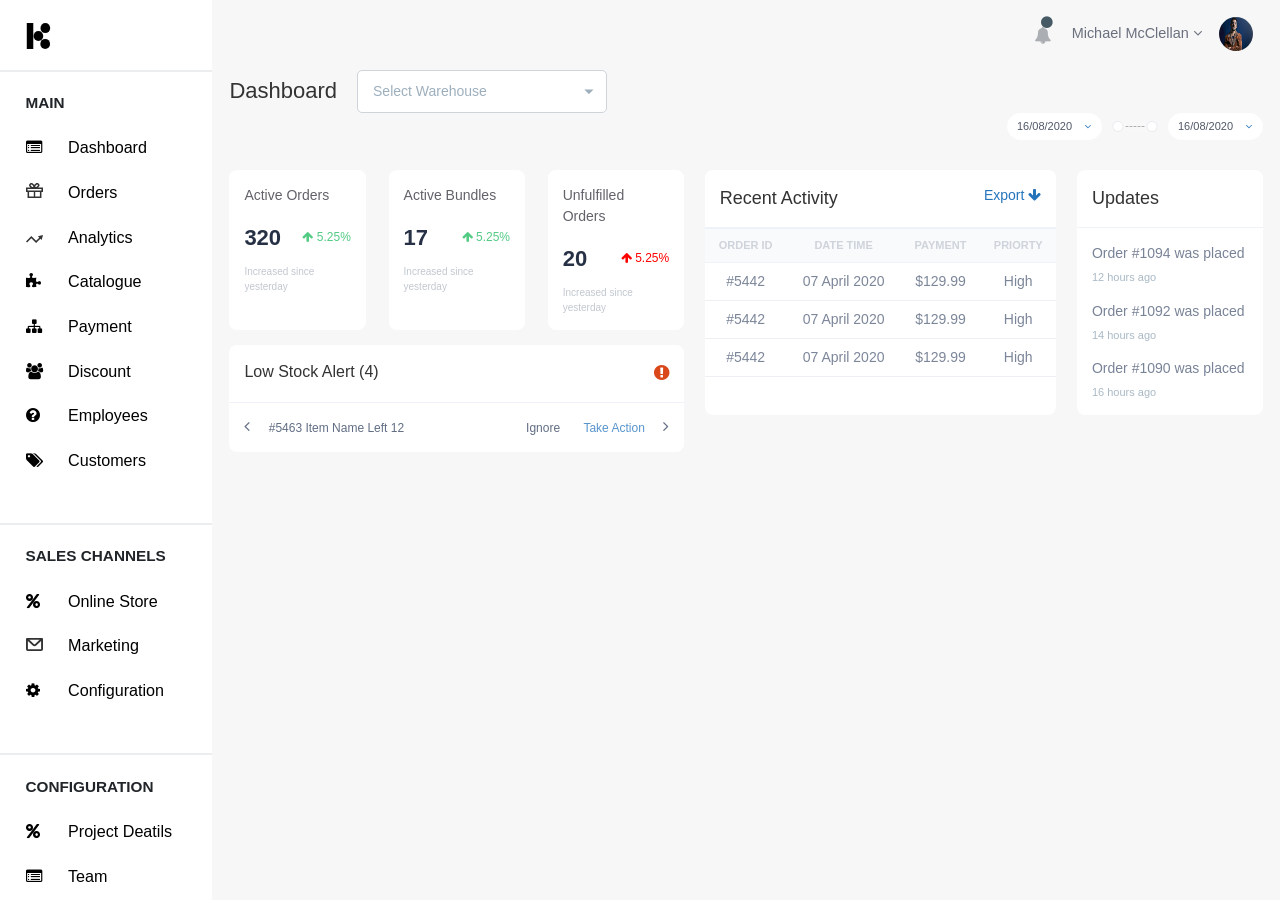
<file: logistic-backend-master/index.html>
<!DOCTYPE html>
<html lang="en">
  <head>
    <meta charset="UTF-8" />
    <meta name="viewport" content="width=device-width, initial-scale=1.0" />
    <title>Halo | Dashboard</title>
    <link rel="stylesheet" type="text/css" href="static/css/ram.css"><link rel="stylesheet" type="text/css" href="static/css/bootstrap-table.min.css"><link rel="stylesheet" href="static/vendor/css/bootstrap.min.css" /><link rel="stylesheet" href="static/css/common.css" /><link rel="stylesheet" href="https://stackpath.bootstrapcdn.com/font-awesome/4.7.0/css/font-awesome.min.css"/>
  </head>
  <body>
    <div class="screen-wrapper">
      <div class="sidebar-wrapper" id="sidebar-panel">
  <div class="brand">
    <div class="logo">
      <img src="static/assets/logo.svg" alt="logo" />
    </div>
  </div>
  <p class="sidebar-head divider">Main</p>
  <ul>
    <a href="index.html">
      <li class="sidebar-item"> <i class="fa fa-list-alt icon"></i>Dashboard</li>
    </a>
    <a href="order.html">
      <li class="sidebar-item">
        <img class="icon" src="static/assets/icons/gift.svg" alt="" />Orders
      </li>
    </a>
    <a href="">
      <li class="sidebar-item">
        <img class="icon" src="static/assets/icons/trending.svg" alt="" />Analytics
      </li>
    </a>
    <a href="">
      <li class="sidebar-item"> <i class="fa fa-puzzle-piece icon"></i>Catalogue</li>
    </a>
    <a href="">
      <li class="sidebar-item"> <i class="fa fa-sitemap icon"></i>Payment</li>
    </a>
    <a href="">
      <li class="sidebar-item"> <i class="fa fa-users icon"></i>Discount</li>
    </a>
    <a href="store-keeper.html">
      <li class="sidebar-item"> <i class="fa fa-question-circle icon"></i>Employees</li>
    </a>
    <a href="customers.html">
      <li class="sidebar-item"> <i class="fa fa-tags icon"></i>Customers</li>
    </a>
  </ul>
  <p class="sidebar-head divider">Sales Channels</p>
  <ul>
    <a href="">
      <li class="sidebar-item"> <i class="fa fa-percent icon"></i>Online Store</li>
    </a>
    <a href="/merchant/activity">
      <li class="sidebar-item">
        <img class="icon" src="static/assets/icons/mail.svg" alt="" />Marketing
      </li>
    </a>
    <a href="/merchant/setting">
      <li class="sidebar-item"> <i class="fa fa-cog icon"></i>Configuration</li>
    </a>
  </ul>
  <p class="sidebar-head divider">Configuration</p>
  <ul>
    <a href="">
      <li class="sidebar-item"> <i class="fa fa-percent icon"></i>Project Deatils</li>
    </a>
    <a href="/merchant/activity">
      <li class="sidebar-item"> <i class="fa fa-list-alt icon"></i>Team</li>
    </a>
    <a href="/merchant/setting">
      <li class="sidebar-item">
        <img class="icon" src="static/assets/icons/support.svg" alt="" />Support
      </li>
    </a>
  </ul>
</div>
      <div class="main-content-wrapper">
        <nav class="justify-content-md-between">
          <div class="d-none d-sm-block float-left back-btn" id="">
          </div>
          <ul class="nav-items">
            <li class="nav-item">
              <i class="fa fa-bell icon"></i>
              <i class="fa fa-circle dot"></i>
            </li>
            <li class="nav-item">
              <p class="user-name">
                Michael McClellan
                <i class="fa fa-angle-down"></i>
              </p>
              <div class="user-icon">
                <img src="static/assets/user.png" alt="user profile image" />
              </div>
            </li>
          </ul>
        </nav>
        <div class="page-header no-border np">
          <h2 class="page-header-text"><span>Dashboard</span></h2>
          <div class="selectBox">
            <select class="dd" name="service_type">
              <option value="">Select Warehouse</option>
              <option value="">Select Warehouse</option>
              <option value="">Select Warehouse</option>
              <option value="">Select Warehouse</option>
            </select>
          </div>
          <div class="page-row">
            <div class="date_selectBox">
              <select class="dd slect_date">
                <option value="">16/08/2020</option>
                <option value="">16/08/2020</option>
              </select>
              <div class="or"></div>
              <select class="dd slect_date">
                <option value="" >16/08/2020</option>
                <option value="">16/08/2020</option>
              </select>
            </div>
          </div>
        </div>
        <div class="db_info_row">
          <div class="dbColA">
            <div class="row">
              <div class="col">
                <div class="title">Active Orders</div>
                <div class="tr"><font>320</font><span><i class="fa fa-arrow-up" aria-hidden="true"></i> 5.25%</span></div>
                <div class="info">Increased since yesterday</div>
              </div>
              <div class="col">
                <div class="title">Active Bundles</div>
                <div class="tr"><font>17</font><span><i class="fa fa-arrow-up" aria-hidden="true"></i> 5.25%</span></div>
                <div class="info">Increased since yesterday</div>
              </div>
              <div class="col">
                <div class="title">Unfulfilled Orders</div>
                <div class="tr"><font>20</font><span><i class="fa fa-arrow-up" aria-hidden="true"></i> 5.25%</span></div>
                <div class="info">Increased since yesterday</div>
              </div>
            </div>
            <div class="alert_tr">
              <div class="title">Low Stock Alert (4) <span><i class="fa fa-exclamation-circle" aria-hidden="true"></i></span></div>
              <div class="page_row">
                <div class="left"><i class="fa fa-angle-left" aria-hidden="true"></i> <span>#5463 Item Name Left 12</span></div>
                <div class="right"><span>Ignore <a href="#">Take Action</a></span> <i class="fa fa-angle-right" aria-hidden="true"></i></div>
              </div>
            </div>
          </div>
          <div class="dbColB">
            <div class="title">Recent Activity <span>Export <i class="fa fa-arrow-down" aria-hidden="true"></i></span></div>
            <table class="recent-activity">
              <thead>
                <tr>
                  <th>ORDER ID</th>
                  <th>DATE TIME</th>
                  <th>PAYMENT</th>
                  <th>PRIORTY</th>
                </tr>
              </thead>
              <tbody>
                <tr>
                  <td class="text-center">#5442</td>
                  <td class="text-center">07 April 2020</td>
                  <td>$129.99</td>
                  <td>High</td>
                </tr>
                <tr>
                  <td class="text-center">#5442</td>
                  <td class="text-center">07 April 2020</td>
                  <td>$129.99</td>
                  <td>High</td>
                </tr>
                <tr>
                  <td class="text-center">#5442</td>
                  <td class="text-center">07 April 2020</td>
                  <td>$129.99</td>
                  <td>High</td>
                </tr>
              </tbody>
            </table>
          </div>
          <div class="dbColC">
            <div class="title">Updates</div>
            <div class="page_row">
              <div class="tr">Order #1094 was placed <span>12 hours ago</span></div>
              <div class="tr">Order #1092 was placed <span>14 hours ago</span></div>
              <div class="tr">Order #1090 was placed <span>16 hours ago</span></div>
            </div>
          </div>
        </div>
        <div class="map-wrapper"><iframe src="https://www.google.com/maps/embed?pb=!1m22!1m8!1m3!1d3506.0656882133844!2d77.24862146468581!3d28.507671332467222!3m2!1i1024!2i768!4f13.1!4m11!3e0!4m3!3m2!1d28.5071975!2d77.2520837!4m5!1s0x390ce10dae65e38b%3A0xdd958c79d1809753!2sG10%2C%2068%2C%20Ratiya%20Marg%2C%20Block%20D%2C%20Sangam%20Vihar%2C%20New%20Delhi%2C%20Delhi%20110044!3m2!1d28.508218!2d77.24954029999999!5e0!3m2!1sen!2sin!4v1597552660956!5m2!1sen!2sin" frameborder="0" style="border:0;" allowfullscreen="" aria-hidden="false" tabindex="0"></iframe></div>
      </div>
    </div>
    <script src="static/vendor/js/jquery.min.js"></script>
  </body>
</html>
</file>
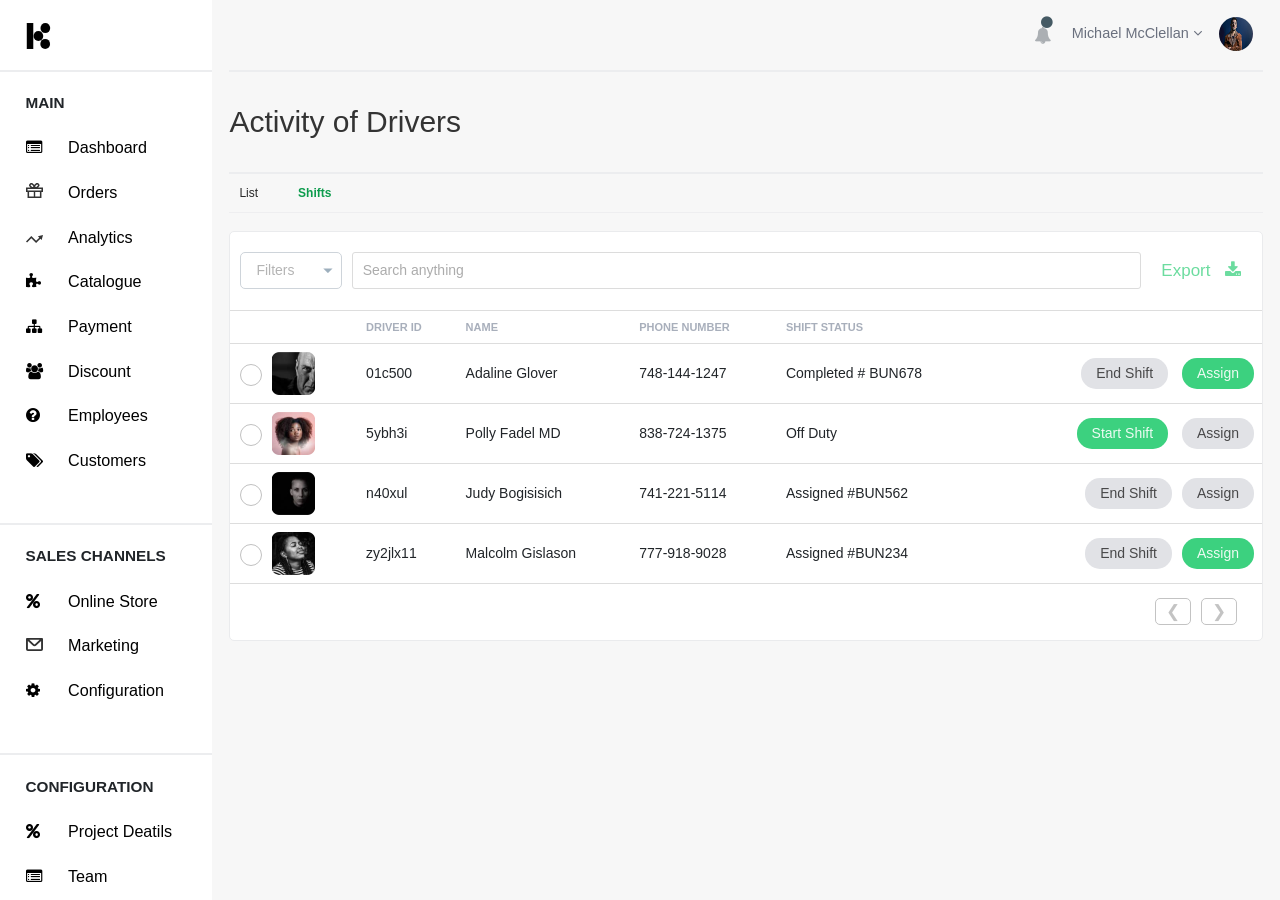
<file: logistic-backend-master/activity-of-drivers.html>
<!DOCTYPE html>
<html lang="en">
  <head>
    <meta charset="UTF-8" />
    <meta name="viewport" content="width=device-width, initial-scale=1.0" />
    <title>Halo | Driver Shift</title>
    <link rel="stylesheet" type="text/css" href="static/css/ram.css"><link rel="stylesheet" type="text/css" href="static/css/bootstrap-table.min.css"><link rel="stylesheet" href="static/vendor/css/bootstrap.min.css" /><link rel="stylesheet" href="static/css/common.css" /><link rel="stylesheet" href="https://stackpath.bootstrapcdn.com/font-awesome/4.7.0/css/font-awesome.min.css"/>
  </head>
  <body>
    <div class="screen-wrapper">
      <div class="sidebar-wrapper" id="sidebar-panel">
  <div class="brand">
    <div class="logo">
      <img src="static/assets/logo.svg" alt="logo" />
    </div>
  </div>
  <p class="sidebar-head divider">Main</p>
  <ul>
    <a href="index.html">
      <li class="sidebar-item"> <i class="fa fa-list-alt icon"></i>Dashboard</li>
    </a>
    <a href="order.html">
      <li class="sidebar-item">
        <img class="icon" src="static/assets/icons/gift.svg" alt="" />Orders
      </li>
    </a>
    <a href="">
      <li class="sidebar-item">
        <img class="icon" src="static/assets/icons/trending.svg" alt="" />Analytics
      </li>
    </a>
    <a href="">
      <li class="sidebar-item"> <i class="fa fa-puzzle-piece icon"></i>Catalogue</li>
    </a>
    <a href="">
      <li class="sidebar-item"> <i class="fa fa-sitemap icon"></i>Payment</li>
    </a>
    <a href="">
      <li class="sidebar-item"> <i class="fa fa-users icon"></i>Discount</li>
    </a>
    <a href="store-keeper.html">
      <li class="sidebar-item"> <i class="fa fa-question-circle icon"></i>Employees</li>
    </a>
    <a href="customers.html">
      <li class="sidebar-item"> <i class="fa fa-tags icon"></i>Customers</li>
    </a>
  </ul>
  <p class="sidebar-head divider">Sales Channels</p>
  <ul>
    <a href="">
      <li class="sidebar-item"> <i class="fa fa-percent icon"></i>Online Store</li>
    </a>
    <a href="/merchant/activity">
      <li class="sidebar-item">
        <img class="icon" src="static/assets/icons/mail.svg" alt="" />Marketing
      </li>
    </a>
    <a href="/merchant/setting">
      <li class="sidebar-item"> <i class="fa fa-cog icon"></i>Configuration</li>
    </a>
  </ul>
  <p class="sidebar-head divider">Configuration</p>
  <ul>
    <a href="">
      <li class="sidebar-item"> <i class="fa fa-percent icon"></i>Project Deatils</li>
    </a>
    <a href="/merchant/activity">
      <li class="sidebar-item"> <i class="fa fa-list-alt icon"></i>Team</li>
    </a>
    <a href="/merchant/setting">
      <li class="sidebar-item">
        <img class="icon" src="static/assets/icons/support.svg" alt="" />Support
      </li>
    </a>
  </ul>
</div>
      <div class="main-content-wrapper">
        <nav class="justify-content-md-between">
          <div class="d-none d-sm-block float-left back-btn" id="">
          </div>
          <ul class="nav-items">
            <li class="nav-item">
              <i class="fa fa-bell icon"></i>
              <i class="fa fa-circle dot"></i>
            </li>
            <li class="nav-item">
              <p class="user-name">
                Michael McClellan
                <i class="fa fa-angle-down"></i>
              </p>
              <div class="user-icon">
                <img src="static/assets/user.png" alt="user profile image" />
              </div>
            </li>
          </ul>
        </nav>
        <div class="page-header">
          <h2 class="page-header-text">Activity of Drivers</h2>
        </div>
        <div class="pageNav">
          <ul>
            <li><a href="drivers.html">List</a></li>
            <li><a href="drivers-shifts.html" class="active">Shifts</a></li>
          </ul>
        </div>
        <div class="content-wrapper">
          <div class="grid_row">
            <div class="filterRow">
              <div class="selectBox">
                <select class="dd" name="service_type">
                  <option value="">Filters</option>
                  <option value="">Filters</option>
                </select>
              </div>
              <input type="txt" class="search_input" name="search" placeholder="Search anything">
              <button class="exportBtn">Export<i class="fa fa-download" aria-hidden="true"></i></button>
            </div>
            <div class="tableWrapper">
              <table class="data-table">
                <tr>
                  <th>&nbsp;</th>
                  <th>Driver ID</th>
                  <th>Name</th>
                  <th>Phone Number</th>
                  <th>Shift Status</th>
                  <th>&nbsp;</th>
                </tr>
                <tr>
                  <td>
                    <div class="radio_col"><input type="radio" name="radio-group" id="test1" value=""><label for="test1"></label><img src="static/images/sk-icon-1.png" alt=""></div>
                  </td>
                  <td>01c500</td>
                  <td>Adaline Glover</td>
                  <td>748-144-1247</td>
                  <td>Completed # BUN678</td>
                  <td class="taright">
                    <button class="es-btn">End Shift</button>
                    <button class="es-btn active">Assign</button>
                  </td>
                </tr>
                <tr>
                  <td>
                    <div class="radio_col"><input type="radio" name="radio-group" id="test2" value=""><label for="test2"></label><img src="static/images/sk-icon-2.png" alt=""></div>
                  </td>
                  <td>5ybh3i</td>
                  <td>Polly Fadel MD</td>
                  <td>838-724-1375</td>
                  <td>Off Duty</td>
                  <td class="taright"><button class="es-btn active">Start Shift</button>
                    <button class="es-btn">Assign</button>
                  </td>
                </tr>
                <tr>
                  <td>
                    <div class="radio_col"><input type="radio" name="radio-group" id="test3" value=""><label for="test3"></label><img src="static/images/sk-icon-3.png" alt=""></div>
                  </td>
                  <td>n40xul</td>
                  <td>Judy Bogisisich</td>
                  <td>741-221-5114</td>
                  <td>Assigned #BUN562</td>
                  <td class="taright"><button class="es-btn">End Shift</button><button class="es-btn">Assign</button></td>
                </tr>
                <tr>
                  <td>
                    <div class="radio_col"><input type="radio" name="radio-group" id="test4" value=""><label for="test4"></label><img src="static/images/sk-icon-4.png" alt=""></div>
                  </td>
                  <td>zy2jlx11</td>
                  <td>Malcolm Gislason</td>
                  <td>777-918-9028</td>
                  <td>Assigned #BUN234</td>
                  <td class="taright"><button class="es-btn">End Shift</button><button class="es-btn active">Assign</button></td>
                </tr>
              </table>
            </div>
            <div class="pagination"><a href="#">❮</a><a href="#">❯</a></div>
          </div>
        </div>
      </div>
    </div>
    <script src="static/vendor/js/jquery.min.js"></script><script src="static/vendor/js/popper.min.js"></script><script src="static/vendor/js/bootstrap.min.js"></script>
  </body>
</html>
</file>
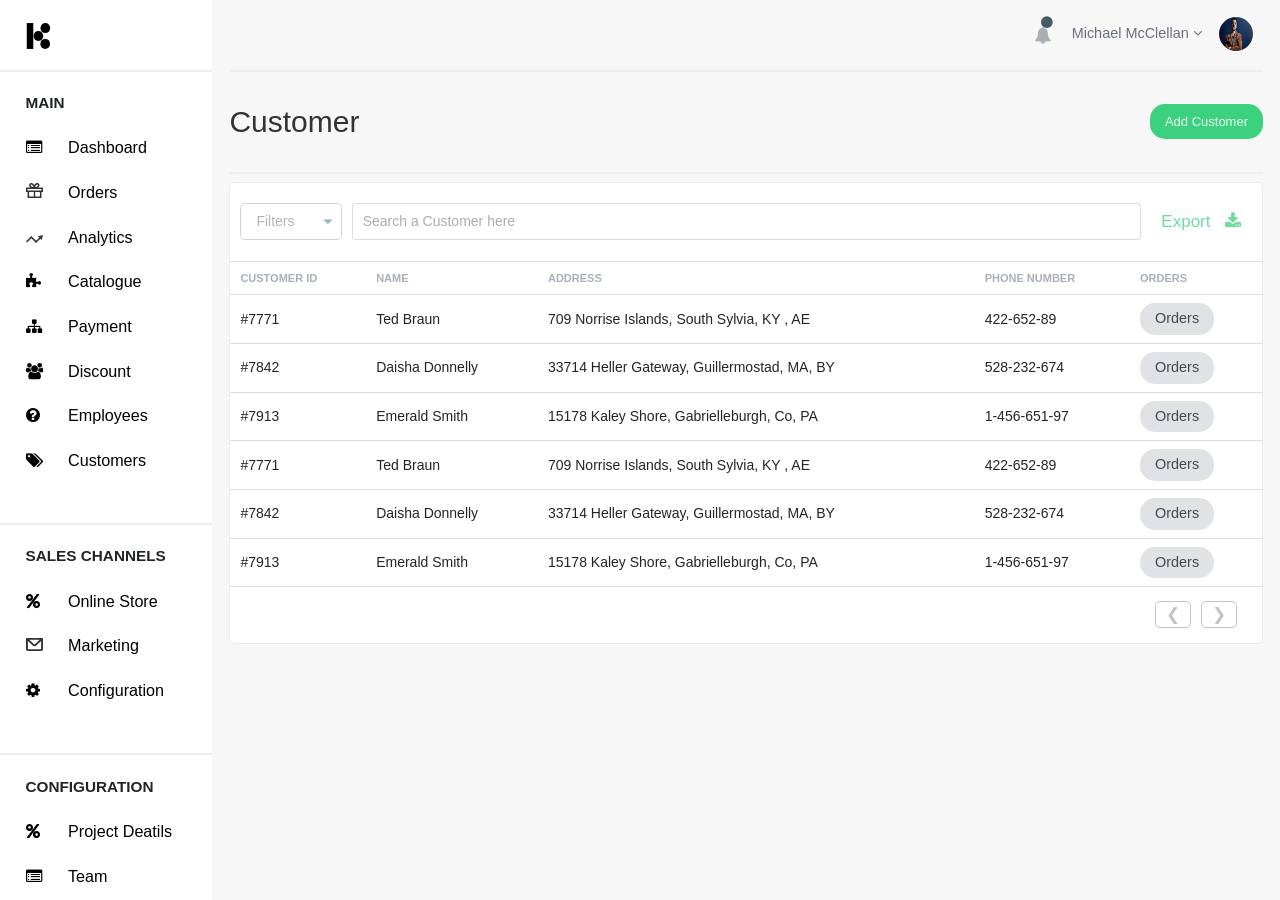
<file: logistic-backend-master/add-customer.html>
<!DOCTYPE html>
<html lang="en">
  <head>
    <meta charset="UTF-8" />
    <meta name="viewport" content="width=device-width, initial-scale=1.0" />
    <title>Halo | Add Customer</title>
    <link rel="stylesheet" type="text/css" href="static/css/ram.css">
    <link rel="stylesheet" type="text/css" href="static/css/bootstrap-table.min.css">
    <link rel="stylesheet" href="static/vendor/css/bootstrap.min.css" />
    <link rel="stylesheet" href="static/css/common.css" />
    <link rel="stylesheet" href="https://stackpath.bootstrapcdn.com/font-awesome/4.7.0/css/font-awesome.min.css"/>
    <link rel="stylesheet" type="text/css" href="static/css/line-icons/line-icons.min.css"/>
  </head>
  <body>
    <div class="screen-wrapper">
      <div class="sidebar-wrapper" id="sidebar-panel">
        <div class="brand">
          <div class="logo">
            <img src="static/assets/logo.svg" alt="logo" />
          </div>
        </div>
        <p class="sidebar-head divider">Main</p>
        <ul>
          <a href="index.html">
            <li class="sidebar-item"> <i class="fa fa-list-alt icon"></i>Dashboard</li>
          </a>
          <a href="order.html">
            <li class="sidebar-item">
              <img class="icon" src="static/assets/icons/gift.svg" alt="" />Orders
            </li>
          </a>
          <a href="">
            <li class="sidebar-item">
              <img class="icon" src="static/assets/icons/trending.svg" alt="" />Analytics
            </li>
          </a>
          <a href="">
            <li class="sidebar-item"> <i class="fa fa-puzzle-piece icon"></i>Catalogue</li>
          </a>
          <a href="">
            <li class="sidebar-item"> <i class="fa fa-sitemap icon"></i>Payment</li>
          </a>
          <a href="">
            <li class="sidebar-item"> <i class="fa fa-users icon"></i>Discount</li>
          </a>
          <a href="store-keeper.html">
            <li class="sidebar-item"> <i class="fa fa-question-circle icon"></i>Employees</li>
          </a>
          <a href="customers.html">
            <li class="sidebar-item"> <i class="fa fa-tags icon"></i>Customers</li>
          </a>
        </ul>
        <p class="sidebar-head divider">Sales Channels</p>
        <ul>
          <a href="">
            <li class="sidebar-item"> <i class="fa fa-percent icon"></i>Online Store</li>
          </a>
          <a href="/merchant/activity">
            <li class="sidebar-item">
              <img class="icon" src="static/assets/icons/mail.svg" alt="" />Marketing
            </li>
          </a>
          <a href="/merchant/setting">
            <li class="sidebar-item"> <i class="fa fa-cog icon"></i>Configuration</li>
          </a>
        </ul>
        <p class="sidebar-head divider">Configuration</p>
        <ul>
          <a href="">
            <li class="sidebar-item"> <i class="fa fa-percent icon"></i>Project Deatils</li>
          </a>
          <a href="/merchant/activity">
            <li class="sidebar-item"> <i class="fa fa-list-alt icon"></i>Team</li>
          </a>
          <a href="/merchant/setting">
            <li class="sidebar-item">
              <img class="icon" src="static/assets/icons/support.svg" alt="" />Support
            </li>
          </a>
        </ul>
      </div>
      <div class="main-content-wrapper">
        <nav class="justify-content-md-between">
          <div class="expanded" id="" onclick="toogleSidebar('show')">
            <i class="fa fa-bars"></i>
          </div>
          <div class="d-none d-sm-block float-left back-btn" id="">
          </div>
          <ul class="nav-items">
            <li class="nav-item">
              <i class="fa fa-bell icon"></i>
              <i class="fa fa-circle dot"></i>
            </li>
            <li class="nav-item">
              <p class="user-name">
                Michael McClellan
                <i class="fa fa-angle-down"></i>
              </p>
              <div class="user-icon">
                <img src="static/assets/user.png" alt="user profile image" />
              </div>
            </li>
          </ul>
        </nav>
        <div class="page-header">
          <h2 class="page-header-text">Customer</h2>
          <button class="createBtn" data-toggle="modal" data-target="#document">Add Customer</button>
        </div>
        <div class="content-wrapper">
          <div class="grid_row">
            <div class="filterRow">
              <div class="selectBox">
                <select class="dd" name="service_type">
                  <option value="">Filters</option>
                  <option value="">Filters</option>
                </select>
              </div>
              <input type="txt" class="search_input" name="search" placeholder="Search a Customer here">
              <button class="exportBtn">Export<i class="fa fa-download" aria-hidden="true"></i></button>
            </div>
            <div class="tableWrapper">
              <table class="data-table">
                <tr>
                  <th>Customer ID</th>
                  <th>Name</th>
                  <th>Address</th>
                  <th>Phone Number</th>
                  <th>Orders</th>
                </tr>
                <tr>
                  <td>#7771</td>
                  <td>Ted Braun</td>
                  <td>709 Norrise Islands, South Sylvia, KY , AE</td>
                  <td>422-652-89</td>
                  <td><button class="btn orders-btn">Orders</button>
                  </td>
                </tr>
                <tr>
                  <td>#7842</td>
                  <td>Daisha Donnelly</td>
                  <td>33714 Heller Gateway, Guillermostad, MA, BY</td>
                  <td>528-232-674</td>
                  <td><button class="btn orders-btn">Orders</button>
                  </td>
                </tr>
                <tr>
                  <td>#7913</td>
                  <td>Emerald Smith</td>
                  <td>15178 Kaley Shore, Gabrielleburgh, Co, PA</td>
                  <td>1-456-651-97</td>
                  <td><button class="btn orders-btn">Orders</button>
                  </td>
                </tr>
                <tr>
                  <td>#7771</td>
                  <td>Ted Braun</td>
                  <td>709 Norrise Islands, South Sylvia, KY , AE</td>
                  <td>422-652-89</td>
                  <td><button class="btn orders-btn">Orders</button>
                  </td>
                </tr>
                <tr>
                  <td>#7842</td>
                  <td>Daisha Donnelly</td>
                  <td>33714 Heller Gateway, Guillermostad, MA, BY</td>
                  <td>528-232-674</td>
                  <td><button class="btn orders-btn">Orders</button>
                  </td>
                </tr>
                <tr>
                  <td>#7913</td>
                  <td>Emerald Smith</td>
                  <td>15178 Kaley Shore, Gabrielleburgh, Co, PA</td>
                  <td>1-456-651-97</td>
                  <td><button class="btn orders-btn">Orders</button>
                  </td>
                </tr>
              </table>
            </div>
            <div class="pagination"><a href="#">❮</a><a href="#">❯</a></div>
          </div>
        </div>
      </div>
    </div>
    <!-- Modal -->
    <div class="modal fade" id="document" tabindex="-1" role="dialog" aria-labelledby="exampleModalCenterTitle" aria-hidden="true">
      <div class="modal-dialog modal-dialog-centered" role="document">
        <div class="modal-content document">
          <div class="modal-header">
            <div class="icon"><span class="photo"><i class="fa fa-camera" aria-hidden="true"></i></span></div>
            <h5 class="modal-title" id="exampleModalLongTitle">Add Customer</h5>
          </div>
          <div class="modal-body">
            <div class="form">
			<div class="input_group">
			<div class="prepend"><i class="icon-user icons" aria-hidden="true"></i></div>
			<input class="input" type="text" name="" placeholder="Name">
			</div>
			<div class="input_group">
			<div class="prepend"><i class="fa fa-phone" aria-hidden="true"></i></div>
			<input class="input" type="text" name="" placeholder="Phone Number">
			</div>
			<div class="input_group">
			<div class="prepend"><i class="fa fa-envelope-o" aria-hidden="true"></i></div>
			<input class="input" type="text" name="" placeholder="Email ID">
			</div>
			<div class="input_group">
			<div class="prepend"><i class="icon-cursor icons"></i></div>
			<input class="input" type="text" name="" placeholder="Address">
			</div>
			</div>
			<div class="map_row"><iframe src="https://www.google.com/maps/embed?pb=!1m22!1m8!1m3!1d3506.0656882133844!2d77.24862146468581!3d28.507671332467222!3m2!1i1024!2i768!4f13.1!4m11!3e0!4m3!3m2!1d28.5071975!2d77.2520837!4m5!1s0x390ce10dae65e38b%3A0xdd958c79d1809753!2sG10%2C%2068%2C%20Ratiya%20Marg%2C%20Block%20D%2C%20Sangam%20Vihar%2C%20New%20Delhi%2C%20Delhi%20110044!3m2!1d28.508218!2d77.24954029999999!5e0!3m2!1sen!2sin!4v1597552660956!5m2!1sen!2sin" frameborder="0" style="border:0;" allowfullscreen="" aria-hidden="false" tabindex="0"></iframe></div>
          </div>
          <div class="modal-footer">
            <div class="btnWrapper">
              <button type="button" class="btn gray" data-dismiss="modal">Cancel</button>&nbsp;&nbsp;&nbsp;
              <button type="button" class="btn green">Add Customer</button>
            </div>
          </div>
        </div>
      </div>
    </div>
    <script src="static/vendor/js/jquery.min.js"></script>
    <script src="static/vendor/js/bootstrap.min.js"></script>
  </body>
</html>
</file>
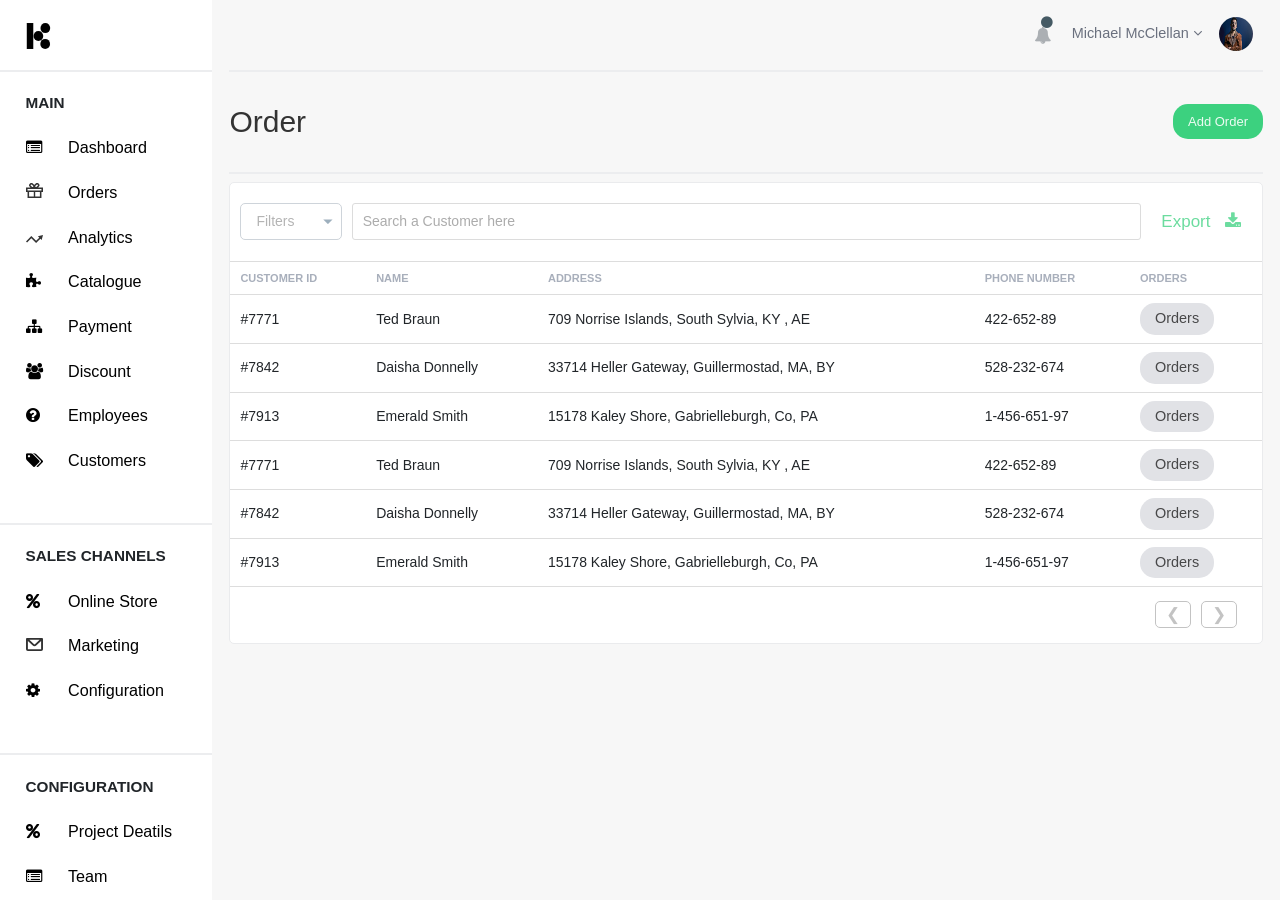
<file: logistic-backend-master/add-order.html>
<!DOCTYPE html>
<html lang="en">
  <head>
    <meta charset="UTF-8" />
    <meta name="viewport" content="width=device-width, initial-scale=1.0" />
    <title>Halo | Add Order</title>
    <link rel="stylesheet" type="text/css" href="static/css/ram.css">
    <link rel="stylesheet" type="text/css" href="static/css/bootstrap-table.min.css">
    <link rel="stylesheet" href="static/vendor/css/bootstrap.min.css" />
    <link rel="stylesheet" href="static/css/common.css" />
    <link rel="stylesheet" href="https://stackpath.bootstrapcdn.com/font-awesome/4.7.0/css/font-awesome.min.css"/>
    <link rel="stylesheet" type="text/css" href="static/css/line-icons/line-icons.min.css"/>
  </head>
  <body>
    <div class="screen-wrapper">
      <div class="sidebar-wrapper" id="sidebar-panel">
        <div class="brand">
          <div class="logo">
            <img src="static/assets/logo.svg" alt="logo" />
          </div>
        </div>
        <p class="sidebar-head divider">Main</p>
        <ul>
          <a href="index.html">
            <li class="sidebar-item"> <i class="fa fa-list-alt icon"></i>Dashboard</li>
          </a>
          <a href="order.html">
            <li class="sidebar-item">
              <img class="icon" src="static/assets/icons/gift.svg" alt="" />Orders
            </li>
          </a>
          <a href="">
            <li class="sidebar-item">
              <img class="icon" src="static/assets/icons/trending.svg" alt="" />Analytics
            </li>
          </a>
          <a href="">
            <li class="sidebar-item"> <i class="fa fa-puzzle-piece icon"></i>Catalogue</li>
          </a>
          <a href="">
            <li class="sidebar-item"> <i class="fa fa-sitemap icon"></i>Payment</li>
          </a>
          <a href="">
            <li class="sidebar-item"> <i class="fa fa-users icon"></i>Discount</li>
          </a>
          <a href="store-keeper.html">
            <li class="sidebar-item"> <i class="fa fa-question-circle icon"></i>Employees</li>
          </a>
          <a href="customers.html">
            <li class="sidebar-item"> <i class="fa fa-tags icon"></i>Customers</li>
          </a>
        </ul>
        <p class="sidebar-head divider">Sales Channels</p>
        <ul>
          <a href="">
            <li class="sidebar-item"> <i class="fa fa-percent icon"></i>Online Store</li>
          </a>
          <a href="/merchant/activity">
            <li class="sidebar-item">
              <img class="icon" src="static/assets/icons/mail.svg" alt="" />Marketing
            </li>
          </a>
          <a href="/merchant/setting">
            <li class="sidebar-item"> <i class="fa fa-cog icon"></i>Configuration</li>
          </a>
        </ul>
        <p class="sidebar-head divider">Configuration</p>
        <ul>
          <a href="">
            <li class="sidebar-item"> <i class="fa fa-percent icon"></i>Project Deatils</li>
          </a>
          <a href="/merchant/activity">
            <li class="sidebar-item"> <i class="fa fa-list-alt icon"></i>Team</li>
          </a>
          <a href="/merchant/setting">
            <li class="sidebar-item">
              <img class="icon" src="static/assets/icons/support.svg" alt="" />Support
            </li>
          </a>
        </ul>
      </div>
      <div class="main-content-wrapper">
        <nav class="justify-content-md-between">
          <div class="expanded" id="" onclick="toogleSidebar('show')">
            <i class="fa fa-bars"></i>
          </div>
          <div class="d-none d-sm-block float-left back-btn" id="">
          </div>
          <ul class="nav-items">
            <li class="nav-item">
              <i class="fa fa-bell icon"></i>
              <i class="fa fa-circle dot"></i>
            </li>
            <li class="nav-item">
              <p class="user-name">
                Michael McClellan
                <i class="fa fa-angle-down"></i>
              </p>
              <div class="user-icon">
                <img src="static/assets/user.png" alt="user profile image" />
              </div>
            </li>
          </ul>
        </nav>
        <div class="page-header">
          <h2 class="page-header-text">Order</h2>
          <button class="createBtn" data-toggle="modal" data-target="#document">Add Order</button>
        </div>
        <div class="content-wrapper">
          <div class="grid_row">
            <div class="filterRow">
              <div class="selectBox">
                <select class="dd" name="service_type">
                  <option value="">Filters</option>
                  <option value="">Filters</option>
                </select>
              </div>
              <input type="txt" class="search_input" name="search" placeholder="Search a Customer here">
              <button class="exportBtn">Export<i class="fa fa-download" aria-hidden="true"></i></button>
            </div>
            <div class="tableWrapper">
              <table class="data-table">
                <tr>
                  <th>Customer ID</th>
                  <th>Name</th>
                  <th>Address</th>
                  <th>Phone Number</th>
                  <th>Orders</th>
                </tr>
                <tr>
                  <td>#7771</td>
                  <td>Ted Braun</td>
                  <td>709 Norrise Islands, South Sylvia, KY , AE</td>
                  <td>422-652-89</td>
                  <td><button class="btn orders-btn">Orders</button>
                  </td>
                </tr>
                <tr>
                  <td>#7842</td>
                  <td>Daisha Donnelly</td>
                  <td>33714 Heller Gateway, Guillermostad, MA, BY</td>
                  <td>528-232-674</td>
                  <td><button class="btn orders-btn">Orders</button>
                  </td>
                </tr>
                <tr>
                  <td>#7913</td>
                  <td>Emerald Smith</td>
                  <td>15178 Kaley Shore, Gabrielleburgh, Co, PA</td>
                  <td>1-456-651-97</td>
                  <td><button class="btn orders-btn">Orders</button>
                  </td>
                </tr>
                <tr>
                  <td>#7771</td>
                  <td>Ted Braun</td>
                  <td>709 Norrise Islands, South Sylvia, KY , AE</td>
                  <td>422-652-89</td>
                  <td><button class="btn orders-btn">Orders</button>
                  </td>
                </tr>
                <tr>
                  <td>#7842</td>
                  <td>Daisha Donnelly</td>
                  <td>33714 Heller Gateway, Guillermostad, MA, BY</td>
                  <td>528-232-674</td>
                  <td><button class="btn orders-btn">Orders</button>
                  </td>
                </tr>
                <tr>
                  <td>#7913</td>
                  <td>Emerald Smith</td>
                  <td>15178 Kaley Shore, Gabrielleburgh, Co, PA</td>
                  <td>1-456-651-97</td>
                  <td><button class="btn orders-btn">Orders</button>
                  </td>
                </tr>
              </table>
            </div>
            <div class="pagination"><a href="#">❮</a><a href="#">❯</a></div>
          </div>
        </div>
      </div>
    </div>
    <!-- Modal -->
    <div class="modal fade" id="document" tabindex="-1" role="dialog" aria-labelledby="exampleModalCenterTitle" aria-hidden="true">
      <div class="modal-dialog modal-dialog-centered" role="document">
        <div class="modal-content document">
          <div class="modal-header">
            <h5 class="modal-title" id="exampleModalLongTitle">Add Order</h5>
          </div>
          <div class="modal-body">
            <div class="form">
			<div class="input_group">
			<div class="prepend"><i class="fa fa-first-order" aria-hidden="true"></i></div>
			<input class="input" type="text" placeholder="Order Title">
			</div>
			<div class="input_group">
			<div class="prepend"><i class="fa fa-id-card-o" aria-hidden="true"></i></div>
			<input class="input" type="text" placeholder="External ID">
			</div>
			<div class="input_group">
			<div class="prepend"><i class="icon-user icons" aria-hidden="true"></i></div>
			<input class="input" type="text" placeholder="To Whom">
			</div>
			<div class="input_group">
			<div class="prepend"><i class="fa fa-phone" aria-hidden="true"></i></div>
			<input class="input" type="text" placeholder="Phone Number">
			</div>
			<div class="input_group">
			<div class="prepend"><i class="fa fa-envelope-o" aria-hidden="true"></i></div>
			<input class="input" type="text" placeholder="Email ID">
			</div>
			<div class="input_group">
			<div class="prepend"><i class="icon-cursor icons"></i></div>
			<input class="input" type="text" placeholder="Address">
			</div>
			</div>
          </div>
          <div class="modal-footer">
            <div class="btnWrapper">
              <button type="button" class="btn gray" data-dismiss="modal">Cancel</button>&nbsp;&nbsp;&nbsp;
              <button type="button" class="btn green">Add Order</button>
            </div>
          </div>
        </div>
      </div>
    </div>
    <script src="static/vendor/js/jquery.min.js"></script>
    <script src="static/vendor/js/bootstrap.min.js"></script>
  </body>
</html>
</file>
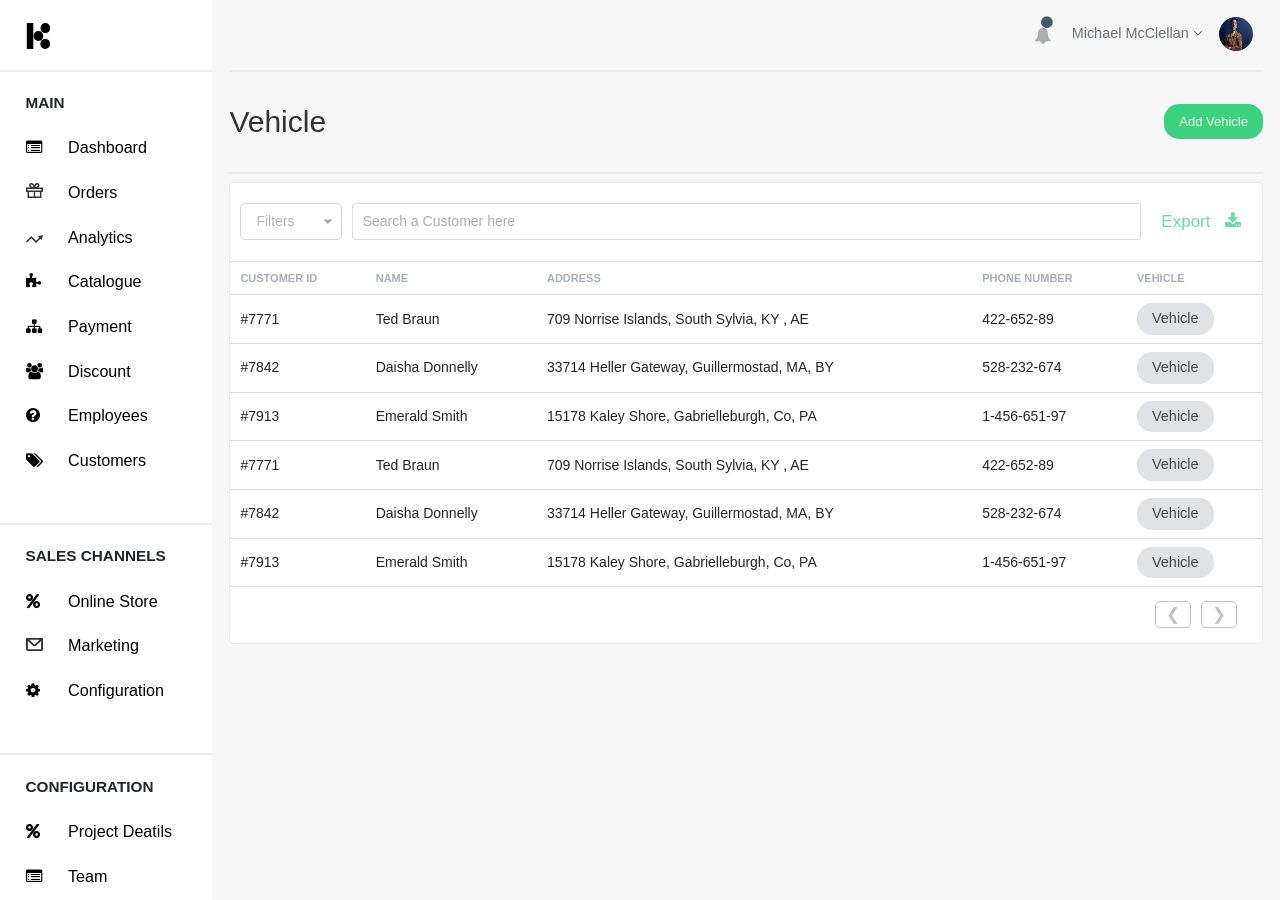
<file: logistic-backend-master/add-vehicle.html>
<!DOCTYPE html>
<html lang="en">
  <head>
    <meta charset="UTF-8" />
    <meta name="viewport" content="width=device-width, initial-scale=1.0" />
    <title>Halo | Add Vehicle</title>
    <link rel="stylesheet" type="text/css" href="static/css/ram.css">
    <link rel="stylesheet" type="text/css" href="static/css/bootstrap-table.min.css">
    <link rel="stylesheet" href="static/vendor/css/bootstrap.min.css" />
    <link rel="stylesheet" href="static/css/common.css" />
    <link rel="stylesheet" href="https://stackpath.bootstrapcdn.com/font-awesome/4.7.0/css/font-awesome.min.css"/>
    <link rel="stylesheet" type="text/css" href="static/css/line-icons/line-icons.min.css"/>
  </head>
  <body>
    <div class="screen-wrapper">
      <div class="sidebar-wrapper" id="sidebar-panel">
        <div class="brand">
          <div class="logo">
            <img src="static/assets/logo.svg" alt="logo" />
          </div>
        </div>
        <p class="sidebar-head divider">Main</p>
        <ul>
          <a href="index.html">
            <li class="sidebar-item"> <i class="fa fa-list-alt icon"></i>Dashboard</li>
          </a>
          <a href="order.html">
            <li class="sidebar-item">
              <img class="icon" src="static/assets/icons/gift.svg" alt="" />Orders
            </li>
          </a>
          <a href="">
            <li class="sidebar-item">
              <img class="icon" src="static/assets/icons/trending.svg" alt="" />Analytics
            </li>
          </a>
          <a href="">
            <li class="sidebar-item"> <i class="fa fa-puzzle-piece icon"></i>Catalogue</li>
          </a>
          <a href="">
            <li class="sidebar-item"> <i class="fa fa-sitemap icon"></i>Payment</li>
          </a>
          <a href="">
            <li class="sidebar-item"> <i class="fa fa-users icon"></i>Discount</li>
          </a>
          <a href="store-keeper.html">
            <li class="sidebar-item"> <i class="fa fa-question-circle icon"></i>Employees</li>
          </a>
          <a href="customers.html">
            <li class="sidebar-item"> <i class="fa fa-tags icon"></i>Customers</li>
          </a>
        </ul>
        <p class="sidebar-head divider">Sales Channels</p>
        <ul>
          <a href="">
            <li class="sidebar-item"> <i class="fa fa-percent icon"></i>Online Store</li>
          </a>
          <a href="/merchant/activity">
            <li class="sidebar-item">
              <img class="icon" src="static/assets/icons/mail.svg" alt="" />Marketing
            </li>
          </a>
          <a href="/merchant/setting">
            <li class="sidebar-item"> <i class="fa fa-cog icon"></i>Configuration</li>
          </a>
        </ul>
        <p class="sidebar-head divider">Configuration</p>
        <ul>
          <a href="">
            <li class="sidebar-item"> <i class="fa fa-percent icon"></i>Project Deatils</li>
          </a>
          <a href="/merchant/activity">
            <li class="sidebar-item"> <i class="fa fa-list-alt icon"></i>Team</li>
          </a>
          <a href="/merchant/setting">
            <li class="sidebar-item">
              <img class="icon" src="static/assets/icons/support.svg" alt="" />Support
            </li>
          </a>
        </ul>
      </div>
      <div class="main-content-wrapper">
        <nav class="justify-content-md-between">
          <div class="expanded" id="" onclick="toogleSidebar('show')">
            <i class="fa fa-bars"></i>
          </div>
          <div class="d-none d-sm-block float-left back-btn" id="">
          </div>
          <ul class="nav-items">
            <li class="nav-item">
              <i class="fa fa-bell icon"></i>
              <i class="fa fa-circle dot"></i>
            </li>
            <li class="nav-item">
              <p class="user-name">
                Michael McClellan
                <i class="fa fa-angle-down"></i>
              </p>
              <div class="user-icon">
                <img src="static/assets/user.png" alt="user profile image" />
              </div>
            </li>
          </ul>
        </nav>
        <div class="page-header">
          <h2 class="page-header-text">Vehicle</h2>
          <button class="createBtn" data-toggle="modal" data-target="#document">Add Vehicle</button>
        </div>
        <div class="content-wrapper">
          <div class="grid_row">
            <div class="filterRow">
              <div class="selectBox">
                <select class="dd" name="service_type">
                  <option value="">Filters</option>
                  <option value="">Filters</option>
                </select>
              </div>
              <input type="txt" class="search_input" name="search" placeholder="Search a Customer here">
              <button class="exportBtn">Export<i class="fa fa-download" aria-hidden="true"></i></button>
            </div>
            <div class="tableWrapper">
              <table class="data-table">
                <tr>
                  <th>Customer ID</th>
                  <th>Name</th>
                  <th>Address</th>
                  <th>Phone Number</th>
                  <th>Vehicle</th>
                </tr>
                <tr>
                  <td>#7771</td>
                  <td>Ted Braun</td>
                  <td>709 Norrise Islands, South Sylvia, KY , AE</td>
                  <td>422-652-89</td>
                  <td><button class="btn orders-btn" data-toggle="modal" data-target="#document">Vehicle</button>
                  </td>
                </tr>
                <tr>
                  <td>#7842</td>
                  <td>Daisha Donnelly</td>
                  <td>33714 Heller Gateway, Guillermostad, MA, BY</td>
                  <td>528-232-674</td>
                  <td><button class="btn orders-btn" data-toggle="modal" data-target="#document">Vehicle</button>
                  </td>
                </tr>
                <tr>
                  <td>#7913</td>
                  <td>Emerald Smith</td>
                  <td>15178 Kaley Shore, Gabrielleburgh, Co, PA</td>
                  <td>1-456-651-97</td>
                  <td><button class="btn orders-btn" data-toggle="modal" data-target="#document">Vehicle</button>
                  </td>
                </tr>
                <tr>
                  <td>#7771</td>
                  <td>Ted Braun</td>
                  <td>709 Norrise Islands, South Sylvia, KY , AE</td>
                  <td>422-652-89</td>
                  <td><button class="btn orders-btn" data-toggle="modal" data-target="#document">Vehicle</button>
                  </td>
                </tr>
                <tr>
                  <td>#7842</td>
                  <td>Daisha Donnelly</td>
                  <td>33714 Heller Gateway, Guillermostad, MA, BY</td>
                  <td>528-232-674</td>
                  <td><button class="btn orders-btn" data-toggle="modal" data-target="#document">Vehicle</button>
                  </td>
                </tr>
                <tr>
                  <td>#7913</td>
                  <td>Emerald Smith</td>
                  <td>15178 Kaley Shore, Gabrielleburgh, Co, PA</td>
                  <td>1-456-651-97</td>
                  <td><button class="btn orders-btn" data-toggle="modal" data-target="#document">Vehicle</button>
                  </td>
                </tr>
              </table>
            </div>
            <div class="pagination"><a href="#">❮</a><a href="#">❯</a></div>
          </div>
        </div>
      </div>
    </div>
    <!-- Modal -->
    <div class="modal fade" id="document" tabindex="-1" role="dialog" aria-labelledby="exampleModalCenterTitle" aria-hidden="true">
      <div class="modal-dialog modal-dialog-centered" role="document">
        <div class="modal-content document">
          <div class="modal-header">
            <div class="icon"><span class="photo"><i class="fa fa-camera" aria-hidden="true"></i></span></div>
            <h5 class="modal-title" id="exampleModalLongTitle">Add New Vehicle</h5>
          </div>
          <div class="modal-body">
            <div class="form">
			<input type="text" name="" placeholder="Vehicle Model Number">
			<input type="text" name="" placeholder="Vehicle Type">
			<input type="text" name="" placeholder="Registration Number">
			<input type="text" name="" placeholder="License Plate Number">
			</div>
          </div>
          <div class="modal-footer">
            <div class="btnWrapper">
              <button type="button" class="btn gray" data-dismiss="modal">Cancel</button>&nbsp;&nbsp;&nbsp;
              <button type="button" class="btn green">Add Vehicle</button>
            </div>
          </div>
        </div>
      </div>
    </div>
    <script src="static/vendor/js/jquery.min.js"></script>
    <script src="static/vendor/js/bootstrap.min.js"></script>
  </body>
</html>
</file>
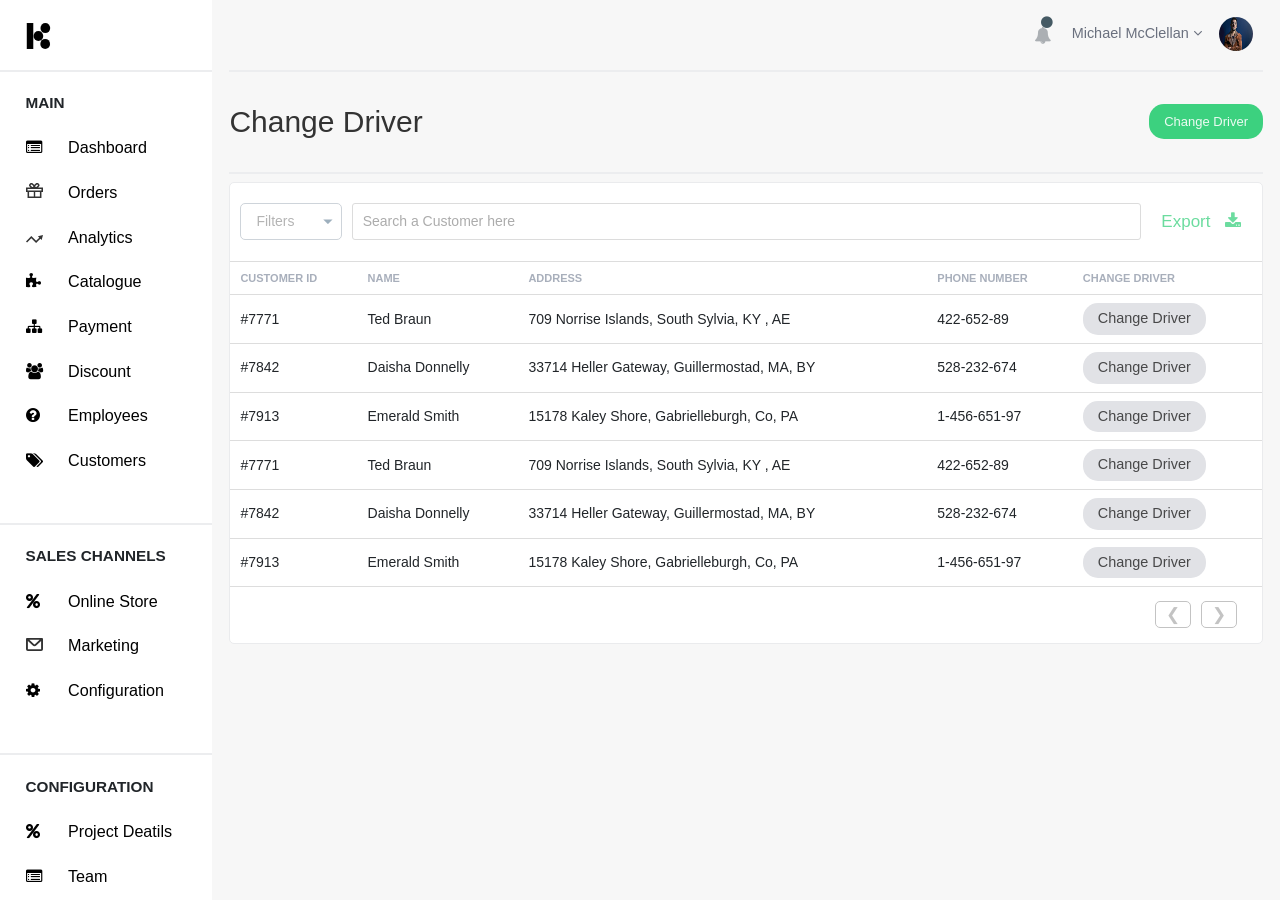
<file: logistic-backend-master/change-driver.html>
<!DOCTYPE html>
<html lang="en">
  <head>
    <meta charset="UTF-8" />
    <meta name="viewport" content="width=device-width, initial-scale=1.0" />
    <title>Halo | Change Driver</title>
    <link rel="stylesheet" type="text/css" href="static/css/ram.css">
    <link rel="stylesheet" type="text/css" href="static/css/bootstrap-table.min.css">
    <link rel="stylesheet" href="static/vendor/css/bootstrap.min.css" />
    <link rel="stylesheet" href="static/css/common.css" />
    <link rel="stylesheet" href="https://stackpath.bootstrapcdn.com/font-awesome/4.7.0/css/font-awesome.min.css"/>
    <link rel="stylesheet" type="text/css" href="static/css/line-icons/line-icons.min.css"/>
  </head>
  <body>
    <div class="screen-wrapper">
      <div class="sidebar-wrapper" id="sidebar-panel">
        <div class="brand">
          <div class="logo">
            <img src="static/assets/logo.svg" alt="logo" />
          </div>
        </div>
        <p class="sidebar-head divider">Main</p>
        <ul>
          <a href="index.html">
            <li class="sidebar-item"> <i class="fa fa-list-alt icon"></i>Dashboard</li>
          </a>
          <a href="order.html">
            <li class="sidebar-item">
              <img class="icon" src="static/assets/icons/gift.svg" alt="" />Orders
            </li>
          </a>
          <a href="">
            <li class="sidebar-item">
              <img class="icon" src="static/assets/icons/trending.svg" alt="" />Analytics
            </li>
          </a>
          <a href="">
            <li class="sidebar-item"> <i class="fa fa-puzzle-piece icon"></i>Catalogue</li>
          </a>
          <a href="">
            <li class="sidebar-item"> <i class="fa fa-sitemap icon"></i>Payment</li>
          </a>
          <a href="">
            <li class="sidebar-item"> <i class="fa fa-users icon"></i>Discount</li>
          </a>
          <a href="store-keeper.html">
            <li class="sidebar-item"> <i class="fa fa-question-circle icon"></i>Employees</li>
          </a>
          <a href="customers.html">
            <li class="sidebar-item"> <i class="fa fa-tags icon"></i>Customers</li>
          </a>
        </ul>
        <p class="sidebar-head divider">Sales Channels</p>
        <ul>
          <a href="">
            <li class="sidebar-item"> <i class="fa fa-percent icon"></i>Online Store</li>
          </a>
          <a href="/merchant/activity">
            <li class="sidebar-item">
              <img class="icon" src="static/assets/icons/mail.svg" alt="" />Marketing
            </li>
          </a>
          <a href="/merchant/setting">
            <li class="sidebar-item"> <i class="fa fa-cog icon"></i>Configuration</li>
          </a>
        </ul>
        <p class="sidebar-head divider">Configuration</p>
        <ul>
          <a href="">
            <li class="sidebar-item"> <i class="fa fa-percent icon"></i>Project Deatils</li>
          </a>
          <a href="/merchant/activity">
            <li class="sidebar-item"> <i class="fa fa-list-alt icon"></i>Team</li>
          </a>
          <a href="/merchant/setting">
            <li class="sidebar-item">
              <img class="icon" src="static/assets/icons/support.svg" alt="" />Support
            </li>
          </a>
        </ul>
      </div>
      <div class="main-content-wrapper">
        <nav class="justify-content-md-between">
          <div class="expanded" id="" onclick="toogleSidebar('show')">
            <i class="fa fa-bars"></i>
          </div>
          <div class="d-none d-sm-block float-left back-btn" id="">
          </div>
          <ul class="nav-items">
            <li class="nav-item">
              <i class="fa fa-bell icon"></i>
              <i class="fa fa-circle dot"></i>
            </li>
            <li class="nav-item">
              <p class="user-name">
                Michael McClellan
                <i class="fa fa-angle-down"></i>
              </p>
              <div class="user-icon">
                <img src="static/assets/user.png" alt="user profile image" />
              </div>
            </li>
          </ul>
        </nav>
        <div class="page-header">
          <h2 class="page-header-text">Change Driver</h2>
          <button class="createBtn" data-toggle="modal" data-target="#document">Change Driver</button>
        </div>
        <div class="content-wrapper">
          <div class="grid_row">
            <div class="filterRow">
              <div class="selectBox">
                <select class="dd" name="service_type">
                  <option value="">Filters</option>
                  <option value="">Filters</option>
                </select>
              </div>
              <input type="txt" class="search_input" name="search" placeholder="Search a Customer here">
              <button class="exportBtn">Export<i class="fa fa-download" aria-hidden="true"></i></button>
            </div>
            <div class="tableWrapper">
              <table class="data-table">
                <tr>
                  <th>Customer ID</th>
                  <th>Name</th>
                  <th>Address</th>
                  <th>Phone Number</th>
                  <th>Change Driver</th>
                </tr>
                <tr>
                  <td>#7771</td>
                  <td>Ted Braun</td>
                  <td>709 Norrise Islands, South Sylvia, KY , AE</td>
                  <td>422-652-89</td>
                  <td><button class="btn orders-btn" data-toggle="modal" data-target="#document">Change Driver</button>
                  </td>
                </tr>
                <tr>
                  <td>#7842</td>
                  <td>Daisha Donnelly</td>
                  <td>33714 Heller Gateway, Guillermostad, MA, BY</td>
                  <td>528-232-674</td>
                  <td><button class="btn orders-btn" data-toggle="modal" data-target="#document">Change Driver</button>
                  </td>
                </tr>
                <tr>
                  <td>#7913</td>
                  <td>Emerald Smith</td>
                  <td>15178 Kaley Shore, Gabrielleburgh, Co, PA</td>
                  <td>1-456-651-97</td>
                  <td><button class="btn orders-btn" data-toggle="modal" data-target="#document">Change Driver</button>
                  </td>
                </tr>
                <tr>
                  <td>#7771</td>
                  <td>Ted Braun</td>
                  <td>709 Norrise Islands, South Sylvia, KY , AE</td>
                  <td>422-652-89</td>
                  <td><button class="btn orders-btn" data-toggle="modal" data-target="#document">Change Driver</button>
                  </td>
                </tr>
                <tr>
                  <td>#7842</td>
                  <td>Daisha Donnelly</td>
                  <td>33714 Heller Gateway, Guillermostad, MA, BY</td>
                  <td>528-232-674</td>
                  <td><button class="btn orders-btn" data-toggle="modal" data-target="#document">Change Driver</button>
                  </td>
                </tr>
                <tr>
                  <td>#7913</td>
                  <td>Emerald Smith</td>
                  <td>15178 Kaley Shore, Gabrielleburgh, Co, PA</td>
                  <td>1-456-651-97</td>
                  <td><button class="btn orders-btn" data-toggle="modal" data-target="#document">Change Driver</button>
                  </td>
                </tr>
              </table>
            </div>
            <div class="pagination"><a href="#">❮</a><a href="#">❯</a></div>
          </div>
        </div>
      </div>
    </div>
    <!-- Modal -->
    <div class="modal fade" id="document" tabindex="-1" role="dialog" aria-labelledby="exampleModalCenterTitle" aria-hidden="true">
      <div class="modal-dialog modal-dialog-centered" role="document">
        <div class="modal-content document">
          <div class="modal-header">
            <h5 class="modal-title" id="exampleModalLongTitle">Change Driver</h5>
          </div>
          <div class="modal-body">
            <div class="form">
			<input type="text" name="" placeholder="Driver ID">
			<input type="text" name="" placeholder="Driver Name (Autofill)">
			<input type="text" name="" placeholder="License Number (Autofill)">
			</div>
          </div>
          <div class="modal-footer">
            <div class="btnWrapper">
              <button type="button" class="btn gray" data-dismiss="modal">Cancel</button>&nbsp;&nbsp;&nbsp;
              <button type="button" class="btn green">Change Driver</button>
            </div>
          </div>
        </div>
      </div>
    </div>
    <script src="static/vendor/js/jquery.min.js"></script>
    <script src="static/vendor/js/bootstrap.min.js"></script>
  </body>
</html>
</file>
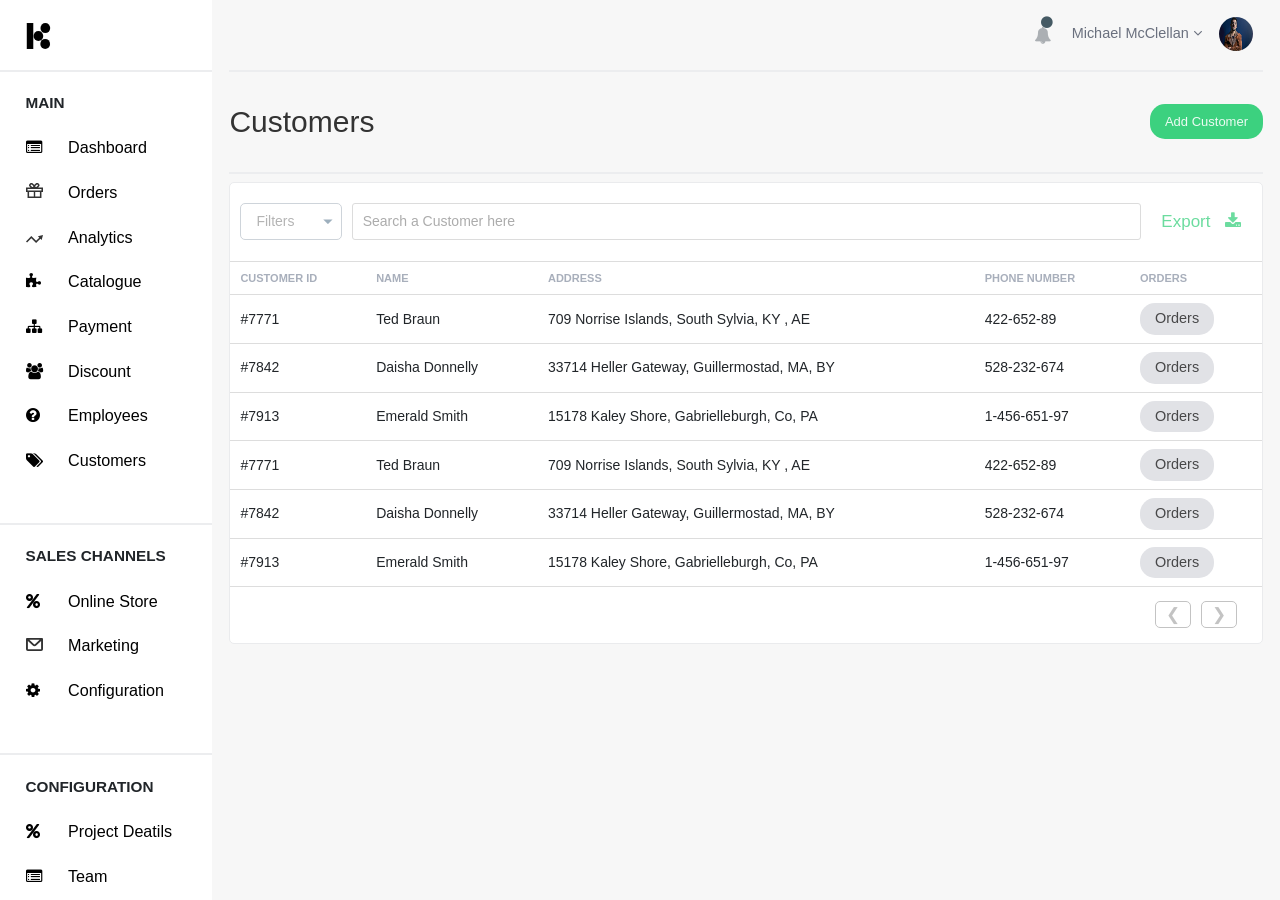
<file: logistic-backend-master/customers.html>
<!DOCTYPE html>
<html lang="en">
  <head>
    <meta charset="UTF-8" />
    <meta name="viewport" content="width=device-width, initial-scale=1.0" />
    <title>Halo | Customers</title>
    <link rel="stylesheet" type="text/css" href="static/css/ram.css"><link rel="stylesheet" type="text/css" href="static/css/bootstrap-table.min.css"><link rel="stylesheet" href="static/vendor/css/bootstrap.min.css" /><link rel="stylesheet" href="static/css/common.css" /><link rel="stylesheet" href="https://stackpath.bootstrapcdn.com/font-awesome/4.7.0/css/font-awesome.min.css"/>
  </head>
  <body>
    <div class="screen-wrapper">
      <div class="sidebar-wrapper" id="sidebar-panel">
  <div class="brand">
    <div class="logo">
      <img src="static/assets/logo.svg" alt="logo" />
    </div>
  </div>
  <p class="sidebar-head divider">Main</p>
  <ul>
    <a href="index.html">
      <li class="sidebar-item"> <i class="fa fa-list-alt icon"></i>Dashboard</li>
    </a>
    <a href="order.html">
      <li class="sidebar-item">
        <img class="icon" src="static/assets/icons/gift.svg" alt="" />Orders
      </li>
    </a>
    <a href="">
      <li class="sidebar-item">
        <img class="icon" src="static/assets/icons/trending.svg" alt="" />Analytics
      </li>
    </a>
    <a href="">
      <li class="sidebar-item"> <i class="fa fa-puzzle-piece icon"></i>Catalogue</li>
    </a>
    <a href="">
      <li class="sidebar-item"> <i class="fa fa-sitemap icon"></i>Payment</li>
    </a>
    <a href="">
      <li class="sidebar-item"> <i class="fa fa-users icon"></i>Discount</li>
    </a>
    <a href="store-keeper.html">
      <li class="sidebar-item"> <i class="fa fa-question-circle icon"></i>Employees</li>
    </a>
    <a href="customers.html">
      <li class="sidebar-item"> <i class="fa fa-tags icon"></i>Customers</li>
    </a>
  </ul>
  <p class="sidebar-head divider">Sales Channels</p>
  <ul>
    <a href="">
      <li class="sidebar-item"> <i class="fa fa-percent icon"></i>Online Store</li>
    </a>
    <a href="/merchant/activity">
      <li class="sidebar-item">
        <img class="icon" src="static/assets/icons/mail.svg" alt="" />Marketing
      </li>
    </a>
    <a href="/merchant/setting">
      <li class="sidebar-item"> <i class="fa fa-cog icon"></i>Configuration</li>
    </a>
  </ul>
  <p class="sidebar-head divider">Configuration</p>
  <ul>
    <a href="">
      <li class="sidebar-item"> <i class="fa fa-percent icon"></i>Project Deatils</li>
    </a>
    <a href="/merchant/activity">
      <li class="sidebar-item"> <i class="fa fa-list-alt icon"></i>Team</li>
    </a>
    <a href="/merchant/setting">
      <li class="sidebar-item">
        <img class="icon" src="static/assets/icons/support.svg" alt="" />Support
      </li>
    </a>
  </ul>
</div>
      <div class="main-content-wrapper">
        <nav class="justify-content-md-between">
          <div class="expanded" id="" onclick="toogleSidebar('show')">
            <i class="fa fa-bars"></i>
          </div>
          <div class="d-none d-sm-block float-left back-btn" id="">
          </div>
          <ul class="nav-items">
            <li class="nav-item">
              <i class="fa fa-bell icon"></i>
              <i class="fa fa-circle dot"></i>
            </li>
            <li class="nav-item">
              <p class="user-name">
                Michael McClellan
                <i class="fa fa-angle-down"></i>
              </p>
              <div class="user-icon">
                <img src="static/assets/user.png" alt="user profile image" />
              </div>
            </li>
          </ul>
        </nav>
        <div class="page-header">
          <h2 class="page-header-text">Customers</h2>
          <button class="createBtn">Add Customer</button>
        </div>
        <div class="content-wrapper">
          <div class="grid_row">
            <div class="filterRow">
              <div class="selectBox">
                <select class="dd" name="service_type">
                  <option value="">Filters</option>
                  <option value="">Filters</option>
                </select>
              </div>
              <input type="txt" class="search_input" name="search" placeholder="Search a Customer here">
              <button class="exportBtn">Export<i class="fa fa-download" aria-hidden="true"></i></button>
            </div>
            <div class="tableWrapper">
              <table class="data-table">
                <tr>
                  <th>Customer ID</th>
                  <th>Name</th>
                  <th>Address</th>
                  <th>Phone Number</th>
                  <th>Orders</th>
                </tr>
                <tr>
                  <td>#7771</td>
                  <td>Ted Braun</td>
                  <td>709 Norrise Islands, South Sylvia, KY , AE</td>
                  <td>422-652-89</td>
                  <td><button class="btn orders-btn">Orders</button>
                  </td>
                </tr>
                <tr>
                  <td>#7842</td>
                  <td>Daisha Donnelly</td>
                  <td>33714 Heller Gateway, Guillermostad, MA, BY</td>
                  <td>528-232-674</td>
                  <td><button class="btn orders-btn">Orders</button>
                  </td>
                </tr>
                <tr>
                  <td>#7913</td>
                  <td>Emerald Smith</td>
                  <td>15178 Kaley Shore, Gabrielleburgh, Co, PA</td>
                  <td>1-456-651-97</td>
                  <td><button class="btn orders-btn">Orders</button>
                  </td>
                </tr>
				<tr>
                  <td>#7771</td>
                  <td>Ted Braun</td>
                  <td>709 Norrise Islands, South Sylvia, KY , AE</td>
                  <td>422-652-89</td>
                  <td><button class="btn orders-btn">Orders</button>
                  </td>
                </tr>
                <tr>
                  <td>#7842</td>
                  <td>Daisha Donnelly</td>
                  <td>33714 Heller Gateway, Guillermostad, MA, BY</td>
                  <td>528-232-674</td>
                  <td><button class="btn orders-btn">Orders</button>
                  </td>
                </tr>
                <tr>
                  <td>#7913</td>
                  <td>Emerald Smith</td>
                  <td>15178 Kaley Shore, Gabrielleburgh, Co, PA</td>
                  <td>1-456-651-97</td>
                  <td><button class="btn orders-btn">Orders</button>
                  </td>
                </tr>
              </table>
            </div>
            <div class="pagination"><a href="#">❮</a><a href="#">❯</a></div>
          </div>
        </div>
      </div>
    </div>
    <script src="static/vendor/js/jquery.min.js"></script>
  </body>
</html>
</file>
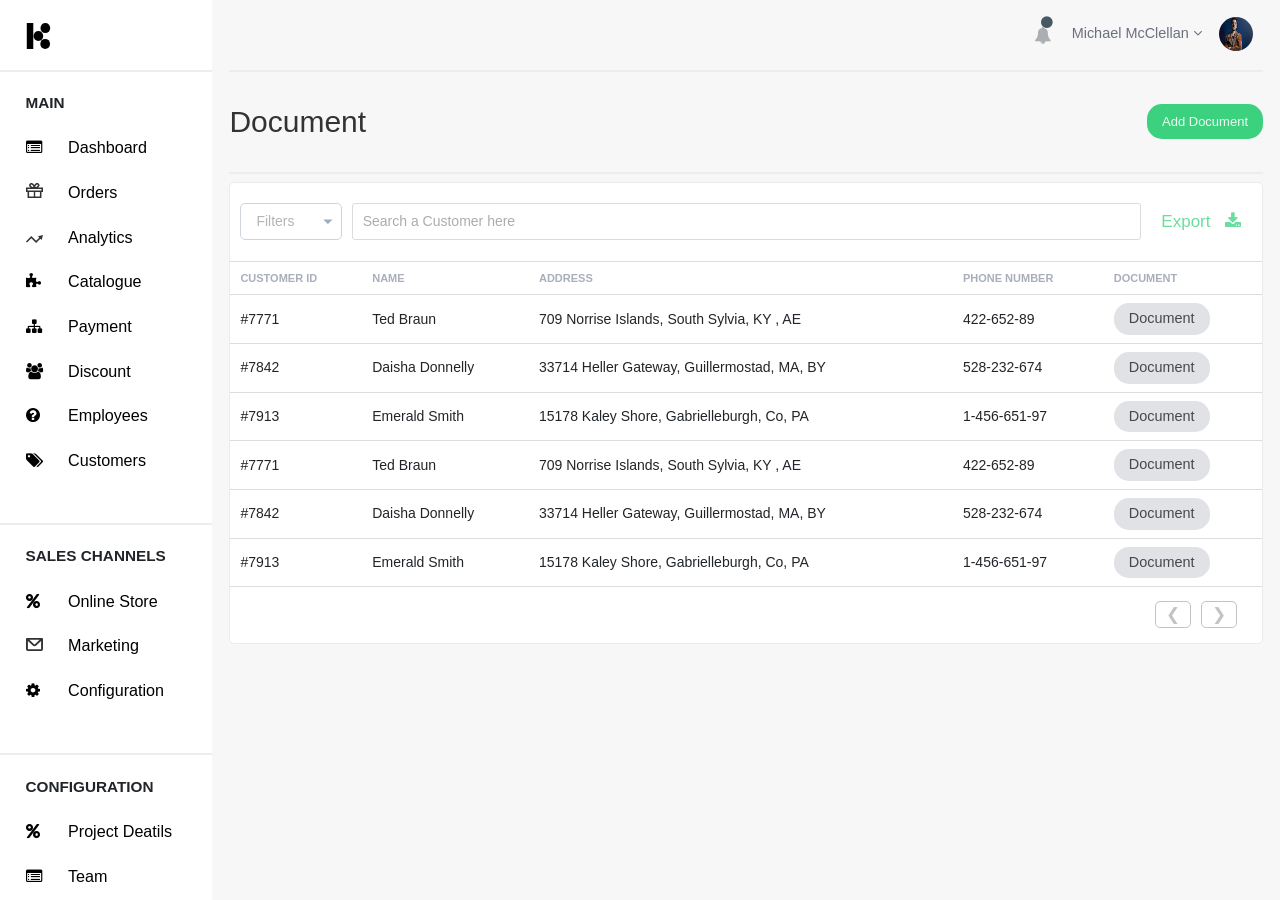
<file: logistic-backend-master/document.html>
<!DOCTYPE html>
<html lang="en">
  <head>
    <meta charset="UTF-8" />
    <meta name="viewport" content="width=device-width, initial-scale=1.0" />
    <title>Halo | Add Document</title>
    <link rel="stylesheet" type="text/css" href="static/css/ram.css">
    <link rel="stylesheet" type="text/css" href="static/css/bootstrap-table.min.css">
    <link rel="stylesheet" href="static/vendor/css/bootstrap.min.css" />
    <link rel="stylesheet" href="static/css/common.css" />
    <link rel="stylesheet" href="https://stackpath.bootstrapcdn.com/font-awesome/4.7.0/css/font-awesome.min.css"/>
    <link rel="stylesheet" type="text/css" href="static/css/line-icons/line-icons.min.css"/>
  </head>
  <body>
    <div class="screen-wrapper">
      <div class="sidebar-wrapper" id="sidebar-panel">
        <div class="brand">
          <div class="logo">
            <img src="static/assets/logo.svg" alt="logo" />
          </div>
        </div>
        <p class="sidebar-head divider">Main</p>
        <ul>
          <a href="index.html">
            <li class="sidebar-item"> <i class="fa fa-list-alt icon"></i>Dashboard</li>
          </a>
          <a href="order.html">
            <li class="sidebar-item">
              <img class="icon" src="static/assets/icons/gift.svg" alt="" />Orders
            </li>
          </a>
          <a href="">
            <li class="sidebar-item">
              <img class="icon" src="static/assets/icons/trending.svg" alt="" />Analytics
            </li>
          </a>
          <a href="">
            <li class="sidebar-item"> <i class="fa fa-puzzle-piece icon"></i>Catalogue</li>
          </a>
          <a href="">
            <li class="sidebar-item"> <i class="fa fa-sitemap icon"></i>Payment</li>
          </a>
          <a href="">
            <li class="sidebar-item"> <i class="fa fa-users icon"></i>Discount</li>
          </a>
          <a href="store-keeper.html">
            <li class="sidebar-item"> <i class="fa fa-question-circle icon"></i>Employees</li>
          </a>
          <a href="customers.html">
            <li class="sidebar-item"> <i class="fa fa-tags icon"></i>Customers</li>
          </a>
        </ul>
        <p class="sidebar-head divider">Sales Channels</p>
        <ul>
          <a href="">
            <li class="sidebar-item"> <i class="fa fa-percent icon"></i>Online Store</li>
          </a>
          <a href="/merchant/activity">
            <li class="sidebar-item">
              <img class="icon" src="static/assets/icons/mail.svg" alt="" />Marketing
            </li>
          </a>
          <a href="/merchant/setting">
            <li class="sidebar-item"> <i class="fa fa-cog icon"></i>Configuration</li>
          </a>
        </ul>
        <p class="sidebar-head divider">Configuration</p>
        <ul>
          <a href="">
            <li class="sidebar-item"> <i class="fa fa-percent icon"></i>Project Deatils</li>
          </a>
          <a href="/merchant/activity">
            <li class="sidebar-item"> <i class="fa fa-list-alt icon"></i>Team</li>
          </a>
          <a href="/merchant/setting">
            <li class="sidebar-item">
              <img class="icon" src="static/assets/icons/support.svg" alt="" />Support
            </li>
          </a>
        </ul>
      </div>
      <div class="main-content-wrapper">
        <nav class="justify-content-md-between">
          <div class="expanded" id="" onclick="toogleSidebar('show')">
            <i class="fa fa-bars"></i>
          </div>
          <div class="d-none d-sm-block float-left back-btn" id="">
          </div>
          <ul class="nav-items">
            <li class="nav-item">
              <i class="fa fa-bell icon"></i>
              <i class="fa fa-circle dot"></i>
            </li>
            <li class="nav-item">
              <p class="user-name">
                Michael McClellan
                <i class="fa fa-angle-down"></i>
              </p>
              <div class="user-icon">
                <img src="static/assets/user.png" alt="user profile image" />
              </div>
            </li>
          </ul>
        </nav>
        <div class="page-header">
          <h2 class="page-header-text">Document</h2>
          <button class="createBtn" data-toggle="modal" data-target="#document">Add Document</button>
        </div>
        <div class="content-wrapper">
          <div class="grid_row">
            <div class="filterRow">
              <div class="selectBox">
                <select class="dd" name="service_type">
                  <option value="">Filters</option>
                  <option value="">Filters</option>
                </select>
              </div>
              <input type="txt" class="search_input" name="search" placeholder="Search a Customer here">
              <button class="exportBtn">Export<i class="fa fa-download" aria-hidden="true"></i></button>
            </div>
            <div class="tableWrapper">
              <table class="data-table">
                <tr>
                  <th>Customer ID</th>
                  <th>Name</th>
                  <th>Address</th>
                  <th>Phone Number</th>
                  <th>Document</th>
                </tr>
                <tr>
                  <td>#7771</td>
                  <td>Ted Braun</td>
                  <td>709 Norrise Islands, South Sylvia, KY , AE</td>
                  <td>422-652-89</td>
                  <td><button class="btn orders-btn" data-toggle="modal" data-target="#document">Document</button>
                  </td>
                </tr>
                <tr>
                  <td>#7842</td>
                  <td>Daisha Donnelly</td>
                  <td>33714 Heller Gateway, Guillermostad, MA, BY</td>
                  <td>528-232-674</td>
                  <td><button class="btn orders-btn" data-toggle="modal" data-target="#document">Document</button>
                  </td>
                </tr>
                <tr>
                  <td>#7913</td>
                  <td>Emerald Smith</td>
                  <td>15178 Kaley Shore, Gabrielleburgh, Co, PA</td>
                  <td>1-456-651-97</td>
                  <td><button class="btn orders-btn" data-toggle="modal" data-target="#document">Document</button>
                  </td>
                </tr>
                <tr>
                  <td>#7771</td>
                  <td>Ted Braun</td>
                  <td>709 Norrise Islands, South Sylvia, KY , AE</td>
                  <td>422-652-89</td>
                  <td><button class="btn orders-btn" data-toggle="modal" data-target="#document">Document</button>
                  </td>
                </tr>
                <tr>
                  <td>#7842</td>
                  <td>Daisha Donnelly</td>
                  <td>33714 Heller Gateway, Guillermostad, MA, BY</td>
                  <td>528-232-674</td>
                  <td><button class="btn orders-btn" data-toggle="modal" data-target="#document">Document</button>
                  </td>
                </tr>
                <tr>
                  <td>#7913</td>
                  <td>Emerald Smith</td>
                  <td>15178 Kaley Shore, Gabrielleburgh, Co, PA</td>
                  <td>1-456-651-97</td>
                  <td><button class="btn orders-btn" data-toggle="modal" data-target="#document">Document</button>
                  </td>
                </tr>
              </table>
            </div>
            <div class="pagination"><a href="#">❮</a><a href="#">❯</a></div>
          </div>
        </div>
      </div>
    </div>
    <!-- Modal -->
    <div class="modal fade" id="document" tabindex="-1" role="dialog" aria-labelledby="exampleModalCenterTitle" aria-hidden="true">
      <div class="modal-dialog modal-dialog-centered" role="document">
        <div class="modal-content document">
          <div class="modal-header">
            <div class="icon"><span class="info"><i class="fa fa-exclamation" aria-hidden="true"></i></span></div>
            <h5 class="modal-title" id="exampleModalLongTitle">Confirmation</h5>
          </div>
          <div class="modal-body">
            <p>Are you sure you want to decline this document?</p>
            <div class="form"><textarea name="msg" placeholder="Please tell us your reason"rows="2"></textarea></div>
          </div>
          <div class="modal-footer">
            <div class="btnWrapper">
              <button type="button" class="btn gray" data-dismiss="modal">Cancel</button>&nbsp;&nbsp;&nbsp;
              <button type="button" class="btn green">Approve</button>
            </div>
          </div>
        </div>
      </div>
    </div>
    <script src="static/vendor/js/jquery.min.js"></script>
    <script src="static/vendor/js/bootstrap.min.js"></script>
  </body>
</html>
</file>
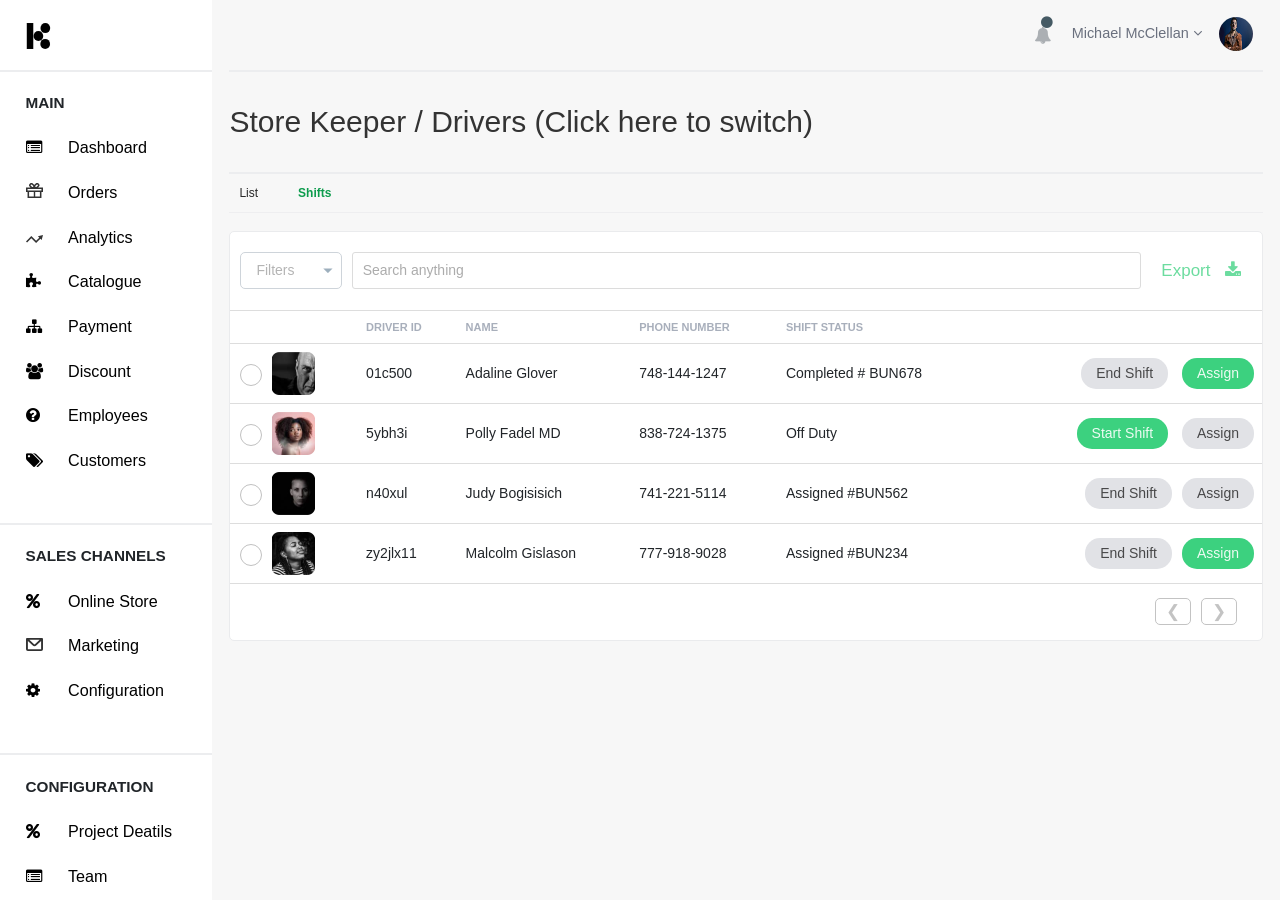
<file: logistic-backend-master/drivers-shifts.html>
<!DOCTYPE html>
<html lang="en">
  <head>
    <meta charset="UTF-8" />
    <meta name="viewport" content="width=device-width, initial-scale=1.0" />
    <title>Halo | Driver Shift</title>
    <link rel="stylesheet" type="text/css" href="static/css/ram.css"><link rel="stylesheet" type="text/css" href="static/css/bootstrap-table.min.css"><link rel="stylesheet" href="static/vendor/css/bootstrap.min.css" /><link rel="stylesheet" href="static/css/common.css" /><link rel="stylesheet" href="https://stackpath.bootstrapcdn.com/font-awesome/4.7.0/css/font-awesome.min.css"/>
  </head>
  <body>
    <div class="screen-wrapper">
      <div class="sidebar-wrapper" id="sidebar-panel">
  <div class="brand">
    <div class="logo">
      <img src="static/assets/logo.svg" alt="logo" />
    </div>
  </div>
  <p class="sidebar-head divider">Main</p>
  <ul>
    <a href="index.html">
      <li class="sidebar-item"> <i class="fa fa-list-alt icon"></i>Dashboard</li>
    </a>
    <a href="order.html">
      <li class="sidebar-item">
        <img class="icon" src="static/assets/icons/gift.svg" alt="" />Orders
      </li>
    </a>
    <a href="">
      <li class="sidebar-item">
        <img class="icon" src="static/assets/icons/trending.svg" alt="" />Analytics
      </li>
    </a>
    <a href="">
      <li class="sidebar-item"> <i class="fa fa-puzzle-piece icon"></i>Catalogue</li>
    </a>
    <a href="">
      <li class="sidebar-item"> <i class="fa fa-sitemap icon"></i>Payment</li>
    </a>
    <a href="">
      <li class="sidebar-item"> <i class="fa fa-users icon"></i>Discount</li>
    </a>
    <a href="store-keeper.html">
      <li class="sidebar-item"> <i class="fa fa-question-circle icon"></i>Employees</li>
    </a>
    <a href="customers.html">
      <li class="sidebar-item"> <i class="fa fa-tags icon"></i>Customers</li>
    </a>
  </ul>
  <p class="sidebar-head divider">Sales Channels</p>
  <ul>
    <a href="">
      <li class="sidebar-item"> <i class="fa fa-percent icon"></i>Online Store</li>
    </a>
    <a href="/merchant/activity">
      <li class="sidebar-item">
        <img class="icon" src="static/assets/icons/mail.svg" alt="" />Marketing
      </li>
    </a>
    <a href="/merchant/setting">
      <li class="sidebar-item"> <i class="fa fa-cog icon"></i>Configuration</li>
    </a>
  </ul>
  <p class="sidebar-head divider">Configuration</p>
  <ul>
    <a href="">
      <li class="sidebar-item"> <i class="fa fa-percent icon"></i>Project Deatils</li>
    </a>
    <a href="/merchant/activity">
      <li class="sidebar-item"> <i class="fa fa-list-alt icon"></i>Team</li>
    </a>
    <a href="/merchant/setting">
      <li class="sidebar-item">
        <img class="icon" src="static/assets/icons/support.svg" alt="" />Support
      </li>
    </a>
  </ul>
</div>
      <div class="main-content-wrapper">
        <nav class="justify-content-md-between">
          <div class="d-none d-sm-block float-left back-btn" id="">
          </div>
          <ul class="nav-items">
            <li class="nav-item">
              <i class="fa fa-bell icon"></i>
              <i class="fa fa-circle dot"></i>
            </li>
            <li class="nav-item">
              <p class="user-name">
                Michael McClellan
                <i class="fa fa-angle-down"></i>
              </p>
              <div class="user-icon">
                <img src="static/assets/user.png" alt="user profile image" />
              </div>
            </li>
          </ul>
        </nav>
        <div class="page-header">
          <h2 class="page-header-text">Store Keeper / Drivers  <a href="store-keeper.html">(Click here to switch)</a></h2>
        </div>
        <div class="pageNav">
          <ul>
            <li><a href="drivers.html">List</a></li>
            <li><a href="drivers-shifts.html" class="active">Shifts</a></li>
          </ul>
        </div>
        <div class="content-wrapper">
          <div class="grid_row">
            <div class="filterRow">
              <div class="selectBox">
                <select class="dd" name="service_type">
                  <option value="">Filters</option>
                  <option value="">Filters</option>
                </select>
              </div>
              <input type="txt" class="search_input" name="search" placeholder="Search anything">
              <button class="exportBtn">Export<i class="fa fa-download" aria-hidden="true"></i></button>
            </div>
            <div class="tableWrapper">
              <table class="data-table">
                <tr>
                  <th>&nbsp;</th>
                  <th>Driver ID</th>
                  <th>Name</th>
                  <th>Phone Number</th>
                  <th>Shift Status</th>
                  <th>&nbsp;</th>
                </tr>
                <tr>
                  <td>
                    <div class="radio_col"><input type="radio" name="radio-group" id="test1" value=""><label for="test1"></label><img src="static/images/sk-icon-1.png" alt=""></div>
                  </td>
                  <td>01c500</td>
                  <td>Adaline Glover</td>
                  <td>748-144-1247</td>
                  <td>Completed # BUN678</td>
                  <td class="taright">
                    <button class="es-btn">End Shift</button>
                    <button class="es-btn active">Assign</button>
                  </td>
                </tr>
                <tr>
                  <td>
                    <div class="radio_col"><input type="radio" name="radio-group" id="test2" value=""><label for="test2"></label><img src="static/images/sk-icon-2.png" alt=""></div>
                  </td>
                  <td>5ybh3i</td>
                  <td>Polly Fadel MD</td>
                  <td>838-724-1375</td>
                  <td>Off Duty</td>
                  <td class="taright"><button class="es-btn active">Start Shift</button>
                    <button class="es-btn">Assign</button>
                  </td>
                </tr>
                <tr>
                  <td>
                    <div class="radio_col"><input type="radio" name="radio-group" id="test3" value=""><label for="test3"></label><img src="static/images/sk-icon-3.png" alt=""></div>
                  </td>
                  <td>n40xul</td>
                  <td>Judy Bogisisich</td>
                  <td>741-221-5114</td>
                  <td>Assigned #BUN562</td>
                  <td class="taright"><button class="es-btn">End Shift</button><button class="es-btn">Assign</button></td>
                </tr>
                <tr>
                  <td>
                    <div class="radio_col"><input type="radio" name="radio-group" id="test4" value=""><label for="test4"></label><img src="static/images/sk-icon-4.png" alt=""></div>
                  </td>
                  <td>zy2jlx11</td>
                  <td>Malcolm Gislason</td>
                  <td>777-918-9028</td>
                  <td>Assigned #BUN234</td>
                  <td class="taright"><button class="es-btn">End Shift</button><button class="es-btn active">Assign</button></td>
                </tr>
              </table>
            </div>
            <div class="pagination"><a href="#">❮</a><a href="#">❯</a></div>
          </div>
        </div>
      </div>
    </div>
    <script src="static/vendor/js/jquery.min.js"></script>
  </body>
</html>
</file>
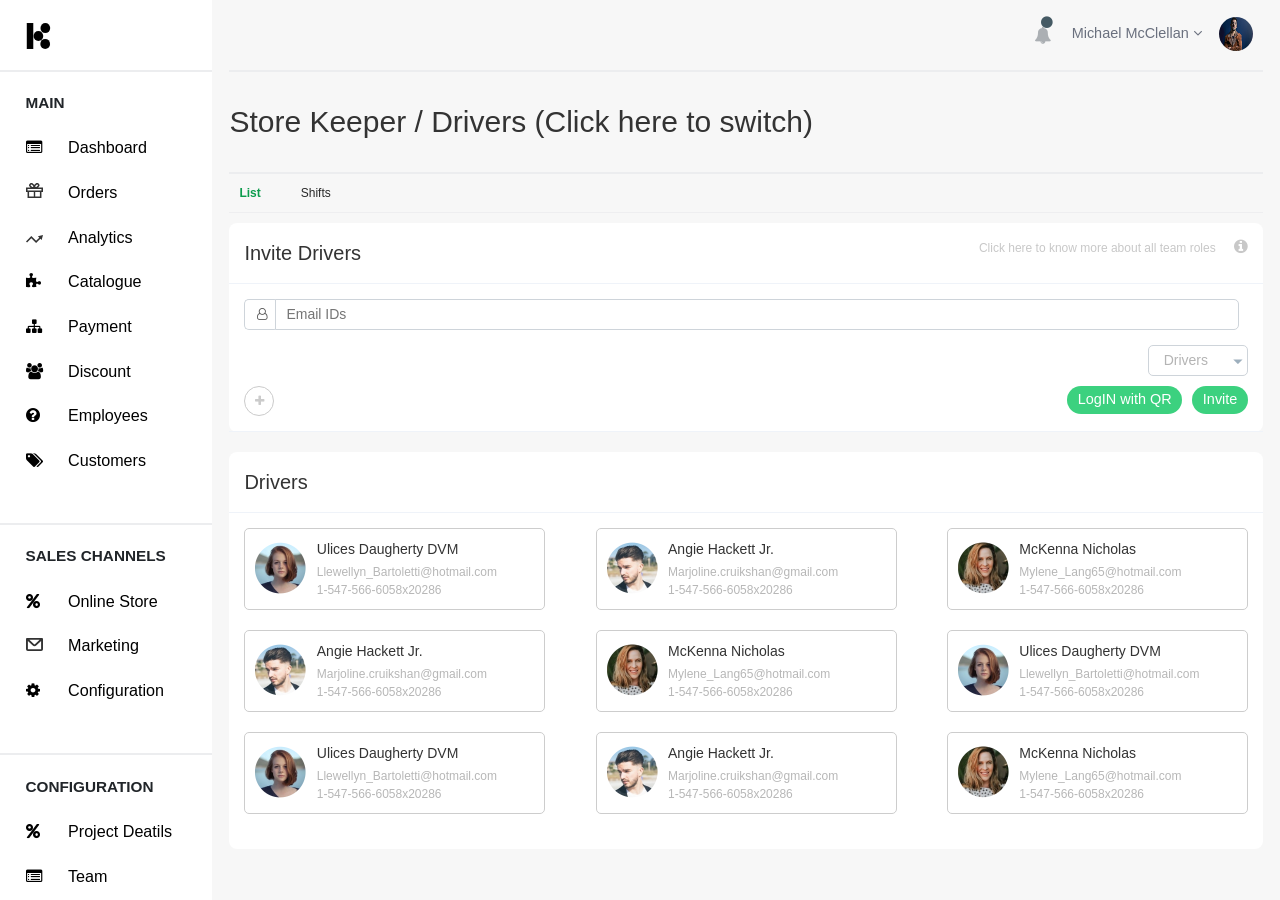
<file: logistic-backend-master/drivers.html>
<!DOCTYPE html>
<html lang="en">
  <head>
    <meta charset="UTF-8" />
    <meta name="viewport" content="width=device-width, initial-scale=1.0" />
    <title>Halo | Driver</title>
    <link rel="stylesheet" type="text/css" href="static/css/ram.css"><link rel="stylesheet" type="text/css" href="static/css/bootstrap-table.min.css"><link rel="stylesheet" href="static/vendor/css/bootstrap.min.css" /><link rel="stylesheet" href="static/css/common.css" /><link rel="stylesheet" href="https://stackpath.bootstrapcdn.com/font-awesome/4.7.0/css/font-awesome.min.css"/>
  </head>
  <body>
    <div class="screen-wrapper">
      <div class="sidebar-wrapper" id="sidebar-panel">
  <div class="brand">
    <div class="logo">
      <img src="static/assets/logo.svg" alt="logo" />
    </div>
  </div>
  <p class="sidebar-head divider">Main</p>
  <ul>
    <a href="index.html">
      <li class="sidebar-item"> <i class="fa fa-list-alt icon"></i>Dashboard</li>
    </a>
    <a href="order.html">
      <li class="sidebar-item">
        <img class="icon" src="static/assets/icons/gift.svg" alt="" />Orders
      </li>
    </a>
    <a href="">
      <li class="sidebar-item">
        <img class="icon" src="static/assets/icons/trending.svg" alt="" />Analytics
      </li>
    </a>
    <a href="">
      <li class="sidebar-item"> <i class="fa fa-puzzle-piece icon"></i>Catalogue</li>
    </a>
    <a href="">
      <li class="sidebar-item"> <i class="fa fa-sitemap icon"></i>Payment</li>
    </a>
    <a href="">
      <li class="sidebar-item"> <i class="fa fa-users icon"></i>Discount</li>
    </a>
    <a href="store-keeper.html">
      <li class="sidebar-item"> <i class="fa fa-question-circle icon"></i>Employees</li>
    </a>
    <a href="customers.html">
      <li class="sidebar-item"> <i class="fa fa-tags icon"></i>Customers</li>
    </a>
  </ul>
  <p class="sidebar-head divider">Sales Channels</p>
  <ul>
    <a href="">
      <li class="sidebar-item"> <i class="fa fa-percent icon"></i>Online Store</li>
    </a>
    <a href="/merchant/activity">
      <li class="sidebar-item">
        <img class="icon" src="static/assets/icons/mail.svg" alt="" />Marketing
      </li>
    </a>
    <a href="/merchant/setting">
      <li class="sidebar-item"> <i class="fa fa-cog icon"></i>Configuration</li>
    </a>
  </ul>
  <p class="sidebar-head divider">Configuration</p>
  <ul>
    <a href="">
      <li class="sidebar-item"> <i class="fa fa-percent icon"></i>Project Deatils</li>
    </a>
    <a href="/merchant/activity">
      <li class="sidebar-item"> <i class="fa fa-list-alt icon"></i>Team</li>
    </a>
    <a href="/merchant/setting">
      <li class="sidebar-item">
        <img class="icon" src="static/assets/icons/support.svg" alt="" />Support
      </li>
    </a>
  </ul>
</div>
      <div class="main-content-wrapper">
        <nav class="justify-content-md-between">
          <div class="d-none d-sm-block float-left back-btn" id="">
          </div>
          <ul class="nav-items">
            <li class="nav-item">
              <i class="fa fa-bell icon"></i>
              <i class="fa fa-circle dot"></i>
            </li>
            <li class="nav-item">
              <p class="user-name">
                Michael McClellan
                <i class="fa fa-angle-down"></i>
              </p>
              <div class="user-icon">
                <img src="static/assets/user.png" alt="user profile image" />
              </div>
            </li>
          </ul>
        </nav>
        <div class="page-header">
          <h2 class="page-header-text">Store Keeper /  Drivers <a href="store-keeper.html">(Click here to switch)</a></h2>
        </div>
        <div class="pageNav">
          <ul>
            <li><a href="drivers.html" class="active">List</a></li>
            <li><a href="drivers-shifts.html">Shifts</a></li>
          </ul>
        </div>
        <div class="pageRow">
          <div class="pageTr">Invite Drivers <span>Click here to know more about all team roles  <i class="fa fa-info-circle" aria-hidden="true"></i></span></div>
          <form class="skform">
            <div class="input_group">
              <span class="input-group-addon"><i class="fa fa-user-o" aria-hidden="true"></i></span>
              <input id="email" type="text" name="email" placeholder="Email IDs">
            </div>
            <div class="selectBox">
              <select class="dd" name="service_type">
                <option value="">Drivers</option>
                <option value="">Drivers</option>
              </select>
            </div>
            <div class="actionBtnRow">
              <button class="addBtn"><i class="fa fa-plus" aria-hidden="true"></i></button>
              <button class="btn generate-btn">Invite</button><button class="btn generate-btn">LogIN with QR</button>
            </div>
          </form>
        </div>
        <div class="pageRow">
          <div class="pageTr">Drivers</div>
          <div class="StoreRow">
            <div class="StoreCol">
              <figure><img src="static/images/user-img.png" alt=""></figure>
              <div class="info">
                <div class="title">Ulices Daugherty DVM</div>
                <p>Llewellyn_Bartoletti@hotmail.com</p>
                <p>1-547-566-6058x20286</p>
              </div>
            </div>
            <div class="StoreCol">
              <figure><img src="static/images/user-img-2.png" alt=""></figure>
              <div class="info">
                <div class="title">Angie Hackett Jr.</div>
                <p>Marjoline.cruikshan@gmail.com</p>
                <p>1-547-566-6058x20286</p>
              </div>
            </div>
            <div class="StoreCol">
              <figure><img src="static/images/user-img-3.png" alt=""></figure>
              <div class="info">
                <div class="title">McKenna Nicholas</div>
                <p>Mylene_Lang65@hotmail.com</p>
                <p>1-547-566-6058x20286</p>
              </div>
            </div>
            <div class="StoreCol">
              <figure><img src="static/images/user-img-2.png" alt=""></figure>
              <div class="info">
                <div class="title">Angie Hackett Jr.</div>
                <p>Marjoline.cruikshan@gmail.com</p>
                <p>1-547-566-6058x20286</p>
              </div>
            </div>
            <div class="StoreCol">
              <figure><img src="static/images/user-img-3.png" alt=""></figure>
              <div class="info">
                <div class="title">McKenna Nicholas</div>
                <p>Mylene_Lang65@hotmail.com</p>
                <p>1-547-566-6058x20286</p>
              </div>
            </div>
            <div class="StoreCol">
              <figure><img src="static/images/user-img.png" alt=""></figure>
              <div class="info">
                <div class="title">Ulices Daugherty DVM</div>
                <p>Llewellyn_Bartoletti@hotmail.com</p>
                <p>1-547-566-6058x20286</p>
              </div>
            </div>
            <div class="StoreCol">
              <figure><img src="static/images/user-img.png" alt=""></figure>
              <div class="info">
                <div class="title">Ulices Daugherty DVM</div>
                <p>Llewellyn_Bartoletti@hotmail.com</p>
                <p>1-547-566-6058x20286</p>
              </div>
            </div>
            <div class="StoreCol">
              <figure><img src="static/images/user-img-2.png" alt=""></figure>
              <div class="info">
                <div class="title">Angie Hackett Jr.</div>
                <p>Marjoline.cruikshan@gmail.com</p>
                <p>1-547-566-6058x20286</p>
              </div>
            </div>
            <div class="StoreCol">
              <figure><img src="static/images/user-img-3.png" alt=""></figure>
              <div class="info">
                <div class="title">McKenna Nicholas</div>
                <p>Mylene_Lang65@hotmail.com</p>
                <p>1-547-566-6058x20286</p>
              </div>
            </div>
          </div>
        </div>
      </div>
    </div>
    <script src="static/vendor/js/jquery.min.js"></script>
  </body>
</html>
</file>
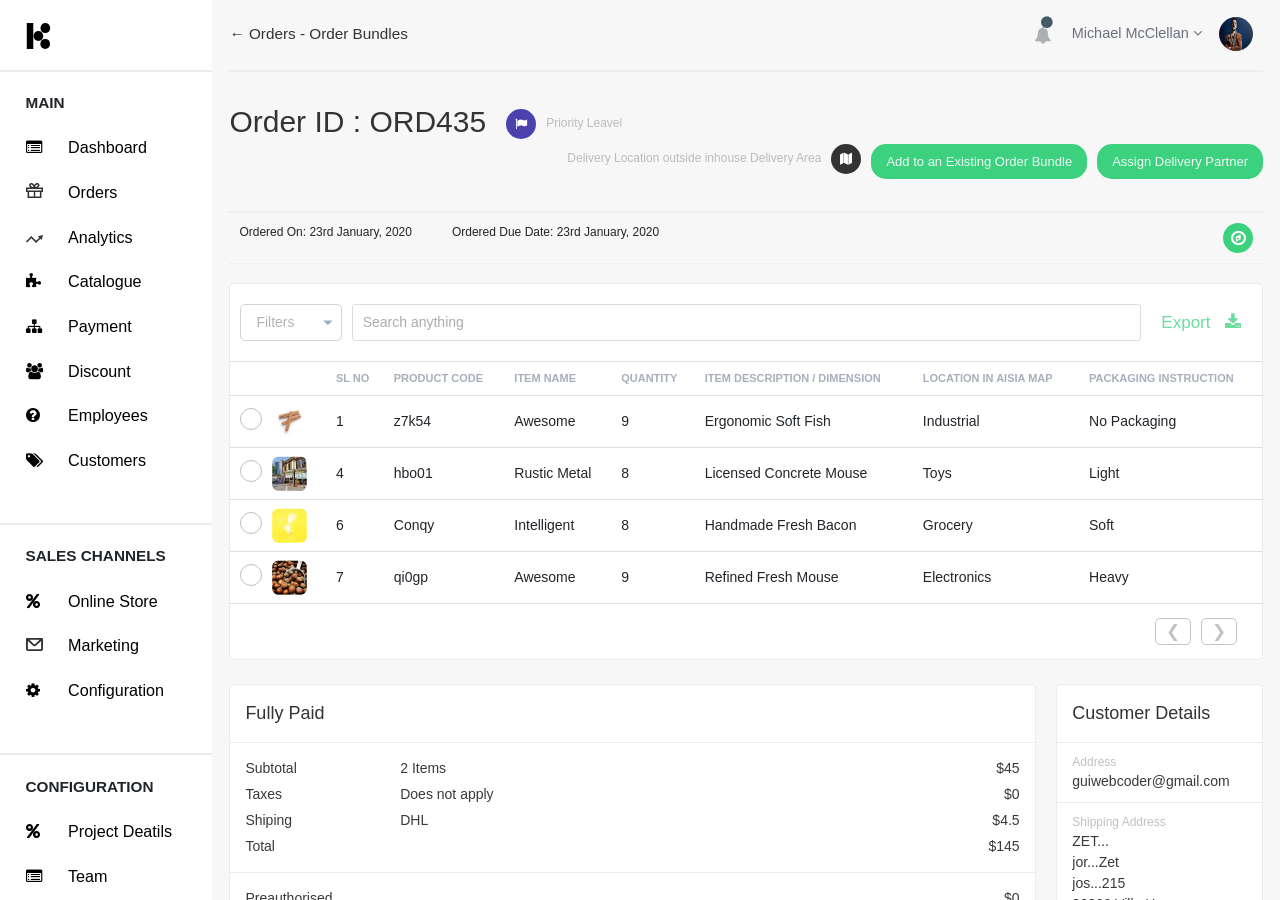
<file: logistic-backend-master/order-bundles.html>
<!DOCTYPE html>
<html lang="en">
  <head>
    <meta charset="UTF-8" />
    <meta name="viewport" content="width=device-width, initial-scale=1.0" />
    <title>Halo | Order Bundles</title>
    <link rel="stylesheet" type="text/css" href="static/css/ram.css">
    <link rel="stylesheet" type="text/css" href="static/css/bootstrap-table.min.css">
    <link rel="stylesheet" href="static/vendor/css/bootstrap.min.css" />
    <link rel="stylesheet" href="static/css/common.css" />
    <link rel="stylesheet" href="https://stackpath.bootstrapcdn.com/font-awesome/4.7.0/css/font-awesome.min.css"/>
  </head>
  <body>
    <div class="screen-wrapper">
      <div class="sidebar-wrapper" id="sidebar-panel">
        <div class="brand">
          <div class="logo">
            <img src="static/assets/logo.svg" alt="logo" />
          </div>
        </div>
        <p class="sidebar-head divider">Main</p>
        <ul>
          <a href="index.html">
            <li class="sidebar-item"> <i class="fa fa-list-alt icon"></i>Dashboard</li>
          </a>
          <a href="order.html">
            <li class="sidebar-item">
              <img class="icon" src="static/assets/icons/gift.svg" alt="" />Orders
            </li>
          </a>
          <a href="">
            <li class="sidebar-item">
              <img class="icon" src="static/assets/icons/trending.svg" alt="" />Analytics
            </li>
          </a>
          <a href="">
            <li class="sidebar-item"> <i class="fa fa-puzzle-piece icon"></i>Catalogue</li>
          </a>
          <a href="">
            <li class="sidebar-item"> <i class="fa fa-sitemap icon"></i>Payment</li>
          </a>
          <a href="">
            <li class="sidebar-item"> <i class="fa fa-users icon"></i>Discount</li>
          </a>
          <a href="store-keeper.html">
            <li class="sidebar-item"> <i class="fa fa-question-circle icon"></i>Employees</li>
          </a>
          <a href="customers.html">
            <li class="sidebar-item"> <i class="fa fa-tags icon"></i>Customers</li>
          </a>
        </ul>
        <p class="sidebar-head divider">Sales Channels</p>
        <ul>
          <a href="">
            <li class="sidebar-item"> <i class="fa fa-percent icon"></i>Online Store</li>
          </a>
          <a href="/merchant/activity">
            <li class="sidebar-item">
              <img class="icon" src="static/assets/icons/mail.svg" alt="" />Marketing
            </li>
          </a>
          <a href="/merchant/setting">
            <li class="sidebar-item"> <i class="fa fa-cog icon"></i>Configuration</li>
          </a>
        </ul>
        <p class="sidebar-head divider">Configuration</p>
        <ul>
          <a href="">
            <li class="sidebar-item"> <i class="fa fa-percent icon"></i>Project Deatils</li>
          </a>
          <a href="/merchant/activity">
            <li class="sidebar-item"> <i class="fa fa-list-alt icon"></i>Team</li>
          </a>
          <a href="/merchant/setting">
            <li class="sidebar-item">
              <img class="icon" src="static/assets/icons/support.svg" alt="" />Support
            </li>
          </a>
        </ul>
      </div>
      <div class="main-content-wrapper">
        <nav class="justify-content-md-between">
          <div class="expanded" id="" onclick="toogleSidebar('show')">
            <i class="fa fa-bars"></i>
          </div>
          <div class="d-none d-sm-block float-left back-btn" id="">
            &larr; Orders - Order Bundles
          </div>
          <ul class="nav-items">
            <li class="nav-item">
              <i class="fa fa-bell icon"></i>
              <i class="fa fa-circle dot"></i>
            </li>
            <li class="nav-item">
              <p class="user-name">
                Michael McClellan
                <i class="fa fa-angle-down"></i>
              </p>
              <div class="user-icon">
                <img src="static/assets/user.png" alt="user profile image" />
              </div>
            </li>
          </ul>
        </nav>
        <div class="page-header">
          <h2 class="page-header-text">Order ID : ORD435</h2>
          <div class="priority">
            <button class="level"><i class="fa fa-flag" aria-hidden="true"></i></button>
            <font>Priority Leavel</font>
          </div>
          <div class="order_action">
            <font>Delivery Location outside inhouse Delivery Area</font>
            <button class="map_btn"><i class="fa fa-map" aria-hidden="true"></i></button>
            <button class="createBtn">Assign Delivery Partner</button>
            <button class="createBtn">Add to an Existing Order Bundle</button>
          </div>
        </div>
        <div class="pageNav">
          <ul>
            <li>Ordered On: 23rd January, 2020</li>
            <li>Ordered Due Date: 23rd January, 2020</li>
          </ul>
          <button class="view_loc"><i class="fa fa-compass" aria-hidden="true"></i></button>
        </div>
        <div class="content-wrapper">
          <div class="grid_row">
            <div class="filterRow">
              <div class="selectBox">
                <select class="dd" name="service_type">
                  <option value="">Filters</option>
                  <option value="">Filters</option>
                </select>
              </div>
              <input type="txt" class="search_input" name="search" placeholder="Search anything">
              <button class="exportBtn">Export<i class="fa fa-download" aria-hidden="true"></i></button>
            </div>
            <div class="tableWrapper">
              <table class="data-table">
                <tbody>
                  <tr>
                    <th>&nbsp;</th>
                    <th>SL No</th>
                    <th>Product Code</th>
                    <th>Item Name</th>
                    <th>Quantity</th>
                    <th>Item Description / DImension</th>
                    <th>Location in Aisia Map</th>
                    <th>Packaging Instruction</th>
                  </tr>
                  <tr>
                    <td>
                      <div class="product_radio"><input type="radio" name="radio-group" id="test1" value=""><label for="test1"></label><img src="static/images/product-1.png" alt=""></div>
                    </td>
                    <td>1</td>
                    <td>z7k54</td>
                    <td>Awesome</td>
                    <td>9</td>
                    <td>Ergonomic Soft Fish</td>
                    <td>Industrial</td>
                    <td>No Packaging</td>
                  </tr>
                  <tr>
                    <td>
                      <div class="product_radio"><input type="radio" name="radio-group" id="test2" value=""><label for="test2"></label><img src="static/images/product-2.png" alt=""></div>
                    </td>
                    <td>4</td>
                    <td>hbo01</td>
                    <td>Rustic Metal</td>
                    <td>8</td>
                    <td>Licensed Concrete Mouse</td>
                    <td>Toys</td>
                    <td>Light</td>
                  </tr>
                  <tr>
                    <td>
                      <div class="product_radio"><input type="radio" name="radio-group" id="test3" value=""><label for="test3"></label><img src="static/images/product-3.png" alt=""></div>
                    </td>
                    <td>6</td>
                    <td>Conqy</td>
                    <td>Intelligent</td>
                    <td>8</td>
                    <td>Handmade Fresh Bacon</td>
                    <td>Grocery</td>
                    <td>Soft</td>
                  </tr>
                  <tr>
                    <td>
                      <div class="product_radio"><input type="radio" name="radio-group" id="test4" value=""><label for="test4"></label><img src="static/images/product-4.png" alt=""></div>
                    </td>
                    <td>7</td>
                    <td>qi0gp</td>
                    <td>Awesome</td>
                    <td>9</td>
                    <td>Refined Fresh Mouse</td>
                    <td>Electronics</td>
                    <td>Heavy</td>
                  </tr>
                </tbody>
              </table>
            </div>
            <div class="pagination"><a href="#">❮</a><a href="#">❯</a></div>
          </div>
        </div>
        <div class="ord_bnd_row">
          <div class="leftCol">
            <div class="fp_tr">
              <div class="head">Fully Paid</div>
              <div class="body">
                <div class="tr">
                  <div class="td">Subtotal</div>
                  <div class="td">2 Items</div>
                  <div class="td">$45</div>
                </div>
                <div class="tr">
                  <div class="td">Taxes</div>
                  <div class="td">Does not apply</div>
                  <div class="td">$0</div>
                </div>
                <div class="tr">
                  <div class="td">Shiping</div>
                  <div class="td">DHL</div>
                  <div class="td">$4.5</div>
                </div>
                <div class="tr">
                  <div class="td">Total</div>
                  <div class="td"></div>
                  <div class="td">$145</div>
                </div>
              </div>
              <div class="body">
                <div class="tr">
                  <div class="td">Preauthorised</div>
                  <div class="td">$0</div>
                </div>
                <div class="tr">
                  <div class="td">Captured Amount</div>
                  <div class="td">$4.5</div>
                </div>
                <div class="tr">
                  <div class="td">Outstanding Balance</div>
                  <div class="td">$145</div>
                </div>
              </div>
              <div class="footer">Capture</div>
            </div>
            <div class="os">
              <div class="head">Order Status</div>
              <div class="body">
                <div class="update_order">
                  <div class="icon"><i class="fa fa-user-o" aria-hidden="true"></i></div>
                  <div class="input_box"><input type="txt" name="update-order-status" placeholder="Update Order Status Here"><button class="update">Update</button></div>
                </div>
                <div class="order_status">
                  <div class="status confirm">
                    <span></span><font>Order confirm was send to customer</font><font>Updated 7 hours ago</font>
                  </div>
                  <div class="status cancel">
                    <span></span><font>Order cancel was send to customer</font><font>Updated 15 hours ago</font>
                  </div>
                  <div class="status confirm">
                    <span></span><font>Order confirm was send to customer</font><font>Updated 20 hours ago</font>
                  </div>
                </div>
              </div>
            </div>
          </div>
          <div class="rightCol">
            <div class="cd_tr">
              <div class="head">Customer Details</div>
              <div class="body">
                <div class="tr">
                  <span>Address</span>
                  <div class="row">guiwebcoder@gmail.com</div>
                </div>
              </div>
              <div class="body">
                <div class="tr">
                  <span>Shipping Address</span>
                  <div class="row">
                    ZET...<br>
                    jor...Zet<br>
                    jos...215<br>
                    86800 Villa Hermosa<br>
                    Tab, Mexico<br>
                    +529931682517
                  </div>
                </div>
              </div>
              <div class="body">
                <div class="tr">
                  <span>Billing Address</span>
                  <div class="row">
                    ZET...<br>
                    jor...Zet<br>
                    jos...215<br>
                    86800 Villa Hermosa<br>
                    Tab, Mexico<br>
                    +529931682517
                  </div>
                </div>
              </div>
            </div>
            <div class="cd_tr">
              <div class="head">Notes</div>
              <div class="body">
                <div class="tr">
                  <div class="row">What is Lorem Ipsum Lorem Ipsum is simply dummy text of the printing and typesetting industry Lorem Ipsum has been the industry's</div>
                </div>
              </div>
            </div>
          </div>
        </div>
      </div>
    </div>
    <script src="static/vendor/js/jquery.min.js"></script>
  </body>
</html>
</file>
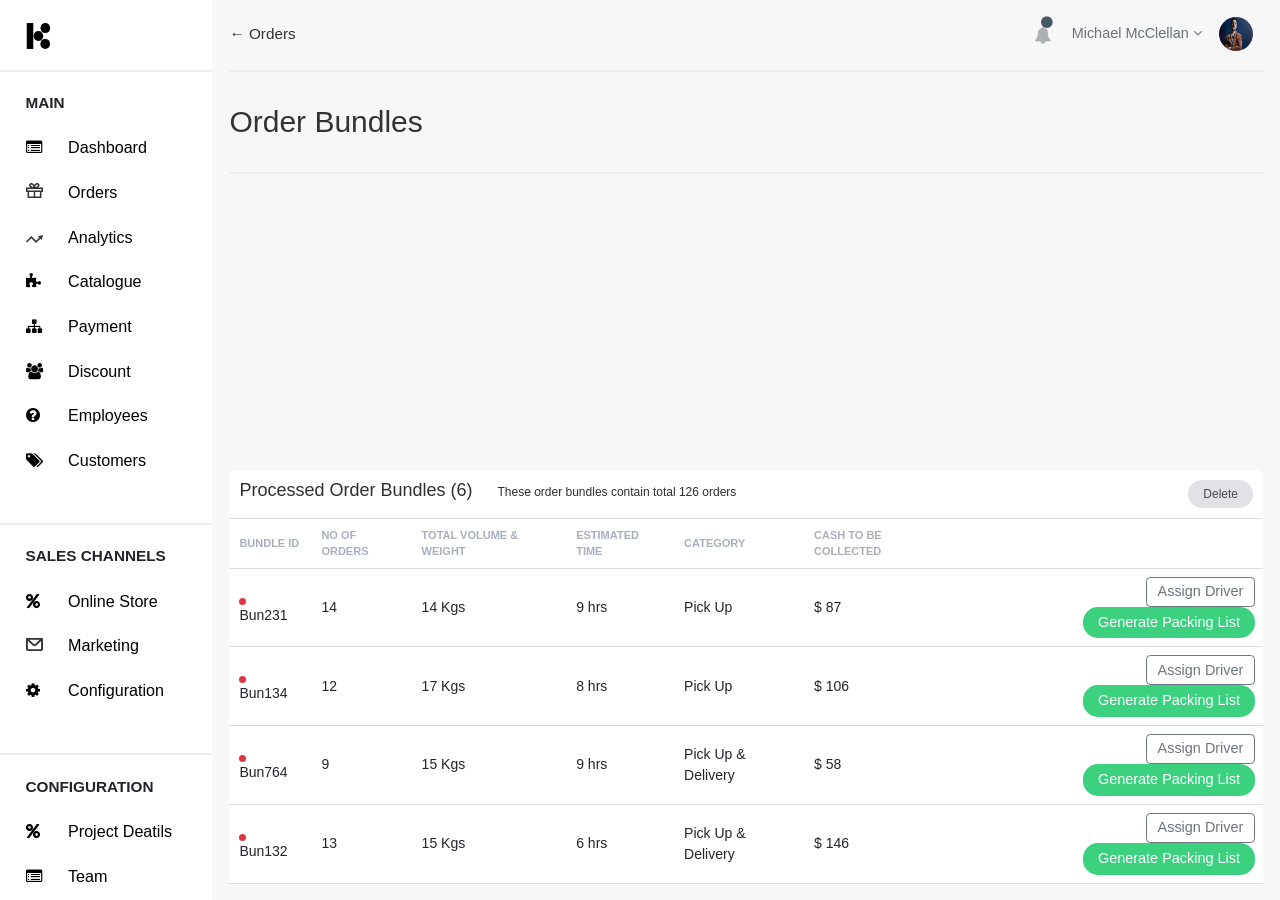
<file: logistic-backend-master/order.html>
<!DOCTYPE html>
<html lang="en">
  <head>
    <meta charset="UTF-8" />
    <meta name="viewport" content="width=device-width, initial-scale=1.0" />
    <title>Halo | Order Bundles</title>
    <link rel="stylesheet" type="text/css" href="static/css/ram.css"><link rel="stylesheet" type="text/css" href="static/css/bootstrap-table.min.css"><link rel="stylesheet" href="static/vendor/css/bootstrap.min.css" /><link rel="stylesheet" href="static/css/common.css" /><link rel="stylesheet" href="https://stackpath.bootstrapcdn.com/font-awesome/4.7.0/css/font-awesome.min.css"/>
  </head>
  <body>
    <div class="screen-wrapper">
      <div class="sidebar-wrapper" id="sidebar-panel">
  <div class="brand">
    <div class="logo">
      <img src="static/assets/logo.svg" alt="logo" />
    </div>
  </div>
  <p class="sidebar-head divider">Main</p>
  <ul>
    <a href="index.html">
      <li class="sidebar-item"> <i class="fa fa-list-alt icon"></i>Dashboard</li>
    </a>
    <a href="order.html">
      <li class="sidebar-item">
        <img class="icon" src="static/assets/icons/gift.svg" alt="" />Orders
      </li>
    </a>
    <a href="">
      <li class="sidebar-item">
        <img class="icon" src="static/assets/icons/trending.svg" alt="" />Analytics
      </li>
    </a>
    <a href="">
      <li class="sidebar-item"> <i class="fa fa-puzzle-piece icon"></i>Catalogue</li>
    </a>
    <a href="">
      <li class="sidebar-item"> <i class="fa fa-sitemap icon"></i>Payment</li>
    </a>
    <a href="">
      <li class="sidebar-item"> <i class="fa fa-users icon"></i>Discount</li>
    </a>
    <a href="store-keeper.html">
      <li class="sidebar-item"> <i class="fa fa-question-circle icon"></i>Employees</li>
    </a>
    <a href="customers.html">
      <li class="sidebar-item"> <i class="fa fa-tags icon"></i>Customers</li>
    </a>
  </ul>
  <p class="sidebar-head divider">Sales Channels</p>
  <ul>
    <a href="">
      <li class="sidebar-item"> <i class="fa fa-percent icon"></i>Online Store</li>
    </a>
    <a href="/merchant/activity">
      <li class="sidebar-item">
        <img class="icon" src="static/assets/icons/mail.svg" alt="" />Marketing
      </li>
    </a>
    <a href="/merchant/setting">
      <li class="sidebar-item"> <i class="fa fa-cog icon"></i>Configuration</li>
    </a>
  </ul>
  <p class="sidebar-head divider">Configuration</p>
  <ul>
    <a href="">
      <li class="sidebar-item"> <i class="fa fa-percent icon"></i>Project Deatils</li>
    </a>
    <a href="/merchant/activity">
      <li class="sidebar-item"> <i class="fa fa-list-alt icon"></i>Team</li>
    </a>
    <a href="/merchant/setting">
      <li class="sidebar-item">
        <img class="icon" src="static/assets/icons/support.svg" alt="" />Support
      </li>
    </a>
  </ul>
</div>
      <div class="main-content-wrapper">
        <nav class="justify-content-md-between">
          <div class="expanded" id="" onclick="toogleSidebar('show')">
            <i class="fa fa-bars"></i>
          </div>
          <div class="d-none d-sm-block float-left back-btn" id="">
            &larr; Orders
          </div>
          <ul class="nav-items">
            <li class="nav-item">
              <i class="fa fa-bell icon"></i>
              <i class="fa fa-circle dot"></i>
            </li>
            <li class="nav-item">
              <p class="user-name">
                Michael McClellan
                <i class="fa fa-angle-down"></i>
              </p>
              <div class="user-icon">
                <img src="static/assets/user.png" alt="user profile image" />
              </div>
            </li>
          </ul>
        </nav>
        <div class="page-header">
          <h2 class="page-header-text">Order Bundles</h2>
        </div>
        <div class="map-wrapper"><iframe src="https://www.google.com/maps/embed?pb=!1m22!1m8!1m3!1d3506.0656882133844!2d77.24862146468581!3d28.507671332467222!3m2!1i1024!2i768!4f13.1!4m11!3e0!4m3!3m2!1d28.5071975!2d77.2520837!4m5!1s0x390ce10dae65e38b%3A0xdd958c79d1809753!2sG10%2C%2068%2C%20Ratiya%20Marg%2C%20Block%20D%2C%20Sangam%20Vihar%2C%20New%20Delhi%2C%20Delhi%20110044!3m2!1d28.508218!2d77.24954029999999!5e0!3m2!1sen!2sin!4v1597552660956!5m2!1sen!2sin" frameborder="0" style="border:0;" allowfullscreen="" aria-hidden="false" tabindex="0"></iframe></div>
        <div class="content-wrapper">
          <div class="page-sub-header">
            <h3> Processed Order Bundles (6) <span>These order bundles contain total 126 orders</span></h3>
            <button class="delete_btn">Delete</button>
          </div>
          <div>
            <table class="data-table">
              <tr>
                <th>Bundle ID</th>
                <th>No of Orders</th>
                <th>Total Volume & Weight</th>
                <th>Estimated Time</th>
                <th>Category</th>
                <th>Cash to be collected</th>
                <th></th>
              </tr>
              <tr>
                <td>
                  <div class="badge-danger">&nbsp;</div>
                  <span>Bun231</span>
                </td>
                <td>14</td>
                <td>14 Kgs</td>
                <td>9 hrs</td>
                <td>Pick Up</td>
                <td>$ 87</td>
                <td class="taright"><button class="ml btn btn-outline-secondary">Assign Driver</button>
                  <button class="btn generate-btn">Generate Packing List</button>
                </td>
              </tr>
              <tr>
                <td>
                  <div class="badge-danger">&nbsp;</div>
                  <span>Bun134</span>
                </td>
                <td>12</td>
                <td>17 Kgs</td>
                <td>8 hrs</td>
                <td>Pick Up</td>
                <td>$ 106</td>
                <td class="taright"><button class="ml btn btn-outline-secondary">Assign Driver</button>
                  <button class="btn generate-btn">Generate Packing List</button>
                </td>
              </tr>
              <tr>
                <td>
                  <div class="badge-danger">&nbsp;</div>
                  <span>Bun764</span>
                </td>
                <td>9</td>
                <td>15 Kgs</td>
                <td>9 hrs</td>
                <td>Pick Up & Delivery</td>
                <td>$ 58</td>
                <td class="taright"><button class="ml btn btn-outline-secondary">Assign Driver</button>
                  <button class="btn generate-btn">Generate Packing List</button>
                </td>
              </tr>
              <tr>
                <td>
                  <div class="badge-danger">&nbsp;</div>
                  <span>Bun132</span>
                </td>
                <td>13</td>
                <td>15 Kgs</td>
                <td>6 hrs</td>
                <td>Pick Up & Delivery</td>
                <td>$ 146</td>
                <td class="taright"><button class="ml btn btn-outline-secondary">Assign Driver</button>
                  <button class="btn generate-btn">Generate Packing List</button>
                </td>
              </tr>
            </table>
          </div>
        </div>
      </div>
    </div>
    <script src="static/vendor/js/jquery.min.js"></script>
  </body>
</html>
</file>
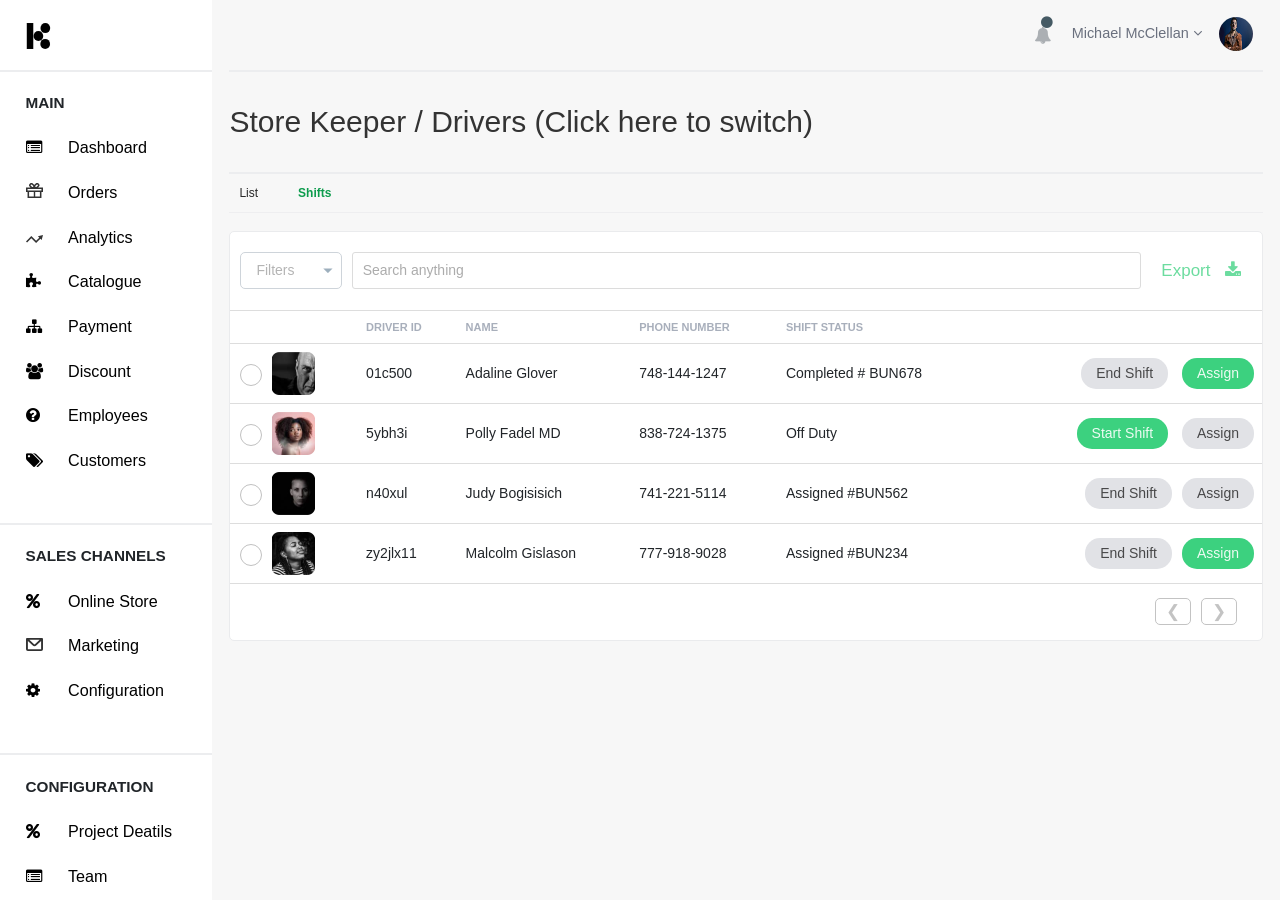
<file: logistic-backend-master/store-keeper-shifts.html>
<!DOCTYPE html>
<html lang="en">
  <head>
    <meta charset="UTF-8" />
    <meta name="viewport" content="width=device-width, initial-scale=1.0" />
    <title>Halo | Store Keeper Shift</title>
    <link rel="stylesheet" type="text/css" href="static/css/ram.css"><link rel="stylesheet" type="text/css" href="static/css/bootstrap-table.min.css"><link rel="stylesheet" href="static/vendor/css/bootstrap.min.css" /><link rel="stylesheet" href="static/css/common.css" /><link rel="stylesheet" href="https://stackpath.bootstrapcdn.com/font-awesome/4.7.0/css/font-awesome.min.css"/>
  </head>
  <body>
    <div class="screen-wrapper">
      <div class="sidebar-wrapper" id="sidebar-panel">
  <div class="brand">
    <div class="logo">
      <img src="static/assets/logo.svg" alt="logo" />
    </div>
  </div>
  <p class="sidebar-head divider">Main</p>
  <ul>
    <a href="index.html">
      <li class="sidebar-item"> <i class="fa fa-list-alt icon"></i>Dashboard</li>
    </a>
    <a href="order.html">
      <li class="sidebar-item">
        <img class="icon" src="static/assets/icons/gift.svg" alt="" />Orders
      </li>
    </a>
    <a href="">
      <li class="sidebar-item">
        <img class="icon" src="static/assets/icons/trending.svg" alt="" />Analytics
      </li>
    </a>
    <a href="">
      <li class="sidebar-item"> <i class="fa fa-puzzle-piece icon"></i>Catalogue</li>
    </a>
    <a href="">
      <li class="sidebar-item"> <i class="fa fa-sitemap icon"></i>Payment</li>
    </a>
    <a href="">
      <li class="sidebar-item"> <i class="fa fa-users icon"></i>Discount</li>
    </a>
    <a href="store-keeper.html">
      <li class="sidebar-item"> <i class="fa fa-question-circle icon"></i>Employees</li>
    </a>
    <a href="customers.html">
      <li class="sidebar-item"> <i class="fa fa-tags icon"></i>Customers</li>
    </a>
  </ul>
  <p class="sidebar-head divider">Sales Channels</p>
  <ul>
    <a href="">
      <li class="sidebar-item"> <i class="fa fa-percent icon"></i>Online Store</li>
    </a>
    <a href="/merchant/activity">
      <li class="sidebar-item">
        <img class="icon" src="static/assets/icons/mail.svg" alt="" />Marketing
      </li>
    </a>
    <a href="/merchant/setting">
      <li class="sidebar-item"> <i class="fa fa-cog icon"></i>Configuration</li>
    </a>
  </ul>
  <p class="sidebar-head divider">Configuration</p>
  <ul>
    <a href="">
      <li class="sidebar-item"> <i class="fa fa-percent icon"></i>Project Deatils</li>
    </a>
    <a href="/merchant/activity">
      <li class="sidebar-item"> <i class="fa fa-list-alt icon"></i>Team</li>
    </a>
    <a href="/merchant/setting">
      <li class="sidebar-item">
        <img class="icon" src="static/assets/icons/support.svg" alt="" />Support
      </li>
    </a>
  </ul>
</div>
      <div class="main-content-wrapper">
        <nav class="justify-content-md-between">
          <div class="d-none d-sm-block float-left back-btn" id="">
          </div>
          <ul class="nav-items">
            <li class="nav-item">
              <i class="fa fa-bell icon"></i>
              <i class="fa fa-circle dot"></i>
            </li>
            <li class="nav-item">
              <p class="user-name">
                Michael McClellan
                <i class="fa fa-angle-down"></i>
              </p>
              <div class="user-icon">
                <img src="static/assets/user.png" alt="user profile image" />
              </div>
            </li>
          </ul>
        </nav>
        <div class="page-header">
          <h2 class="page-header-text">Store Keeper / Drivers  <a href="drivers.html">(Click here to switch)</a></h2>
        </div>
        <div class="pageNav">
          <ul>
            <li><a href="store-keeper.html">List</a></li>
            <li><a href="store-keeper-shifts.html" class="active">Shifts</a></li>
          </ul>
        </div>
        <div class="content-wrapper">
          <div class="grid_row">
            <div class="filterRow">
              <div class="selectBox">
                <select class="dd" name="service_type">
                  <option value="">Filters</option>
                  <option value="">Filters</option>
                </select>
              </div>
              <input type="txt" class="search_input" name="search" placeholder="Search anything">
              <button class="exportBtn">Export<i class="fa fa-download" aria-hidden="true"></i></button>
            </div>
            <div class="tableWrapper">
              <table class="data-table">
                <tr>
                  <th>&nbsp;</th>
                  <th>Driver ID</th>
                  <th>Name</th>
                  <th>Phone Number</th>
                  <th>Shift Status</th>
                  <th>&nbsp;</th>
                </tr>
                <tr>
                  <td>
                    <div class="radio_col"><input type="radio" name="radio-group" id="test1" value=""><label for="test1"></label><img src="static/images/sk-icon-1.png" alt=""></div>
                  </td>
                  <td>01c500</td>
                  <td>Adaline Glover</td>
                  <td>748-144-1247</td>
                  <td>Completed # BUN678</td>
                  <td class="taright">
                    <button class="es-btn">End Shift</button>
                    <button class="es-btn active">Assign</button>
                  </td>
                </tr>
                <tr>
                  <td>
                    <div class="radio_col"><input type="radio" name="radio-group" id="test2" value=""><label for="test2"></label><img src="static/images/sk-icon-2.png" alt=""></div>
                  </td>
                  <td>5ybh3i</td>
                  <td>Polly Fadel MD</td>
                  <td>838-724-1375</td>
                  <td>Off Duty</td>
                  <td class="taright"><button class="es-btn active">Start Shift</button>
                    <button class="es-btn">Assign</button>
                  </td>
                </tr>
                <tr>
                  <td>
                    <div class="radio_col"><input type="radio" name="radio-group" id="test3" value=""><label for="test3"></label><img src="static/images/sk-icon-3.png" alt=""></div>
                  </td>
                  <td>n40xul</td>
                  <td>Judy Bogisisich</td>
                  <td>741-221-5114</td>
                  <td>Assigned #BUN562</td>
                  <td class="taright"><button class="es-btn">End Shift</button><button class="es-btn">Assign</button></td>
                </tr>
                <tr>
                  <td>
                    <div class="radio_col"><input type="radio" name="radio-group" id="test4" value=""><label for="test4"></label><img src="static/images/sk-icon-4.png" alt=""></div>
                  </td>
                  <td>zy2jlx11</td>
                  <td>Malcolm Gislason</td>
                  <td>777-918-9028</td>
                  <td>Assigned #BUN234</td>
                  <td class="taright"><button class="es-btn">End Shift</button><button class="es-btn active">Assign</button></td>
                </tr>
              </table>
            </div>
            <div class="pagination"><a href="#">❮</a><a href="#">❯</a></div>
          </div>
        </div>
      </div>
    </div>
    <script src="static/vendor/js/jquery.min.js"></script>
  </body>
</html>
</file>
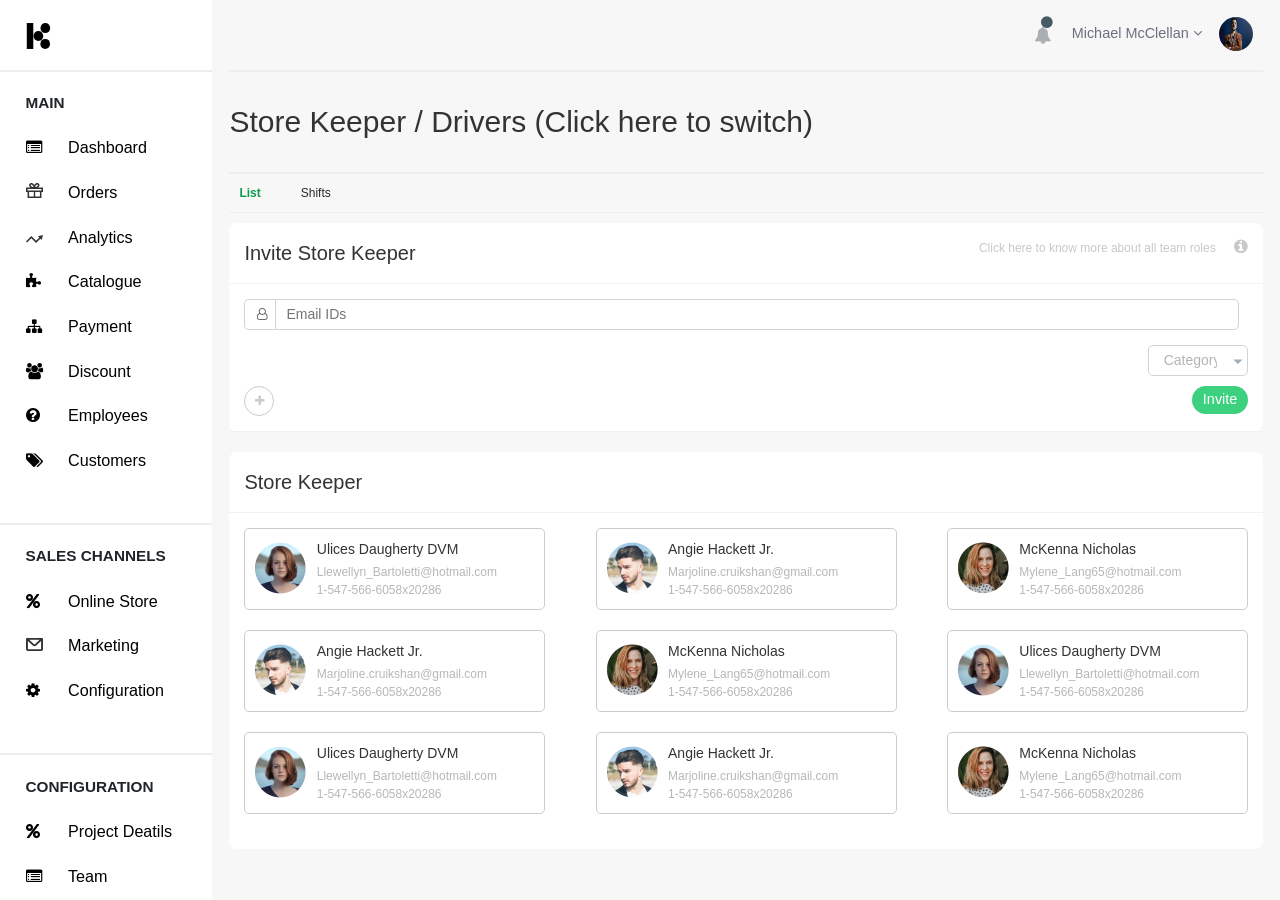
<file: logistic-backend-master/store-keeper.html>
<!DOCTYPE html>
<html lang="en">
  <head>
    <meta charset="UTF-8" />
    <meta name="viewport" content="width=device-width, initial-scale=1.0" />
    <title>Halo | Store Keeper</title>
    <link rel="stylesheet" type="text/css" href="static/css/ram.css"><link rel="stylesheet" type="text/css" href="static/css/bootstrap-table.min.css"><link rel="stylesheet" href="static/vendor/css/bootstrap.min.css" /><link rel="stylesheet" href="static/css/common.css" /><link rel="stylesheet" href="https://stackpath.bootstrapcdn.com/font-awesome/4.7.0/css/font-awesome.min.css"/>
  </head>
  <body>
    <div class="screen-wrapper">
      <div class="sidebar-wrapper" id="sidebar-panel">
  <div class="brand">
    <div class="logo">
      <img src="static/assets/logo.svg" alt="logo" />
    </div>
  </div>
  <p class="sidebar-head divider">Main</p>
  <ul>
    <a href="index.html">
      <li class="sidebar-item"> <i class="fa fa-list-alt icon"></i>Dashboard</li>
    </a>
    <a href="order.html">
      <li class="sidebar-item">
        <img class="icon" src="static/assets/icons/gift.svg" alt="" />Orders
      </li>
    </a>
    <a href="">
      <li class="sidebar-item">
        <img class="icon" src="static/assets/icons/trending.svg" alt="" />Analytics
      </li>
    </a>
    <a href="">
      <li class="sidebar-item"> <i class="fa fa-puzzle-piece icon"></i>Catalogue</li>
    </a>
    <a href="">
      <li class="sidebar-item"> <i class="fa fa-sitemap icon"></i>Payment</li>
    </a>
    <a href="">
      <li class="sidebar-item"> <i class="fa fa-users icon"></i>Discount</li>
    </a>
    <a href="store-keeper.html">
      <li class="sidebar-item"> <i class="fa fa-question-circle icon"></i>Employees</li>
    </a>
    <a href="customers.html">
      <li class="sidebar-item"> <i class="fa fa-tags icon"></i>Customers</li>
    </a>
  </ul>
  <p class="sidebar-head divider">Sales Channels</p>
  <ul>
    <a href="">
      <li class="sidebar-item"> <i class="fa fa-percent icon"></i>Online Store</li>
    </a>
    <a href="/merchant/activity">
      <li class="sidebar-item">
        <img class="icon" src="static/assets/icons/mail.svg" alt="" />Marketing
      </li>
    </a>
    <a href="/merchant/setting">
      <li class="sidebar-item"> <i class="fa fa-cog icon"></i>Configuration</li>
    </a>
  </ul>
  <p class="sidebar-head divider">Configuration</p>
  <ul>
    <a href="">
      <li class="sidebar-item"> <i class="fa fa-percent icon"></i>Project Deatils</li>
    </a>
    <a href="/merchant/activity">
      <li class="sidebar-item"> <i class="fa fa-list-alt icon"></i>Team</li>
    </a>
    <a href="/merchant/setting">
      <li class="sidebar-item">
        <img class="icon" src="static/assets/icons/support.svg" alt="" />Support
      </li>
    </a>
  </ul>
</div>
      <div class="main-content-wrapper">
        <nav class="justify-content-md-between">
          <div class="d-none d-sm-block float-left back-btn" id="">
          </div>
          <ul class="nav-items">
            <li class="nav-item">
              <i class="fa fa-bell icon"></i>
              <i class="fa fa-circle dot"></i>
            </li>
            <li class="nav-item">
              <p class="user-name">
                Michael McClellan
                <i class="fa fa-angle-down"></i>
              </p>
              <div class="user-icon">
                <img src="static/assets/user.png" alt="user profile image" />
              </div>
            </li>
          </ul>
        </nav>
        <div class="page-header">
          <h2 class="page-header-text">Store Keeper / Drivers  <a href="drivers.html">(Click here to switch)</a></h2>
        </div>
        <div class="pageNav">
          <ul>
            <li><a href="store-keeper.html" class="active">List</a></li>
            <li><a href="store-keeper-shifts.html">Shifts</a></li>
          </ul>
        </div>
        <div class="pageRow">
          <div class="pageTr">Invite Store Keeper <span>Click here to know more about all team roles <i class="fa fa-info-circle" aria-hidden="true"></i></span></div>
          <form class="skform">
            <div class="input_group">
              <span class="input-group-addon"><i class="fa fa-user-o" aria-hidden="true"></i></span>
              <input id="email" type="text" name="email" placeholder="Email IDs">
            </div>
            <div class="selectBox">
              <select class="dd" name="service_type">
                <option value="">Category</option>
                <option value="">Category</option>
              </select>
            </div>
            <div class="actionBtnRow">
              <button class="addBtn"><i class="fa fa-plus" aria-hidden="true"></i></button>
              <button class="btn generate-btn">Invite</button>
            </div>
          </form>
        </div>
        <div class="pageRow">
          <div class="pageTr">Store Keeper</div>
          <div class="StoreRow">
            <div class="StoreCol">
              <figure><img src="static/images/user-img.png" alt=""></figure>
              <div class="info">
                <div class="title">Ulices Daugherty DVM</div>
                <p>Llewellyn_Bartoletti@hotmail.com</p>
                <p>1-547-566-6058x20286</p>
              </div>
            </div>
            <div class="StoreCol">
              <figure><img src="static/images/user-img-2.png" alt=""></figure>
              <div class="info">
                <div class="title">Angie Hackett Jr.</div>
                <p>Marjoline.cruikshan@gmail.com</p>
                <p>1-547-566-6058x20286</p>
              </div>
            </div>
            <div class="StoreCol">
              <figure><img src="static/images/user-img-3.png" alt=""></figure>
              <div class="info">
                <div class="title">McKenna Nicholas</div>
                <p>Mylene_Lang65@hotmail.com</p>
                <p>1-547-566-6058x20286</p>
              </div>
            </div>
            <div class="StoreCol">
              <figure><img src="static/images/user-img-2.png" alt=""></figure>
              <div class="info">
                <div class="title">Angie Hackett Jr.</div>
                <p>Marjoline.cruikshan@gmail.com</p>
                <p>1-547-566-6058x20286</p>
              </div>
            </div>
            <div class="StoreCol">
              <figure><img src="static/images/user-img-3.png" alt=""></figure>
              <div class="info">
                <div class="title">McKenna Nicholas</div>
                <p>Mylene_Lang65@hotmail.com</p>
                <p>1-547-566-6058x20286</p>
              </div>
            </div>
            <div class="StoreCol">
              <figure><img src="static/images/user-img.png" alt=""></figure>
              <div class="info">
                <div class="title">Ulices Daugherty DVM</div>
                <p>Llewellyn_Bartoletti@hotmail.com</p>
                <p>1-547-566-6058x20286</p>
              </div>
            </div>
            <div class="StoreCol">
              <figure><img src="static/images/user-img.png" alt=""></figure>
              <div class="info">
                <div class="title">Ulices Daugherty DVM</div>
                <p>Llewellyn_Bartoletti@hotmail.com</p>
                <p>1-547-566-6058x20286</p>
              </div>
            </div>
            <div class="StoreCol">
              <figure><img src="static/images/user-img-2.png" alt=""></figure>
              <div class="info">
                <div class="title">Angie Hackett Jr.</div>
                <p>Marjoline.cruikshan@gmail.com</p>
                <p>1-547-566-6058x20286</p>
              </div>
            </div>
            <div class="StoreCol">
              <figure><img src="static/images/user-img-3.png" alt=""></figure>
              <div class="info">
                <div class="title">McKenna Nicholas</div>
                <p>Mylene_Lang65@hotmail.com</p>
                <p>1-547-566-6058x20286</p>
              </div>
            </div>
          </div>
        </div>
      </div>
    </div>
    <script src="static/vendor/js/jquery.min.js"></script>
  </body>
</html>
</file>
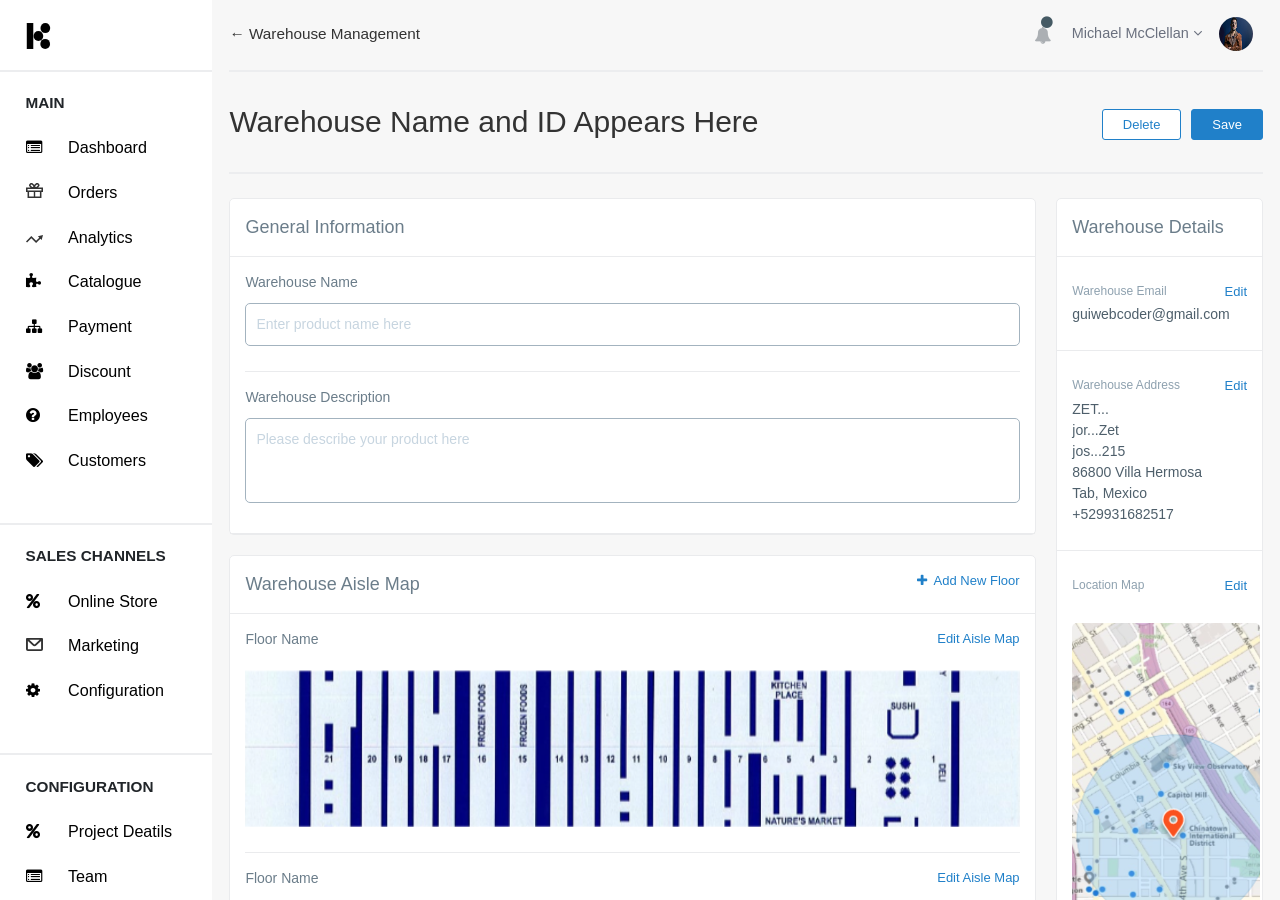
<file: logistic-backend-master/warehouse.html>
<!DOCTYPE html>
<html lang="en">
  <head>
    <meta charset="UTF-8" />
    <meta name="viewport" content="width=device-width, initial-scale=1.0" />
    <title>Halo | Warehouse Management</title>
    <link rel="stylesheet" type="text/css" href="static/css/ram.css">
    <link rel="stylesheet" type="text/css" href="static/css/bootstrap-table.min.css">
    <link rel="stylesheet" href="static/vendor/css/bootstrap.min.css" />
    <link rel="stylesheet" href="static/css/common.css" />
    <link rel="stylesheet" href="https://stackpath.bootstrapcdn.com/font-awesome/4.7.0/css/font-awesome.min.css"/>
  </head>
  <body>
    <div class="screen-wrapper">
      <div class="sidebar-wrapper" id="sidebar-panel">
        <div class="brand">
          <div class="logo">
            <img src="static/assets/logo.svg" alt="logo" />
          </div>
        </div>
        <p class="sidebar-head divider">Main</p>
        <ul>
          <a href="index.html">
            <li class="sidebar-item"> <i class="fa fa-list-alt icon"></i>Dashboard</li>
          </a>
          <a href="order.html">
            <li class="sidebar-item">
              <img class="icon" src="static/assets/icons/gift.svg" alt="" />Orders
            </li>
          </a>
          <a href="">
            <li class="sidebar-item">
              <img class="icon" src="static/assets/icons/trending.svg" alt="" />Analytics
            </li>
          </a>
          <a href="">
            <li class="sidebar-item"> <i class="fa fa-puzzle-piece icon"></i>Catalogue</li>
          </a>
          <a href="">
            <li class="sidebar-item"> <i class="fa fa-sitemap icon"></i>Payment</li>
          </a>
          <a href="">
            <li class="sidebar-item"> <i class="fa fa-users icon"></i>Discount</li>
          </a>
          <a href="store-keeper.html">
            <li class="sidebar-item"> <i class="fa fa-question-circle icon"></i>Employees</li>
          </a>
          <a href="customers.html">
            <li class="sidebar-item"> <i class="fa fa-tags icon"></i>Customers</li>
          </a>
        </ul>
        <p class="sidebar-head divider">Sales Channels</p>
        <ul>
          <a href="">
            <li class="sidebar-item"> <i class="fa fa-percent icon"></i>Online Store</li>
          </a>
          <a href="/merchant/activity">
            <li class="sidebar-item">
              <img class="icon" src="static/assets/icons/mail.svg" alt="" />Marketing
            </li>
          </a>
          <a href="/merchant/setting">
            <li class="sidebar-item"> <i class="fa fa-cog icon"></i>Configuration</li>
          </a>
        </ul>
        <p class="sidebar-head divider">Configuration</p>
        <ul>
          <a href="">
            <li class="sidebar-item"> <i class="fa fa-percent icon"></i>Project Deatils</li>
          </a>
          <a href="/merchant/activity">
            <li class="sidebar-item"> <i class="fa fa-list-alt icon"></i>Team</li>
          </a>
          <a href="/merchant/setting">
            <li class="sidebar-item">
              <img class="icon" src="static/assets/icons/support.svg" alt="" />Support
            </li>
          </a>
        </ul>
      </div>
      <div class="main-content-wrapper">
        <nav class="justify-content-md-between">
          <div class="expanded" id="" onclick="toogleSidebar('show')">
            <i class="fa fa-bars"></i>
          </div>
          <div class="d-none d-sm-block float-left back-btn" id="">
            &larr; Warehouse Management
          </div>
          <ul class="nav-items">
            <li class="nav-item">
              <i class="fa fa-bell icon"></i>
              <i class="fa fa-circle dot"></i>
            </li>
            <li class="nav-item">
              <p class="user-name">
                Michael McClellan
                <i class="fa fa-angle-down"></i>
              </p>
              <div class="user-icon">
                <img src="static/assets/user.png" alt="user profile image" />
              </div>
            </li>
          </ul>
        </nav>
        <div class="page-header">
          <h2 class="page-header-text">Warehouse Name and ID Appears Here</h2>
          <div class="order_action">
            <button class="createPro plr active">Save</button>
            <button class="createPro plr">Delete</button>
          </div>
        </div>
        <div class="content-wrapper warehouse">
          <div class="ord_bnd_row">
            <div class="leftCol">
              <div class="fp_tr">
                <div class="head">General Information</div>
                <div class="body">
                  <div class="form_tr">
                    <label>Warehouse Name</label>
                    <input type="text" placeholder="Enter product name here">
                  </div>
                  <div class="form_tr">
                    <label>Warehouse Description</label>
                    <textarea placeholder="Please describe your product here"rows="3"></textarea>
                  </div>
                </div>
              </div>
              <div class="fp_tr">
                <div class="head">Warehouse Aisle Map <button class="anFloor"><i class="fa fa-plus" aria-hidden="true"></i>&nbsp;&nbsp;Add New Floor</button></div>
                <div class="body">
                  <div class="form_tr">
                    <label>Floor Name</label><button class="anFloor">Edit Aisle Map</button>
                    <div class="floorImg"><img src="static/images/floor.png" alt=""></div>
                  </div>
                  <div class="form_tr">
                    <label>Floor Name</label><button class="anFloor">Edit Aisle Map</button>
                    <div class="floorImg"><img src="static/images/floor.png" alt=""></div>
                  </div>
                </div>
              </div>
            </div>
            <div class="rightCol">
              <div class="cd_tr">
                <div class="head">Warehouse Details</div>
                <div class="body">
                  <div class="tr">
                    <span>Warehouse Email <button class="anFloor">Edit</button></span>
                    <div class="row">guiwebcoder@gmail.com</div>
                  </div>
                </div>
                <div class="body">
                  <div class="tr">
                    <span>Warehouse Address <button class="anFloor">Edit</button></span>
                    <div class="row">
                      ZET...<br>
                      jor...Zet<br>
                      jos...215<br>
                      86800 Villa Hermosa<br>
                      Tab, Mexico<br>
                      +529931682517
                    </div>
                  </div>
                </div>
                <div class="body">
                  <div class="tr">
                    <span>Location Map <button class="anFloor">Edit</button></span>
                    <div class="row">
                      <div class="locMap"><img src="static/images/location-map.png" alt=""></div>
                    </div>
                  </div>
                </div>
              </div>
            </div>
          </div>
          <div class="grid_row">
            <div class="head">Inhouse Delivery Area <span>Allot area for in-house delivery</span><button class="createBtn">Update</button></div>
            <div class="wh_fltr_row">
              <div class="selectBox">
                <select class="dd" name="service_type">
                  <option value="">Geo Radius</option>
                  <option value="">Mapping</option>
                  <option value="">Time Radius</option>
                </select>
              </div>
              <input type="txt" class="search_input" name="search" placeholder="Enter Data">
              <button class="check">Check</button>
            </div>
            <div class="wh_map"><iframe src="https://www.google.com/maps/embed?pb=!1m22!1m8!1m3!1d3506.0656882133844!2d77.24862146468581!3d28.507671332467222!3m2!1i1024!2i768!4f13.1!4m11!3e0!4m3!3m2!1d28.5071975!2d77.2520837!4m5!1s0x390ce10dae65e38b%3A0xdd958c79d1809753!2sG10%2C%2068%2C%20Ratiya%20Marg%2C%20Block%20D%2C%20Sangam%20Vihar%2C%20New%20Delhi%2C%20Delhi%20110044!3m2!1d28.508218!2d77.24954029999999!5e0!3m2!1sen!2sin!4v1597552660956!5m2!1sen!2sin" frameborder="0" style="border:0;" allowfullscreen="" aria-hidden="false" tabindex="0"></iframe></div>
          </div>
          <div class="grid_row">
            <div class="head">Products <button class="createPro">Upload Updated Stock List</button><button class="createPro"><i class="fa fa-plus" aria-hidden="true"></i>&nbsp;&nbsp;Add New Product</button></div>
            <div class="wh_fltr_row">
              <button class="filtersBtn">Filters</button>
              <input type="txt" class="search_pro" name="search" placeholder="Search a product here">
              <button class="actionBtn">Action</button>
            </div>
            <div class="tableWrapper">
              <table class="data-table">
                <tbody>
                  <tr>
                    <th>&nbsp;</th>
                    <th>SL No</th>
                    <th>Product Code</th>
                    <th>Item Name</th>
                    <th>Available Quantity</th>
                    <th>Item Description / DImension</th>
                    <th>Location in Aisia Map</th>
                    <th>Packaging Instruction</th>
                  </tr>
                  <tr>
                    <td>
                      <div class="product_radio"><input type="radio" name="radio-group" id="test1" value=""><label for="test1"></label></div>
                    </td>
                    <td>1</td>
                    <td>z7k54<span class="proImg"><img src="static/images/wh-1.png" alt=""></span></td>
                    <td>Awesome</td>
                    <td>9</td>
                    <td>Ergonomic Soft Fish</td>
                    <td>Industrial</td>
                    <td>No Packaging</td>
                  </tr>
                  <tr>
                    <td>
                      <div class="product_radio"><input type="radio" name="radio-group" id="test2" value=""><label for="test2"></label></div>
                    </td>
                    <td>4</td>
                    <td>hbo01<span class="proImg"><img src="static/images/wh-2.png" alt=""></span></td>
                    <td>Rustic Metal</td>
                    <td>8</td>
                    <td>Licensed Concrete Mouse</td>
                    <td>Toys</td>
                    <td>Light</td>
                  </tr>
                  <tr>
                    <td>
                      <div class="product_radio"><input type="radio" name="radio-group" id="test3" value=""><label for="test3"></label></div>
                    </td>
                    <td>6</td>
                    <td>Conqy<span class="proImg"><img src="static/images/wh-3.png" alt=""></span></td>
                    <td>Intelligent</td>
                    <td>8</td>
                    <td>Handmade Fresh Bacon</td>
                    <td>Grocery</td>
                    <td>Soft</td>
                  </tr>
                  <tr>
                    <td>
                      <div class="product_radio"><input type="radio" name="radio-group" id="test4" value=""><label for="test4"></label></div>
                    </td>
                    <td>7</td>
                    <td>qi0gp<span class="proImg"><img src="static/images/wh-4.png" alt=""></span></td>
                    <td>Awesome</td>
                    <td>9</td>
                    <td>Refined Fresh Mouse</td>
                    <td>Electronics</td>
                    <td>Heavy</td>
                  </tr>
                </tbody>
              </table>
            </div>
            <div class="pagination"><a href="#">❮</a><a href="#">❯</a></div>
          </div>
        </div>
      </div>
    </div>
    <script src="static/vendor/js/jquery.min.js"></script>
  </body>
</html>
</file>
<file: logistic-backend-master/static/css/ram.css>
body{margin:0;padding:0}
input:focus, select:focus, textarea:focus, form:focus, button:focus {outline:0;}
:focus {outline: 0;}
input[type="button"]{outline:none;}
input[type="button"]::-moz-focus-inner {border: 0;}
a.active{color: #0d9c4d!important;font-weight: 600;}
.plr{padding-left:20px!important;padding-right:20px!important;}
.createBtn{float:right;font-size:13px;color:#edfbf3;border-radius: 15px;background-color:#3cd17f;border:none;margin:0 0 0 10px;padding: 8px 15px;}
.createBtn:hover{background-color: #1ea65b;}
.createPro{float:right;font-size:13px;color:#2080c9;border-radius: 3px;background-color:#fff;border:1px solid #2080c9;margin:0 0 0 10px;padding: 5px 10px;}
.createPro:hover{background-color: #2080c9;color:#fff}
.createPro.active{background-color: #2080c9;color:#fff}
.anFloor{float:right;font-size:13px;color:#2080c9;background-color:#fff;border:none;}
.anFloor:hover{color:#000}
.screen-wrapper .main-content-wrapper .content-wrapper {float: left;width: 100%;}
.page-header-text{font-size: 30px!important;font-weight: 400!important;color: #333333;}
.screen-wrapper .main-content-wrapper .page-header {float:left;width:100%;margin:2px 0 0 0}
.screen-wrapper .main-content-wrapper .page-header.np{padding:0}
.screen-wrapper .main-content-wrapper .page-header h2{float:left;}
.page-header-text a{color:#333333;text-decoration:none;}
.page-header-text span{font-size:22px;color:#333333;font-weight: 400;}
.page-header-text span a{color:#333333;text-decoration:none;}
.page-sub-header{float:left;width:100%;padding: 10px; background-color: white;border-radius: 5px 5px 0 0;border-bottom: 1px solid #ddd;}
.page-sub-header h3{float:left;margin:0;padding:0; font-size:18px; color:#2f2f2f}
.page-sub-header h3 span{font-size:12px;margin:0 0 0 20px}
.page-sub-header .delete_btn{float: right;font-size: 12px;color: #4a4a4a;margin: 0;padding: 5px 15px;border: none;background-color: #e1e2e6;border-radius: 15px;}
.page-sub-header .delete_btn:hover{background-color: #bebfbf;}
.map-wrapper{float:left;width:100%;margin:15px 0;border-radius:10px;}
.map-wrapper iframe{width:100%; height:250px;border-radius:10px;}
.data-table{width: 100%;margin: 0; border-collapse: collapse; border-collapse: collapse;background-color: #fff;}
.data-table tr:hover{background-color:none}
.data-table td:hover{background-color:none}
.data-table th, .data-table td{}
.data-table th{color: #54617A;text-transform: uppercase;opacity: 0.5; font-size: 11px;padding: 8px 8px 8px 10px;border-bottom: 1px solid #ddd;}
.data-table td {font-size: 14px;padding: 8px 8px 8px 10px;border-bottom: 1px solid #ddd;}
.data-table td .ml{margin:0 0 0 10px}
.data-table td .generate-btn{color:#fff;border-radius: 15px;background-color:#3cd17f;border:none;margin:0 0 0 10px;padding: 5px 15px;}
.data-table td .generate-btn:hover{background-color: #1ea65b;}
.data-table td .orders-btn{color:#484849;border-radius: 15px;background-color:#e1e2e6;border:none;margin:0;padding: 5px 15px;}
.data-table td .orders-btn:hover{background-color: #d0d0d3;}
.data-table td .proImg{margin: 0 0 0 20px;}
.data-table .taright{text-align: right;}
.badge-danger{float: left;margin:8px 10px 0 0;background-color: #d92550;width:7px;height:7px;border-radius: 30px;}
.no-border{border:none!important}
.selectBox{float:left;width:250px; margin:0 0 0 20px}
.selectBox select{width:100%;padding: 10px 30px 10px 15px;background-color: #fff !important;border: 1px solid #ced4da;font-size: 14px;color: #9dafbd;border-radius: 5px;}
.selectBox select.dd{-webkit-appearance: none;-moz-appearance: none;appearance: none;cursor:pointer;background:url(../images/select-arr.png?v=0.1); background-repeat:no-repeat;background-position:95% 18px; float:left;}
.date_selectBox{float:right}
.date_selectBox select{width:100%;padding: 10px 30px 10px 15px;background-color: #fff !important;border: 1px solid #ced4da;font-size: 14px;color: #505868;border-radius: 5px;}
.date_selectBox select.dd{-webkit-appearance: none;-moz-appearance: none;appearance: none;cursor:pointer;background:url(../images/select-arr-date.png?v=0.1); background-repeat:no-repeat;background-position:88% 12px; float:left;}
.date_selectBox .or{float:left;width:46px;height:11px; margin:8px 10px;background-image: url(../images/or_bg.png);}
.page-row{float:left;width:100%}
.slect_date{width: 95px!important;font-size: 11px!important;border-radius: 20px!important;padding: 5px 10px!important;float: left;height: auto!important;border: none!important;}
.db_info_row{float:left;width:100%; min-height:250px;margin:30px 0 20px 0}
.db_info_row .dbColA{float:left;width:44%; margin:0 2% 0 0;}
.db_info_row .dbColA .row{float:left;width:100%;margin:0 0 15px 0}
.db_info_row .dbColA .row .col{float:left;width:30%;margin:0 5% 0 0; padding: 15px;background-color:#fff;border-radius: 8px;}
.db_info_row .dbColA .row .col:last-child { margin: 0; }
.db_info_row .dbColA .row .col .title{float:left;width:100%;margin:0 0 15px 0; padding: 0;color: #62636a;font-size: 14px;border: none;}
.db_info_row .dbColA .row .col .tr{float:left;width:100%;margin:0 0 10px 0;}
.db_info_row .dbColA .row .col .tr font{float:left;color: #273145;font-size: 22px;font-weight: 600;}
.db_info_row .dbColA .row .col .tr span{float:right;color: #53cb85;font-size: 12px;line-height:32px}
.db_info_row .dbColA .row .col .info{float:left;width:100%;float:right;color: #c2c7cf;font-size: 10px;text-align:left}
.db_info_row .dbColA .row .col:last-child span{ color:#ff0000 }
.db_info_row .dbColA .alert_tr{float:left;width:100%;margin:0 5% 0 0; padding: 0;background-color:#fff;border-radius: 8px;}
.db_info_row .dbColA .title{float:left;width:100%; margin:0;padding:15px; border-bottom: 1px solid #eff3f9;color:#333;font-size: 16px;}
.db_info_row .dbColA .title span{float:right;color:#d9471a;font-size:18px;}
.db_info_row .dbColA .alert_tr .page_row{float:left;width:100%; margin:0;padding:15px;font-size:12px;color:#616d84}
.db_info_row .dbColA .alert_tr .left{float:left;padding: 0;}
.db_info_row .dbColA .alert_tr .left span{padding: 0 0 0 15px;}
.db_info_row .dbColA .alert_tr .right{float:right;padding: 0;}
.db_info_row .dbColA .alert_tr .right span{padding: 0 15px 0 0 ;}
.db_info_row .dbColA .alert_tr .left i, .db_info_row .dbColA .alert_tr .right i{font-size:16px}
.db_info_row .dbColA .alert_tr .right a{color:#5794cc;text-decoration:none;margin: 0 0 0 20px;}
.db_info_row .dbColB{float:left;width:34%; margin:0 2% 0 0;background-color:#fff;height: 245px; border-radius: 8px;}
.db_info_row .dbColB .title{float:left;width:100%; margin:0;padding:15px; border-bottom: 1px solid #eff3f9;color:#333;font-size: 18px;}
.db_info_row .dbColB .title span{float:right;color:#2474bc;font-size:14px;}
.recent-activity{width: 100%;margin: 0 0 50px 0; border-collapse: collapse; border-collapse: collapse;background-color: #fff;}
.recent-activity thead{background-color: #f9fafc;border-top:1px solid #eff3f9;border-bottom:1px solid #eff3f9}
.recent-activity th, .recent-activity td{text-align: center;}
.recent-activity th{color: #a6aebb;text-transform: uppercase;opacity: 0.5; font-size: 11px;padding: 8px;}
.recent-activity td {color: #7c8699;font-size: 14px;padding: 8px;text-align: center;border-bottom: 1px solid #edeff3;}
.db_info_row .dbColC{float:right;width:18%; margin:0;padding:0;background-color:#fff;height: 245px; border-radius: 8px;}
.db_info_row .dbColC .title{float:left;width:100%; margin:0;padding:15px; border-bottom: 1px solid #eff3f9;color:#333;font-size: 18px;}
.db_info_row .dbColC .page_row{float:left;width:100%; margin:0;padding:15px;}
.db_info_row .dbColC .page_row .tr{float:left;width:100%; margin:0 0 15px 0;padding:0;font-size:14px;color:#798397}
.db_info_row .dbColC .page_row .tr span{float:left;width:100%;margin: 5px 0 0 0;font-size:11px;color:#a9b9c5}
.pageRow{float: left;width: 100%;margin: 0 0 20px 0;padding: 0;background-color: #fff;border-radius: 8px;}
.pageRow .pageTr{float: left;width: 100%;margin: 0;padding: 15px;border-bottom: 1px solid #eff3f9;color: #333;font-size: 20px;}
.pageRow .pageTr span{float:right;color: #c8c8c8;font-size: 12px;}
.pageRow .pageTr span i{font-size:16px; margin:0 0 0 15px}
.pageRow .skform{float: left;width: 100%;margin: 0;padding: 15px;border-bottom: 1px solid #eff3f9;}
.pageRow .StoreRow{float: left;width: 100%;margin: 0;padding: 15px;display: flex;
flex-wrap: wrap;}
.pageRow .StoreCol{float: left;width: 30%; margin:0 5% 20px 0;padding:10px;border:1px solid #cdcdcd;border-radius:5px;}
.pageRow .StoreCol figure{float:left;width:20%;margin:3px 2% 0 0}
.pageRow .StoreCol .info{float:left;width:78%;margin:0}
.pageRow .StoreCol .info .title{float:left;width:100%;margin:0 0 3px 0;font-size:14px;color:#333333}
.pageRow .StoreCol .info p{float:left;width:100%;margin:0;font-size:12px;color:#b7b7b7}
.input_group {float:left;width:90%;position: relative;display: table; border-collapse: separate;}
.input_group  input{float:left;width:96%;margin: 0 0 0 -4px;padding: 4px 10px;background-color: #fff;border: 1px solid #ced4da;border-radius: 5px;font-size:14px;color:#ced4da}
.input_group  input:last-child{border-top-left-radius: 0;    border-bottom-left-radius: 0;}
.input-group-addon:first-child {border-right: 0;}
.input-group-addon {float:left;padding: 8px 12px;font-size: 12px;font-weight: 400;line-height: 1;color: #555;text-align: center;background-color: #fff;border: 1px solid #ced4da;border-radius: 5px;}
.skform .selectBox{float:right;width:10%; margin:0}
.skform .selectBox select{width:100%;padding: 4px 30px 4px 15px;background-color: #fff !important;border: 1px solid #ced4da;font-size: 14px;color: #b4b4b4;border-radius: 5px;}
.skform  .selectBox select.dd{-webkit-appearance: none;-moz-appearance: none;appearance: none;cursor:pointer;background:url(../images/select-arr.png?v=0.1); background-repeat:no-repeat;background-position:95% 13px; float:left;}
.skform .actionBtnRow{float:left;width:100%;margin:10px 0 0 0}
.skform .actionBtnRow .generate-btn{float:right;color:#fff;border-radius: 15px;background-color:#3cd17f;border:none;margin:0 0 0 10px;}
.skform .actionBtnRow .generate-btn:hover{background-color: #1ea65b;}
.addBtn{float: left;color: #cbcbcb;background-color: #fff;border: 1px solid #cbcbcb;border-radius: 50%;font-size: 12px;font-weight: 200;width: 30px;height: 30px;}
.pageRow .StoreCol:nth-child(3){margin-right:0}
.pageRow .StoreCol:nth-child(6){margin-right:0}
.pageRow .StoreCol:nth-child(9){margin-right:0}
.pageRow .StoreCol:nth-child(12){margin-right:0}
.pageNav{float:left;width:100%;margin:0 0 10px 0;padding:10px;border-bottom:1px solid #eeeef0;}
.pageNav ul{float:left;margin:0;padding:0}
.pageNav ul li{float:left;margin:0 40px 0 0;padding:0;font-size: 12px; list-style:none}
.pageNav ul li a{font-size: 12px; color:#292929}
.pageNav .view_loc{float:right;width:30px; height:30px; background-color:#3cd17f;border:none; border-radius:50%; color:#fff;}
.priority {float:left;margin:5px 0 0 20px;}
.priority .level{float:left;width:30px; height:30px; background-color:#4b42ad;border:none; border-radius:50%; color:#fff;font-size: 12px;}
.priority font{float:left;font-size: 12px;color:#bbbbbb; margin:5px 0 0 10px}
.order_action{float:right;margin: 5px 0 0 0;}
.order_action font{float:left;font-size: 12px;color:#bbbbbb; margin:5px 10px 0 0}
.order_action .map_btn{float:left;width:30px; height:30px; background-color:#333333;border:none; border-radius:50%; color:#fff;font-size: 12px;}
.grid_row{float:left;width:100%;background-color:#fff; border:1px solid #eaebed;border-radius:5px}
.tableWrapper{float:left;width:100%;background-color: #fff;}
.filterRow{float:left;width:100%;padding:20px 10px;border-bottom: 1px solid #ddd;}
.filterRow .selectBox{float:left;width:10%; margin:0}
.filterRow .selectBox select{width:100%;padding: 7px 30px 7px 15px;background-color: #fff !important;border: 1px solid #ced4da;font-size: 14px;color: #b4b4b4;border-radius: 5px;}
.filterRow  .selectBox select.dd{-webkit-appearance: none;-moz-appearance: none;appearance: none;cursor:pointer;background:url(../images/select-arr.png?v=0.1); background-repeat:no-repeat;background-position:92% 15px; float:left;}
.search_input{float:left;width: 78%;background-color: white;border:none;border-radius: 3px;border: 1px solid #dcdcdc;margin: 0 1%;padding:7px 10px;color: #acacac;font-size: 14px;}
.search_input::placeholder{color: #acacac;}
.exportBtn{float:right;	background-color: #fff;border:none;border-radius: 3px;color: #6cdc9f;border: none;padding: 6px 10px;
width: 10%;}
.exportBtn i{margin:0 0 0 15px}
.exportBtn:hover{color:#53bc83}
.pagination {float:left;width:100%; padding:15px 20px; display: block!important;text-align:right;}
.pagination a {margin:5px;color: #c3c3c3;padding: 3px 10px;text-decoration: none;transition: background-color .3s;border: 1px solid #c3c3c3;border-radius:5px;}
.pagination a.active {background-color: #4CAF50;color: white;border: 1px solid #4CAF50;}
.es-btn{color:#484849;border-radius: 15px;background-color:#e1e2e6;border:none;margin:0 0 0 10px;padding: 5px 15px;}
.es-btn.active{background-color: #3cd17f;color: #edfbf3;}
.es-btn:hover{background-color: #3cd17f;color: #edfbf3;}
.radio_col{float:left;}
.radio_col [type="radio"]:checked, .radio_col [type="radio"]:not(:checked) {position: absolute;left: -9999px;}
.radio_col [type="radio"]:checked + label,
.radio_col [type="radio"]:not(:checked) + label{position: relative;padding-left: 32px;cursor: pointer;line-height: 20px;display: inline-block;color: #666;}
.radio_col [type="radio"]:checked + label:before,
.radio_col [type="radio"]:not(:checked) + label:before {content: '';position: absolute;left: 0;top: -5px;width: 22px;height: 22px;border: 1px solid #c1c1c1;border-radius: 100%;background: #fff;transition: all 0.3s ease 0s;}
.radio_col [type="radio"]:checked + label:after,
.radio_col [type="radio"]:not(:checked) + label:after {content: '';width: 8px;height: 8px;background: #3cd17f;position: absolute;top: 2px;left: 7px;border-radius: 100%;-webkit-transition: all 0.2s ease;
transition: all 0.2s ease;}
.radio_col [type="radio"]:not(:checked) + label:after {opacity: 0;-webkit-transform: scale(0);transform: scale(0);}
.radio_col [type="radio"]:checked + label:after {opacity: 1; -webkit-transform: scale(1);transform: scale(1);}
.product_radio{float:left;}
.product_radio [type="radio"]:checked, .product_radio [type="radio"]:not(:checked) {position: absolute;left: -9999px;}
.product_radio [type="radio"]:checked + label,
.product_radio [type="radio"]:not(:checked) + label{position: relative;padding-left: 32px;cursor: pointer;line-height: 20px;display: inline-block;color: #666;}
.product_radio [type="radio"]:checked + label:before,
.product_radio [type="radio"]:not(:checked) + label:before {content: '';position: absolute;left: 0;top: -8px;width: 22px;height: 22px;border: 1px solid #c1c1c1;border-radius: 100%;background: #fff;transition: all 0.3s ease 0s;}
.product_radio [type="radio"]:checked + label:after,
.product_radio [type="radio"]:not(:checked) + label:after {content: '';width: 8px;height: 8px;background: #3cd17f;position: absolute;top: -1px;left: 7px;border-radius: 100%;-webkit-transition: all 0.2s ease;
transition: all 0.2s ease;}
.product_radio [type="radio"]:not(:checked) + label:after {opacity: 0;-webkit-transform: scale(0);transform: scale(0);}
.product_radio [type="radio"]:checked + label:after {opacity: 1; -webkit-transform: scale(1);transform: scale(1);}
.ord_bnd_row{float:left; width:100%; margin:15px 0 0 0}
.ord_bnd_row .leftCol{float:left; width:78%; margin:0 2% 0 0;padding:0;}
.ord_bnd_row .leftCol .fp_tr{float:left; width:100%; margin:0 0 20px 0;padding:0;background-color: #fff;border: 1px solid #eaebed;border-radius: 5px;}
.ord_bnd_row .leftCol .fp_tr .head{float:left; width:100%; margin:0;padding:15px;border-bottom: 1px solid #eaebed;font-size: 18px; color:#333333}
.ord_bnd_row .leftCol .fp_tr .body{float:left; width:100%; margin:0;padding:15px;border-bottom: 1px solid #eaebed;font-size: 18px; color:#333333}
.ord_bnd_row .leftCol .fp_tr .body .tr{float:left; width:100%; margin:0 0 5px 0;}
.ord_bnd_row .leftCol .fp_tr .body .tr:last-child{margin:0}
.ord_bnd_row .leftCol .fp_tr .body .td{float:left; width:20%;font-size: 14px; color:#393939;text-align:left;}
.ord_bnd_row .leftCol .fp_tr .body .td:last-child{float:right;text-align:right}
.ord_bnd_row .leftCol .fp_tr .footer{float:left; width:100%; margin:0;padding:15px;font-size: 14px; color:#54d68f;text-align:right}
.ord_bnd_row .leftCol .os{float:left; width:100%;margin:0 0 50px 0}
.ord_bnd_row .leftCol .os .head{float:left; width:100%; margin: 14px 0 28px 0;padding: 0 0 34px 0;border-bottom: 1px solid #ececee;font-size: 25px; color:#333333}
.ord_bnd_row .leftCol .os .body{float:right; width:98%; margin:0;padding:0;border-left: 2px dashed #5cd894;}
.ord_bnd_row .leftCol .os .body .update_order{float:left; width:102%;margin:0 0 20px -2%}
.ord_bnd_row .leftCol .os .body .update_order .icon{float:left; width:30px; height:30px;margin:0 10px 0 0;background-color:#acacac;border:none; border-radius:50%; color:#fff;text-align: center;font-size: 12px;}
.ord_bnd_row .leftCol .os .body .update_order .icon i{margin:9px 0 0 0}
.ord_bnd_row .leftCol .os .body .update_order .input_box{float:right; width:95%}
.ord_bnd_row .leftCol .os .body .update_order .input_box input{float:left; width:92%;padding:6px 10px;background-color:#fff; border:1px solid #dcdcdc;border-right:none;border-radius:5px 0px 0 5px;font-size:13px; color:#dcdcdc}
.ord_bnd_row .leftCol .os .body .update_order .input_box .update{float:left;width:8%;padding:6px 0;background-color:#fff; border:1px solid #dcdcdc;border-left:none;border-radius:0 5px 5px 0;font-size:13px; color:#3cd17f;text-align:center}
.ord_bnd_row .leftCol .os .body .update_order .input_box .update:hover{background-color: #f9f7f7;color:#000}
.ord_bnd_row .leftCol .os .body .order_status{float:left; width:101%;margin:0 0 -2px -10px}
.ord_bnd_row .leftCol .os .body .order_status .status{float:left; width:100%;margin:0 0 30px 0}
.ord_bnd_row .leftCol .os .body .order_status .status:last-child{margin:0}
.ord_bnd_row .leftCol .os .body .order_status .status.confirm span{background-color:#3cd17f;}
.ord_bnd_row .leftCol .os .body .order_status .status.cancel span{background-color:#ee6464;}
.ord_bnd_row .leftCol .os .body .order_status .status span{float:left; width:18px;height:18px;margin:0 10px 0 0;border:none; border-radius:50%;}
.ord_bnd_row .leftCol .os .body .order_status .status font{float:left;font-size:13px; color:#4b4b4b}
.ord_bnd_row .leftCol .os .body .order_status .status font:last-child{float:right;text-align:right}
.ord_bnd_row .rightCol{float:right; width:20%;}
.ord_bnd_row .rightCol .cd_tr{float:left; width:100%; margin:0 0 20px 0;padding:0;background-color: #fff;border: 1px solid #eaebed;border-radius: 5px;}
.ord_bnd_row .rightCol .cd_tr .head{float:left; width:100%; margin:0;padding:15px;border-bottom: 1px solid #eaebed;font-size: 18px; color:#333333}
.ord_bnd_row .rightCol .cd_tr .body{float:left; width:100%; margin:0;padding:10px 15px;border-bottom: 1px solid #eaebed;}
.ord_bnd_row .rightCol .cd_tr .body .tr{float:left; width:100%; margin:0 0 5px 0;}
.ord_bnd_row .rightCol .cd_tr .body .tr:last-child{margin:0}
.ord_bnd_row .rightCol .cd_tr .body span{float:left; width:100%;font-size: 12px; color:#c1c1c1;text-align:left;}
.ord_bnd_row .rightCol .cd_tr .body .row{float:left; width:100%;margin:0;font-size: 14px; color:#393939;text-align:left;}
.modal-content.document .modal-header {display:block;border: none;padding-bottom: 0;}
.modal-content.document .modal-footer {display:block;border: none;padding-top: 0;}
.modal-content.document .modal-body {display:block;border: none;padding-top: 0;padding-bottom: 0;}
.modal-content.document .modal-header .icon{float:left;width:100%;text-align:center}
.modal-content.document .modal-header .icon i{font-size:42px;color:#acacac;text-align:center;}
.modal-content.document .modal-header h5{float:left;width:100%;margin: 2px 0 0 0;font-size:20px; color:#333333;font-weight: 400;text-align:center;letter-spacing: 0px;}
.modal-content.document .modal-body p{margin:0;padding:0;font-size:14px; color:#adadad;text-align:center}
.modal-content.document .modal-body .form{float:left;width:100%;margin:10px 0 0 0}
.modal-content.document .modal-body .form textarea{width: 100%;padding: 2%;border: 1px solid #ccc;border-radius:5px;color: #1c1c1c;font-size: 14px;resize: none;overflow: hidden;}
.modal-content.document .modal-body .form input{width: 100%;margin:0 0 10px 0;padding: 1% 2%;border: 1px solid #ccc;border-radius:5px;color: #1c1c1c;font-size: 14px;}
.modal-content.document .modal-footer .btnWrapper{float:left;width:100%;margin:15px 0 10px 0;padding:0;text-align:center;}
.modal-content.document .modal-footer .btnWrapper .gray{background-color:#e1e2e6;color:#565657;font-size:13px;border-radius:20px;padding: 5px 12px;line-height: inherit;}
.modal-content.document .modal-footer .btnWrapper .green{background-color:#3cd17f;color:#fff;font-size:13px;border-radius:20px;padding: 5px 12px;line-height: inherit;}
.modal-content.document .modal-header .info{display: inline-block;width:50px;height:50px;border-radius:50%;background-color:#fff; border:2px solid #acacac}
.modal-content.document .modal-header .info i{font-size:18px;color:#acacac;line-height: 50px;}
.modal-content.document .modal-header .photo{display: inline-block;width:70px;height:70px;border-radius:50%;background-color:#e1e2e6}
.modal-content.document .modal-header .photo i{font-size:18px;line-height: 70px;}
.input_group{float: left;width: 100%;margin: 0 0 15px 0;position: relative;display: flex;flex-wrap: wrap;align-items: stretch;width: 100%;}
.input_group .prepend{float:left;width:8%;padding: 3px 0;background-color: #fff;border: 1px solid #ACACAC;border-radius: 5px;border-top-right-radius: 0;border-bottom-right-radius: 0;text-align: center;}
.input_group .prepend i{color: #ACACAC;}
.input_group .input{float:left;	width: 92%!important;margin:0!important;margin-left:-1px!important;padding: 3px .75rem!important;color: #ACACAC;background-color: #fff;background-clip: padding-box;border: 1px solid #ACACAC;border-radius: 5px;border-top-left-radius: 0!important;
border-bottom-left-radius: 0!important;}
.map_row{float: left;width: 100%;height:120px; margin:0 0 10px 0;border-radius: 10px;overflow:hidden;}
.map_row iframe{width:100%;border:none;}
.wh_fltr_row{float:left;width:100%;position:relative;padding:20px 10px;}
.wh_fltr_row .selectBox{float:left;width:12%; margin:0}
.wh_fltr_row .selectBox select{width:100%;padding: 7px 30px 7px 15px;background-color: #fff !important;border: 1px solid #ced4da;font-size: 13px;color: #b4b4b4;border-radius: 5px;}
.wh_fltr_row  .selectBox select.dd{-webkit-appearance: none;-moz-appearance: none;appearance: none;cursor:pointer;background:url(../images/select-arr.png?v=0.1); background-repeat:no-repeat;background-position:92% 15px; float:left;}
.wh_fltr_row .search_input{float:left;width: 79%;background-color: white;border:none;border-radius: 5px 0px 0 5px;border: 1px solid #dcdcdc;border-right: none;margin: 0 0 0 1%;padding:7px 10px;color: #acacac;font-size: 12px;}
.wh_fltr_row .search_input::placeholder{color: #acacac;}
.wh_fltr_row .check{float:left;width:8%;padding:7px 0;background-color:#fff; border:1px solid #dcdcdc;border-left:none;border-radius:0 5px 5px 0;font-size:12px; color:#5ad893;text-align:center}
.wh_fltr_row .check:hover {background-color: #f9f7f7;color: #000;}
.wh_fltr_row .search_pro{float:left;width: 85%;background-color: white;border:none;border-radius: 5px;border: 1px solid #e3e9ee;margin: 0 1.5%;padding:10px;color: #94a6b5;font-size: 13px;}
.wh_fltr_row .search_pro::placeholder{color: #94a6b5;}
.wh_fltr_row .filtersBtn{float:left;width:6%;padding:10px 0;background-color:#fff; border:1px solid #e3e9ee;border-radius:5px;font-size:13px; color:#94a6b5;text-align:center}
.wh_fltr_row .actionBtn{float:right;width:6%;padding:10px 0;background-color:#fff; border:1px solid #e3e9ee;border-radius:5px;font-size:13px; color:#94a6b5;text-align:center}
.wh_fltr_row .filtersBtn:hover, .wh_fltr_row .actionBtn:hover{background-color:#eef3f7;color:#58748b}
.wh_map {float: left;width: 100%;height:350px;padding: 0 15px;margin: 0 0 15px 0;}
.wh_map iframe{float: left;width: 100%;height:350px;}
.warehouse .grid_row{margin:0 0 20px 0}
.warehouse .grid_row .head{float:left; width:100%; margin:0;padding:15px;border-bottom: 1px solid #eaebed;font-size: 18px; color:#333333}
.warehouse .grid_row .head span{font-size:12px;}
.ord_bnd_row .leftCol .fp_tr .body .form_tr {float: left;width: 100%;margin: 0 0 15px 0;padding: 0 0 25px 0; border-bottom: 1px solid #eaebed;}
.ord_bnd_row .leftCol .fp_tr .body .form_tr:last-child {border:none;padding:0;}
.ord_bnd_row .leftCol .fp_tr .body .form_tr label{float:left;margin:0 0 10px 0;padding:0;font-size:14px;color:#6b7d8a}
.ord_bnd_row .leftCol .fp_tr .body .form_tr input{float:left;width:100%;margin:0;padding:10px;font-size:14px;color:#6b7d8a; border:1px solid #a3b3bf;border-radius:5px}
.ord_bnd_row .leftCol .fp_tr .body .form_tr input::placeholder{color: #c7d5e0;}
.ord_bnd_row .leftCol .fp_tr .body .form_tr textarea{float:left;width:100%;margin:0;padding:10px;font-size:14px;color:#6b7d8a; border:1px solid #a3b3bf;border-radius:5px;resize: none;}
.ord_bnd_row .leftCol .fp_tr .body .form_tr textarea::placeholder{color: #c7d5e0;}
.ord_bnd_row .leftCol .fp_tr .body .form_tr .floorImg{float:left;width:100%;margin:10px 0 0 0}
.ord_bnd_row .leftCol .fp_tr .body .form_tr .floorImg img{width:100%;}
.ord_bnd_row .rightCol .cd_tr .body .row .locMap{float:left;width:100%;margin:25px 0; border-radius:5px;}
.ord_bnd_row .rightCol .cd_tr .body .row .locMap img{border-radius:5px;}
.warehouse .ord_bnd_row .rightCol .cd_tr .body{padding:25px 15px}
.warehouse .ord_bnd_row .rightCol .cd_tr .body span{color: #8ea1af;margin: 0 0 3px 0;}
.warehouse .ord_bnd_row .leftCol .fp_tr .head{color:#6b7d8a}
.warehouse .ord_bnd_row .rightCol .cd_tr .head{color:#6b7d8a}
.warehouse .ord_bnd_row .rightCol .cd_tr .body .row{color:#4e5f6b}
</file>
<file: logistic-backend-master/static/css/common.css>
*{margin:0;padding:0;box-sizing:inherit}html{font-size:100%}body{box-sizing:border-box}.primary-accent-rounded-button{padding-left:1.06rem;padding-right:1.05rem;height:2.18rem;border-radius:6.25rem 6.25rem;letter-spacing:-12;font-weight:300;background-color:#3cd17f;color:#fff;border:none}.primary-accent-rounded-button:focus{outline:none}.accent-primary-text-button{border-radius:.39rem .39rem;letter-spacing:-12;font-size:.8rem;font-weight:300;color:#3cd17f;background-color:transparent;border:none}.accent-primary-text-button:focus{outline:none}.btn-group .btn{border:1px solid #acacac;color:#acacac;background-color:#fff;padding:.187rem 1rem;font-weight:300}.btn-group .btn:not(:disabled):not(.disabled):active{color:#acacac;border-color:#acacac}.btn-group .btn:focus{box-shadow:none}.btn-group .btn:hover{color:#acacac}.btn-group .dropdown-menu{min-width:6rem;padding:.5rem 0;margin:.125rem 0 0;font-size:1rem;color:#acacac;background-color:#fff;border:1px solid #acacac}.btn-group .dropdown-menu .dropdown-item{padding:.2rem .7rem;color:#acacac;font-weight:300;font-size:.95rem}.btn-group .dropdown-menu .dropdown-item:active{color:#fff;text-decoration:none;background-color:#ababab}.outlined-btn-primary{padding-left:1.25rem;padding-right:1.25rem;height:2.25rem;border-radius:.31rem;border:1px solid #026fc2;background-color:#fff;color:#026fc2;box-shadow:none}.filled-grey-btn{background-color:#455a64}.outlined-grey-btn{border:1px solid #455a64;color:#455a64}.back-btn{font-size:.9rem;color:#333;cursor:pointer}.screen-wrapper{width:100%;height:100vh;background-color:#eceff1;display:flex}.screen-wrapper a{text-decoration:none}.screen-wrapper div.black-overlay{width:100%;height:100vh;position:fixed;top:0;left:0;right:0;background-color:rgba(0,0,0,.5);z-index:5}.screen-wrapper div.mb-sibebar{display:inline-block;width:40%;position:absolute;top:0;left:0}.screen-wrapper .expanded{position:fixed;float:left;top:5px;left:10px;color:#455a64;cursor:pointer;font-size:1.2rem}.screen-wrapper .sidebar-wrapper{background-color:#fff;height:100vh;width:17%;position:relative;overflow:scroll;-ms-overflow-style:none;z-index:10}.screen-wrapper .sidebar-wrapper::-webkit-scrollbar{display:none}.screen-wrapper .sidebar-wrapper .brand{display:flex;padding:1.15rem 0;color:#dddfe1;font-size:1.2rem}.screen-wrapper .sidebar-wrapper .brand .company-name,.screen-wrapper .sidebar-wrapper .brand .logo{margin:0;font-weight:500}.screen-wrapper .sidebar-wrapper .brand .logo{margin-left:1.5rem}.screen-wrapper .sidebar-wrapper .brand .logo img{width:1.5rem;height:1.5rem}.screen-wrapper .sidebar-wrapper .sidebar-head{font-weight:600;padding:1.2rem 1.5rem 0;margin-bottom:0;text-transform:uppercase;font-size:.9rem}.screen-wrapper .sidebar-wrapper ul{list-style:none;padding:0;margin:0 0 3rem}.screen-wrapper .sidebar-wrapper ul .sidebar-item{margin:1.2rem 1.5rem;color:#000;letter-spacing:-12;line-height:none;font-size:.95rem;cursor:pointer;display:flex;align-items:baseline}.screen-wrapper .sidebar-wrapper ul .sidebar-item .icon{width:1rem;margin-right:1.5rem}.screen-wrapper .sidebar-wrapper .divider{border-top:2px solid #ecedef}.screen-wrapper .main-content-wrapper{width:83%;max-height:100%;margin:0;padding:0 1rem;background-color:#f7f7f7;overflow:auto;-ms-overflow-style:none}.screen-wrapper .main-content-wrapper::-webkit-scrollbar{display:none}.screen-wrapper .main-content-wrapper nav{background-color:#f7f7f7;display:flex;align-items:center;justify-content:flex-end;flex-direction:row}.screen-wrapper .main-content-wrapper nav .nav-items{list-style:none;display:flex;justify-content:flex-end;text-align:right;padding:0;margin:0}.screen-wrapper .main-content-wrapper nav .nav-items .nav-item{display:flex;align-items:center;position:relative;padding:1rem .6rem}.screen-wrapper .main-content-wrapper nav .nav-items .nav-item .icon{color:#abafb3}.screen-wrapper .main-content-wrapper nav .nav-items .nav-item .dot{color:#455a64;font-size:.8rem;position:absolute;top:.937rem;right:.5rem}.screen-wrapper .main-content-wrapper nav .nav-items .nav-item .user-icon{width:2rem;height:2rem}.screen-wrapper .main-content-wrapper nav .nav-items .nav-item .user-icon img{width:inherit;height:inherit;border-radius:50%}.screen-wrapper .main-content-wrapper nav .nav-items .nav-item .user-name{margin:0 1rem 0 0;color:#6a707e;font-size:.85rem}.screen-wrapper .main-content-wrapper .page-header{padding:1.875rem 0;border-bottom:2px solid #ecedef;border-top:2px solid #ecedef}.screen-wrapper .main-content-wrapper .page-header .page-header-text{font-size:1.7rem;margin-bottom:0;font-weight:300}.screen-wrapper .main-content-wrapper .content-wrapper{margin:.5rem 0}.screen-wrapper .main-content-wrapper .content-wrapper .nav-pills{padding-bottom:.5rem;border-bottom:2px solid #ecedef}.screen-wrapper .main-content-wrapper .content-wrapper .nav-pills .nav-link{color:#c1c1c1;padding-left:0;margin-right:3rem;font-size:.8rem}.screen-wrapper .main-content-wrapper .content-wrapper .nav-pills .nav-link.active{color:#000;background-color:transparent;text-decoration:underline}.card-container{background:#fff;box-shadow:0 0 1.6rem rgba(215,222,227,.4);border-radius:.3rem;display:flow-root;margin-bottom:1rem}.card-heading{padding:1rem}.card-heading .heading{display:inline-block;margin:0;font-size:1.1rem;font-weight:300;color:#333}.card-heading .heading-icon{display:inline-block;cursor:pointer;margin-left:.5rem;margin-bottom:0}.card-heading-w-button{padding:1rem;display:flex;align-items:center;justify-content:space-between;flex-direction:row}.card-heading-w-button .heading{font-size:1.1rem;font-weight:300;color:#333;margin-bottom:0}.card-heading-w-button .sub-heading{font-size:.8rem;font-weight:500;color:#9dafbd}.card-heading-w-button .card-btn p{font-size:.9rem;text-transform:capitalize;color:#026fc2;font-weight:400;margin-left:.3rem}div.card-divider{background-color:#e1e2e6;height:.5px}.file-upload-box{margin:1rem;width:97%;height:20rem;float:center;display:flex;align-items:center;justify-content:center;flex-direction:column;border:2px dashed #dddfe1;cursor:pointer}.file-upload-box .title-head{margin-bottom:0!important}.user-image-name-wrapper{display:flex;align-items:center;justify-content:center;flex-direction:row}.user-image-name-wrapper img{width:2.5rem;height:2.5rem;border-radius:50%}.user-image-name-wrapper p.name{font-size:.9rem;margin-left:1rem}.btn{padding:.187rem .625rem;font-size:.85rem}.member-modules{margin:1rem;display:flex;align-items:stretch;justify-content:normal;flex-direction:row}.horizontal-card-wrapper{height:auto;border:1px solid #d1dbe3;border-radius:.187rem;margin-right:1.5rem;cursor:pointer;flex-grow:1}.horizontal-card-wrapper,.horizontal-card-wrapper .horizontal-card-image{display:flex;align-items:center;justify-content:center;flex-direction:row}.horizontal-card-wrapper .horizontal-card-image{width:25%;height:100%;background-color:#d1dbe3;color:#fff}.horizontal-card-wrapper .horizontal-card-image img{width:1rem;height:1rem}.horizontal-card-wrapper .horizontal-card-info{width:75%;padding:0 1rem}.horizontal-card-wrapper .horizontal-card-info .module-card-title{color:#242e42;font-size:.8rem;margin-bottom:0}.horizontal-card-wrapper .horizontal-card-info .module-card-text{color:#9dafbd;font-size:.75rem;margin-bottom:0}.modal-background{width:inherit;height:inherit;flex-direction:row}.modal-background,.modal-background .modal-container{display:flex;align-items:center;justify-content:center}.modal-background .modal-container{width:40%;height:auto;background-color:#fff;padding:2rem;box-shadow:.125rem .187rem .625rem hsla(0,0%,46.7%,.1);border-radius:.31rem;flex-direction:column}.modal-background .modal-container .icon{color:#000!important;font-size:2rem!important}.modal-background .modal-container .action-modal-head{color:#242e42;margin-top:.8rem;margin-bottom:.9rem;font-size:1.12rem}.modal-background .modal-container .action-modal-text{color:#9dafbd;margin-bottom:1.2rem;font-size:1rem}.custom-control-input:checked~.custom-control-label:before{border-color:#3cd17f;background-color:#3cd17f}.custom-control-input:not(:disabled):active~.custom-control-label:before{background-color:transparent;border:1px solid #adb5bd}.custom-control-input:focus~.custom-control-label:before{box-shadow:none}.custom-control-input:focus:not(:checked)~.custom-control-label:before{border:1px solid #adb5bd}@media (max-width:575px){html{font-size:10px}.sidebar-wrapper{display:none}div.mb-sibebar{width:50%!important}.main-content-wrapper{width:100%!important}}@media (min-width:576px){html{font-size:10px}.sidebar-wrapper{display:none}div.mb-sibebar{width:25%!important}.main-content-wrapper{width:100%!important}}@media (min-width:768px){html{font-size:12px}div.screen-wrapper .sidebar-wrapper{display:inline-block;width:22%}}@media (min-width:992px){html{font-size:15px}}@media (min-width:1200px){html{font-size:17px}div.screen-wrapper .sidebar-wrapper{width:20%}}@media (min-width:1920px){html{font-size:22px}}
/*# sourceMappingURL=[data-uri] */
</file>
<file: logistic-backend-master/static/css/line-icons/line-icons.min.css>
/* http://graphicburger.com/simple-line-icons-webfont/ */
@font-face{font-family:Simple-Line-Icons;src:url(fonts/Simple-Line-Icons.eot);src:url(fonts/Simple-Line-Icons.eot?#iefix) format('embedded-opentype'),url(fonts/Simple-Line-Icons.woff) format('woff'),url(fonts/Simple-Line-Icons.ttf) format('truetype'),url(fonts/Simple-Line-Icons.svg#Simple-Line-Icons) format('svg');font-weight:400;font-style:normal}@media screen and (-webkit-min-device-pixel-ratio:0){@font-face{font-family:Simple-Line-Icons;src:url(fonts/Simple-Line-Icons.svg#Simple-Line-Icons) format('svg')}}[data-icon]:before{font-family:Simple-Line-Icons;content:attr(data-icon);speak:none;font-weight:400;font-variant:normal;text-transform:none;line-height:1;-webkit-font-smoothing:antialiased;-moz-osx-font-smoothing:grayscale}.icon-action-redo,.icon-action-undo,.icon-anchor,.icon-arrow-down,.icon-arrow-left,.icon-arrow-right,.icon-arrow-up,.icon-badge,.icon-bag,.icon-ban,.icon-bar-chart,.icon-basket,.icon-basket-loaded,.icon-bell,.icon-book-open,.icon-briefcase,.icon-bubble,.icon-bubbles,.icon-bulb,.icon-calculator,.icon-calendar,.icon-call-end,.icon-call-in,.icon-call-out,.icon-camcorder,.icon-camera,.icon-check,.icon-chemistry,.icon-clock,.icon-close,.icon-cloud-download,.icon-cloud-upload,.icon-compass,.icon-control-end,.icon-control-forward,.icon-control-pause,.icon-control-play,.icon-control-rewind,.icon-control-start,.icon-credit-card,.icon-crop,.icon-cup,.icon-cursor,.icon-cursor-move,.icon-diamond,.icon-direction,.icon-directions,.icon-disc,.icon-dislike,.icon-doc,.icon-docs,.icon-drawer,.icon-drop,.icon-earphones,.icon-earphones-alt,.icon-emoticon-smile,.icon-energy,.icon-envelope,.icon-envelope-letter,.icon-envelope-open,.icon-equalizer,.icon-eye,.icon-eyeglasses,.icon-feed,.icon-film,.icon-fire,.icon-flag,.icon-folder,.icon-folder-alt,.icon-frame,.icon-game-controller,.icon-ghost,.icon-globe,.icon-globe-alt,.icon-graduation,.icon-graph,.icon-grid,.icon-handbag,.icon-heart,.icon-home,.icon-hourglass,.icon-info,.icon-key,.icon-layers,.icon-like,.icon-link,.icon-list,.icon-lock,.icon-lock-open,.icon-login,.icon-logout,.icon-loop,.icon-magic-wand,.icon-magnet,.icon-magnifier,.icon-magnifier-add,.icon-magnifier-remove,.icon-map,.icon-microphone,.icon-mouse,.icon-moustache,.icon-music-tone,.icon-music-tone-alt,.icon-note,.icon-notebook,.icon-paper-clip,.icon-paper-plane,.icon-pencil,.icon-picture,.icon-pie-chart,.icon-pin,.icon-plane,.icon-playlist,.icon-plus,.icon-pointer,.icon-power,.icon-present,.icon-printer,.icon-puzzle,.icon-question,.icon-refresh,.icon-reload,.icon-rocket,.icon-screen-desktop,.icon-screen-smartphone,.icon-screen-tablet,.icon-settings,.icon-share,.icon-share-alt,.icon-shield,.icon-shuffle,.icon-size-actual,.icon-size-fullscreen,.icon-social-dribbble,.icon-social-dropbox,.icon-social-facebook,.icon-social-tumblr,.icon-social-twitter,.icon-social-youtube,.icon-speech,.icon-speedometer,.icon-star,.icon-support,.icon-symbol-female,.icon-symbol-male,.icon-tag,.icon-target,.icon-trash,.icon-trophy,.icon-umbrella,.icon-user,.icon-user-female,.icon-user-follow,.icon-user-following,.icon-user-unfollow,.icon-users,.icon-vector,.icon-volume-1,.icon-volume-2,.icon-volume-off,.icon-wallet,.icon-wrench{font-family:Simple-Line-Icons;speak:none;font-style:normal;font-weight:400;font-variant:normal;text-transform:none;line-height:1;-webkit-font-smoothing:antialiased}.icon-user-female:before{content:"\e000"}.icon-user-follow:before{content:"\e002"}.icon-user-following:before{content:"\e003"}.icon-user-unfollow:before{content:"\e004"}.icon-trophy:before{content:"\e006"}.icon-screen-smartphone:before{content:"\e010"}.icon-screen-desktop:before{content:"\e011"}.icon-plane:before{content:"\e012"}.icon-notebook:before{content:"\e013"}.icon-moustache:before{content:"\e014"}.icon-mouse:before{content:"\e015"}.icon-magnet:before{content:"\e016"}.icon-energy:before{content:"\e020"}.icon-emoticon-smile:before{content:"\e021"}.icon-disc:before{content:"\e022"}.icon-cursor-move:before{content:"\e023"}.icon-crop:before{content:"\e024"}.icon-credit-card:before{content:"\e025"}.icon-chemistry:before{content:"\e026"}.icon-user:before{content:"\e005"}.icon-speedometer:before{content:"\e007"}.icon-social-youtube:before{content:"\e008"}.icon-social-twitter:before{content:"\e009"}.icon-social-tumblr:before{content:"\e00a"}.icon-social-facebook:before{content:"\e00b"}.icon-social-dropbox:before{content:"\e00c"}.icon-social-dribbble:before{content:"\e00d"}.icon-shield:before{content:"\e00e"}.icon-screen-tablet:before{content:"\e00f"}.icon-magic-wand:before{content:"\e017"}.icon-hourglass:before{content:"\e018"}.icon-graduation:before{content:"\e019"}.icon-ghost:before{content:"\e01a"}.icon-game-controller:before{content:"\e01b"}.icon-fire:before{content:"\e01c"}.icon-eyeglasses:before{content:"\e01d"}.icon-envelope-open:before{content:"\e01e"}.icon-envelope-letter:before{content:"\e01f"}.icon-bell:before{content:"\e027"}.icon-badge:before{content:"\e028"}.icon-anchor:before{content:"\e029"}.icon-wallet:before{content:"\e02a"}.icon-vector:before{content:"\e02b"}.icon-speech:before{content:"\e02c"}.icon-puzzle:before{content:"\e02d"}.icon-printer:before{content:"\e02e"}.icon-present:before{content:"\e02f"}.icon-playlist:before{content:"\e030"}.icon-pin:before{content:"\e031"}.icon-picture:before{content:"\e032"}.icon-map:before{content:"\e033"}.icon-layers:before{content:"\e034"}.icon-handbag:before{content:"\e035"}.icon-globe-alt:before{content:"\e036"}.icon-globe:before{content:"\e037"}.icon-frame:before{content:"\e038"}.icon-folder-alt:before{content:"\e039"}.icon-film:before{content:"\e03a"}.icon-feed:before{content:"\e03b"}.icon-earphones-alt:before{content:"\e03c"}.icon-earphones:before{content:"\e03d"}.icon-drop:before{content:"\e03e"}.icon-drawer:before{content:"\e03f"}.icon-docs:before{content:"\e040"}.icon-directions:before{content:"\e041"}.icon-direction:before{content:"\e042"}.icon-diamond:before{content:"\e043"}.icon-cup:before{content:"\e044"}.icon-compass:before{content:"\e045"}.icon-call-out:before{content:"\e046"}.icon-call-in:before{content:"\e047"}.icon-call-end:before{content:"\e048"}.icon-calculator:before{content:"\e049"}.icon-bubbles:before{content:"\e04a"}.icon-briefcase:before{content:"\e04b"}.icon-book-open:before{content:"\e04c"}.icon-basket-loaded:before{content:"\e04d"}.icon-basket:before{content:"\e04e"}.icon-bag:before{content:"\e04f"}.icon-action-undo:before{content:"\e050"}.icon-action-redo:before{content:"\e051"}.icon-wrench:before{content:"\e052"}.icon-umbrella:before{content:"\e053"}.icon-trash:before{content:"\e054"}.icon-tag:before{content:"\e055"}.icon-support:before{content:"\e056"}.icon-size-fullscreen:before{content:"\e057"}.icon-size-actual:before{content:"\e058"}.icon-shuffle:before{content:"\e059"}.icon-share-alt:before{content:"\e05a"}.icon-share:before{content:"\e05b"}.icon-rocket:before{content:"\e05c"}.icon-question:before{content:"\e05d"}.icon-pie-chart:before{content:"\e05e"}.icon-pencil:before{content:"\e05f"}.icon-note:before{content:"\e060"}.icon-music-tone-alt:before{content:"\e061"}.icon-music-tone:before{content:"\e062"}.icon-microphone:before{content:"\e063"}.icon-loop:before{content:"\e064"}.icon-logout:before{content:"\e065"}.icon-login:before{content:"\e066"}.icon-list:before{content:"\e067"}.icon-like:before{content:"\e068"}.icon-home:before{content:"\e069"}.icon-grid:before{content:"\e06a"}.icon-graph:before{content:"\e06b"}.icon-equalizer:before{content:"\e06c"}.icon-dislike:before{content:"\e06d"}.icon-cursor:before{content:"\e06e"}.icon-control-start:before{content:"\e06f"}.icon-control-rewind:before{content:"\e070"}.icon-control-play:before{content:"\e071"}.icon-control-pause:before{content:"\e072"}.icon-control-forward:before{content:"\e073"}.icon-control-end:before{content:"\e074"}.icon-calendar:before{content:"\e075"}.icon-bulb:before{content:"\e076"}.icon-bar-chart:before{content:"\e077"}.icon-arrow-up:before{content:"\e078"}.icon-arrow-right:before{content:"\e079"}.icon-arrow-left:before{content:"\e07a"}.icon-arrow-down:before{content:"\e07b"}.icon-ban:before{content:"\e07c"}.icon-bubble:before{content:"\e07d"}.icon-camcorder:before{content:"\e07e"}.icon-camera:before{content:"\e07f"}.icon-check:before{content:"\e080"}.icon-clock:before{content:"\e081"}.icon-close:before{content:"\e082"}.icon-cloud-download:before{content:"\e083"}.icon-cloud-upload:before{content:"\e084"}.icon-doc:before{content:"\e085"}.icon-envelope:before{content:"\e086"}.icon-eye:before{content:"\e087"}.icon-flag:before{content:"\e088"}.icon-folder:before{content:"\e089"}.icon-heart:before{content:"\e08a"}.icon-info:before{content:"\e08b"}.icon-key:before{content:"\e08c"}.icon-link:before{content:"\e08d"}.icon-lock:before{content:"\e08e"}.icon-lock-open:before{content:"\e08f"}.icon-magnifier:before{content:"\e090"}.icon-magnifier-add:before{content:"\e091"}.icon-magnifier-remove:before{content:"\e092"}.icon-paper-clip:before{content:"\e093"}.icon-paper-plane:before{content:"\e094"}.icon-plus:before{content:"\e095"}.icon-pointer:before{content:"\e096"}.icon-power:before{content:"\e097"}.icon-refresh:before{content:"\e098"}.icon-reload:before{content:"\e099"}.icon-settings:before{content:"\e09a"}.icon-star:before{content:"\e09b"}.icon-symbol-female:before{content:"\e09c"}.icon-symbol-male:before{content:"\e09d"}.icon-target:before{content:"\e09e"}.icon-volume-1:before{content:"\e09f"}.icon-volume-2:before{content:"\e0a0"}.icon-volume-off:before{content:"\e0a1"}.icon-users:before{content:"\e001"}
</file>
